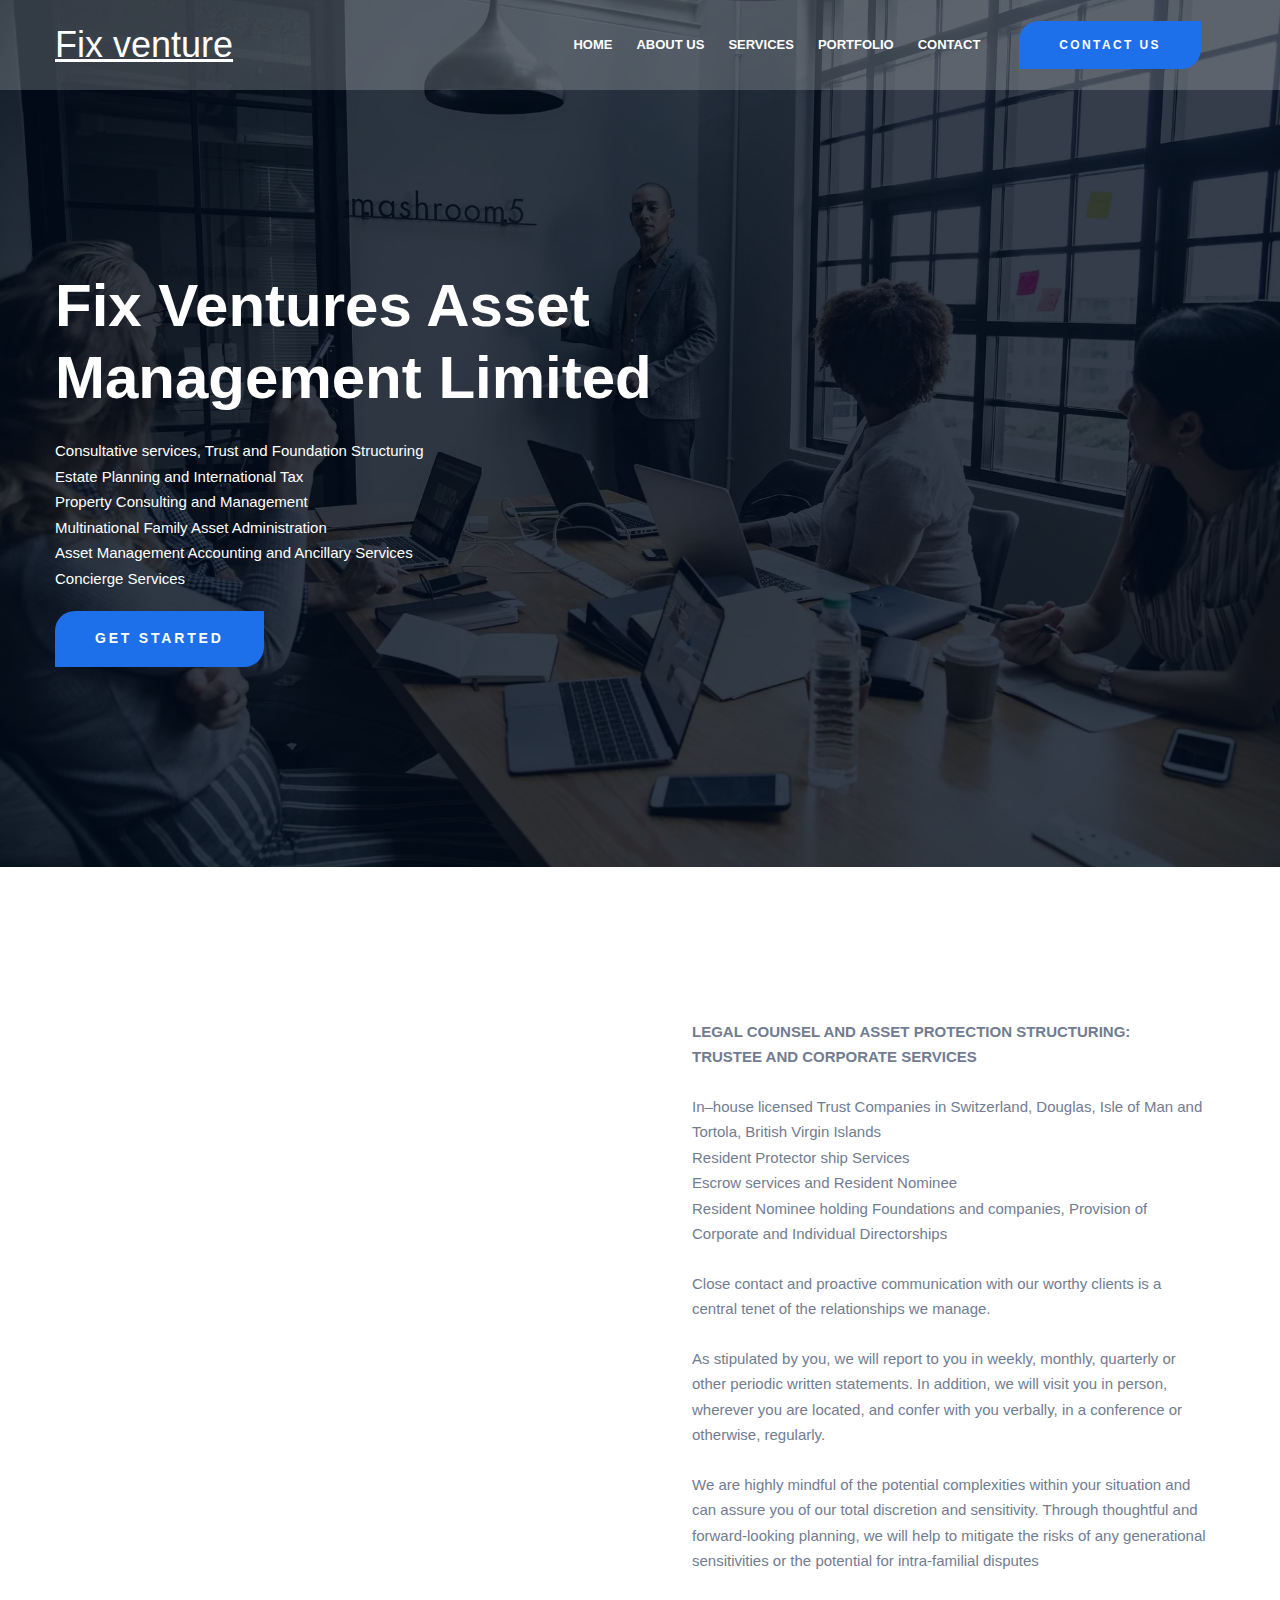
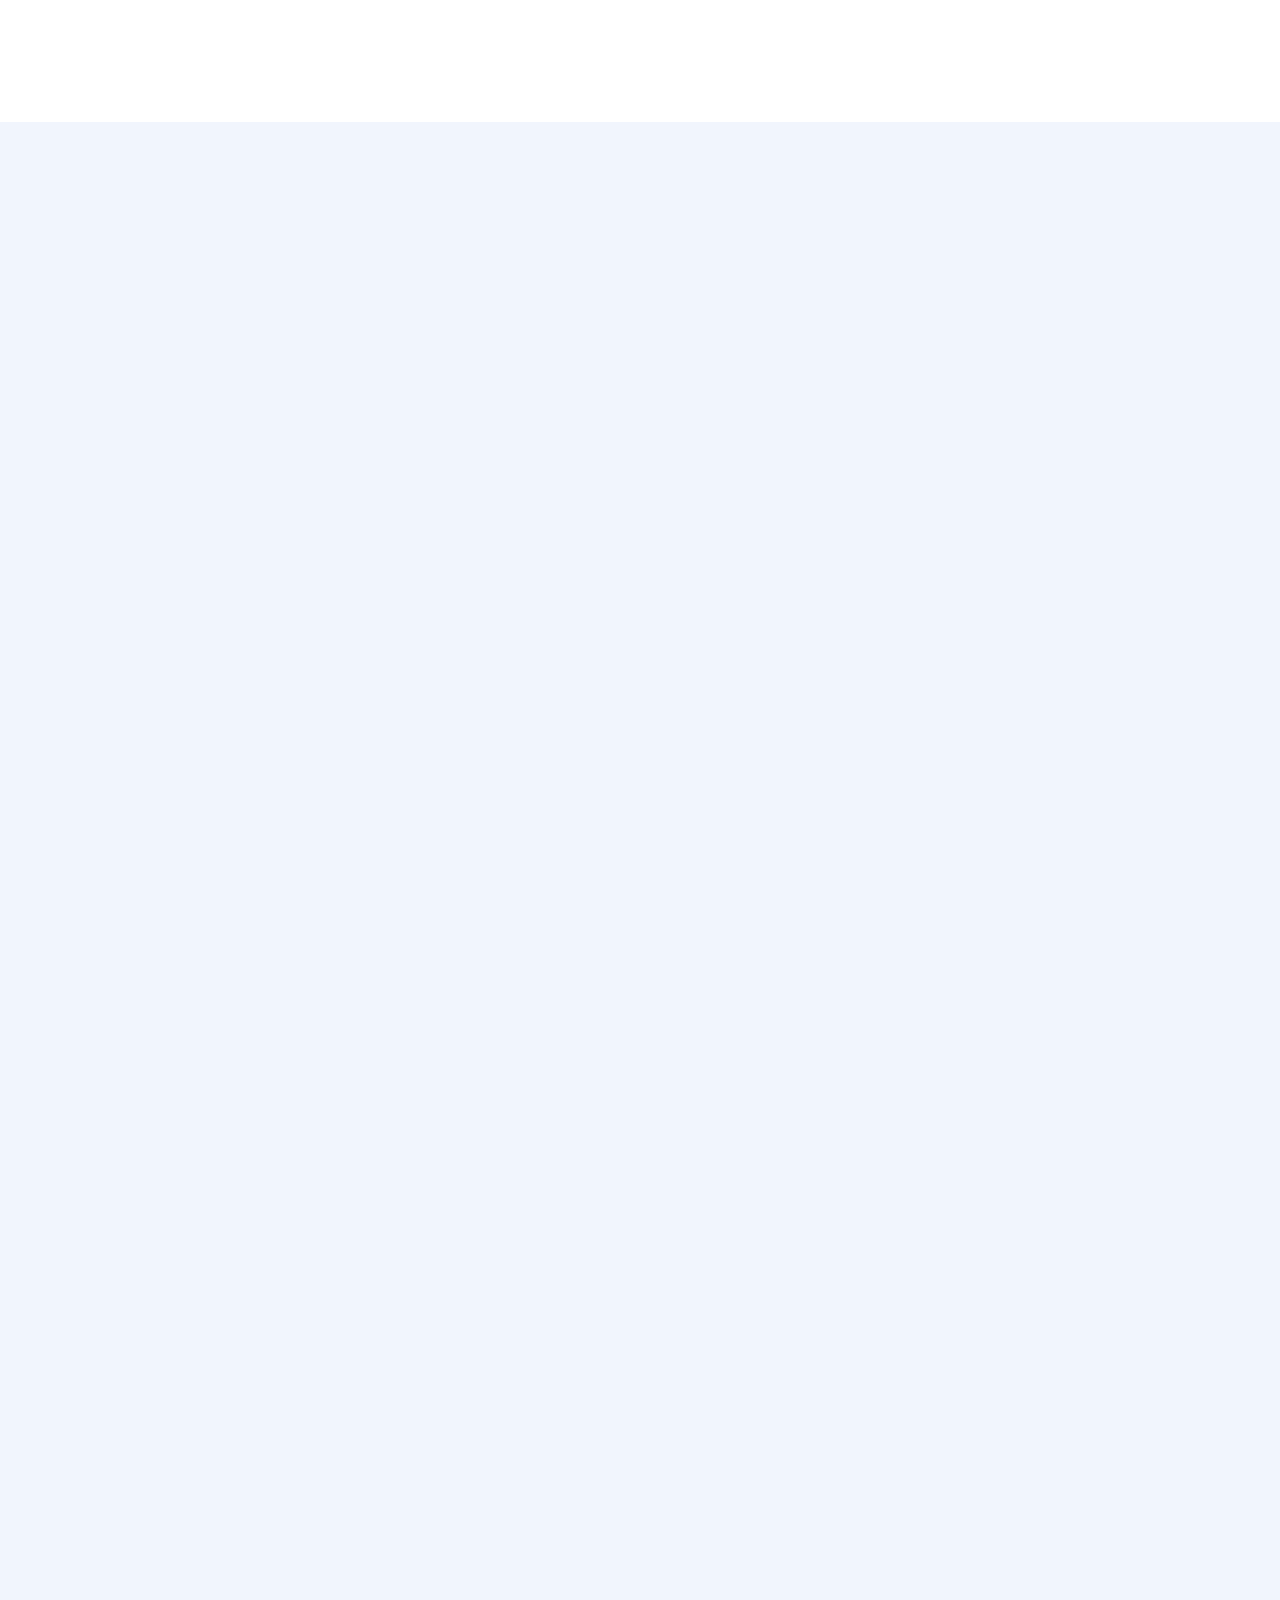
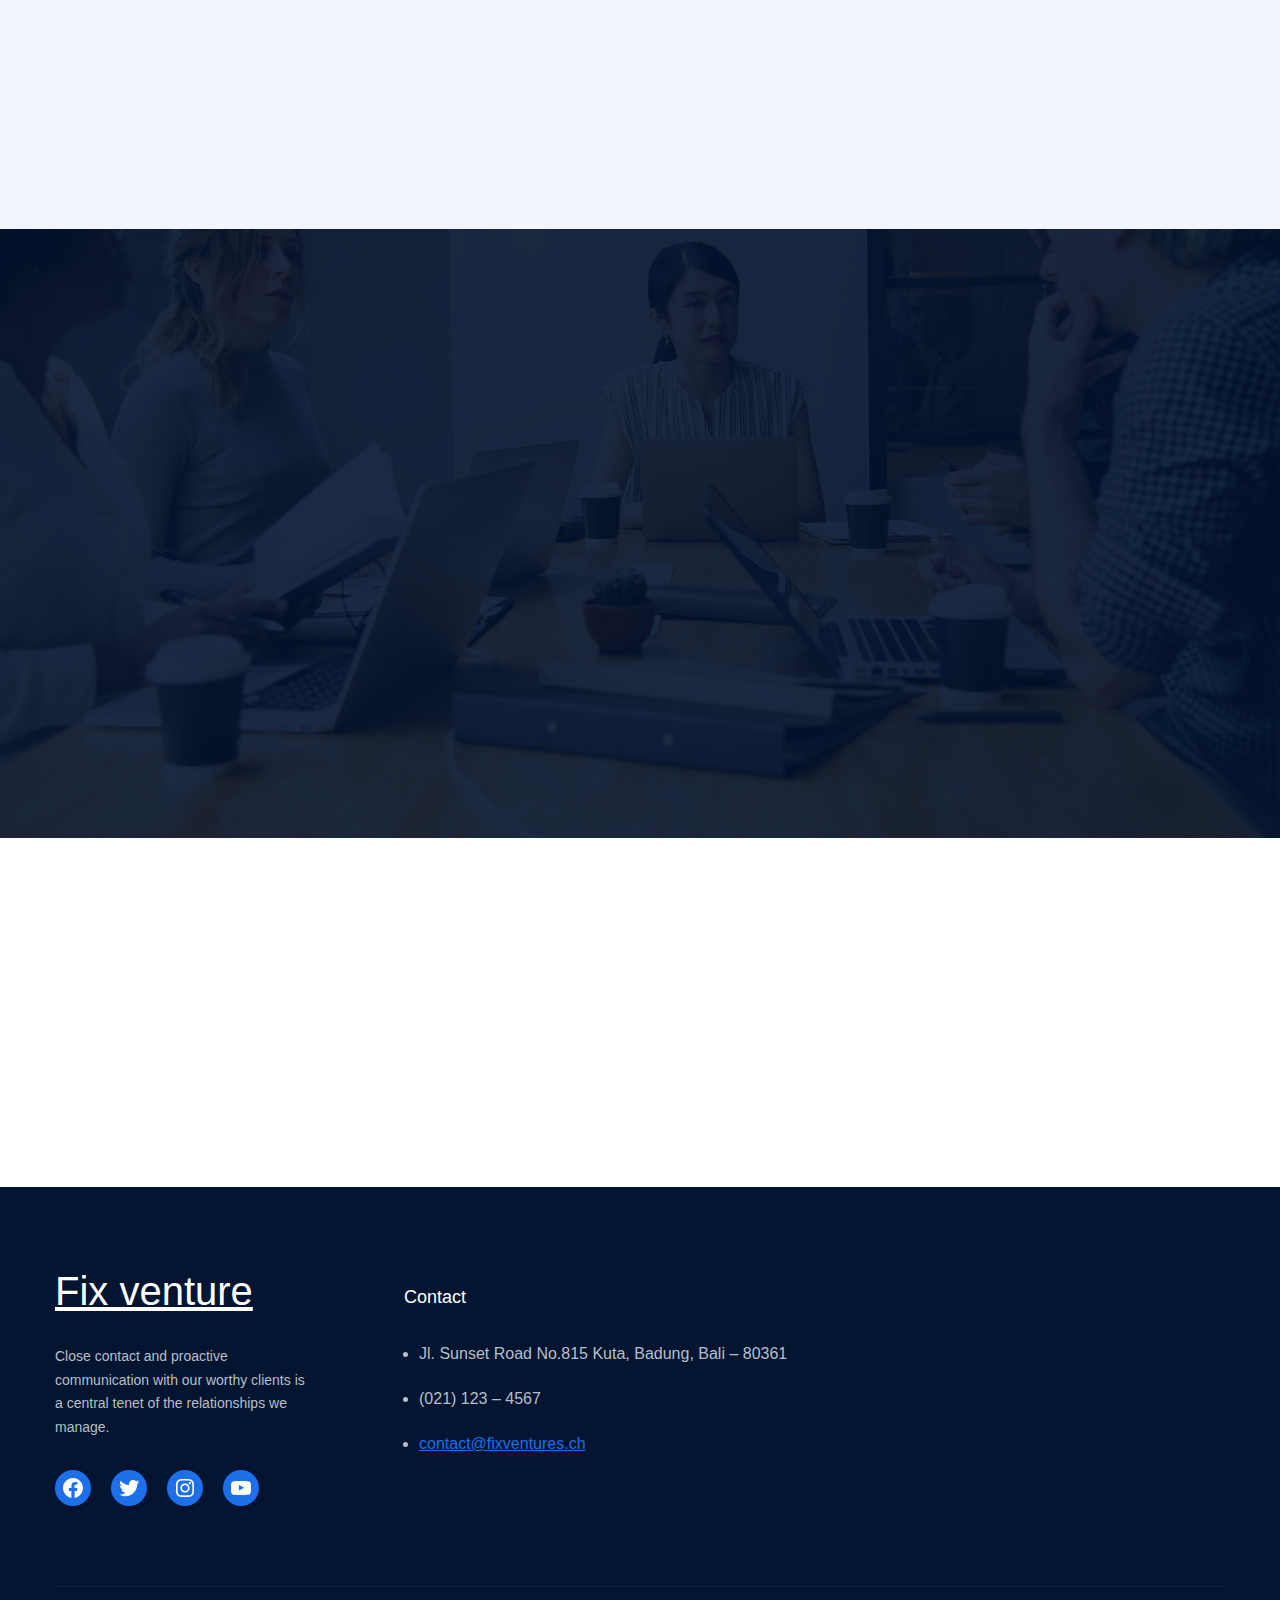
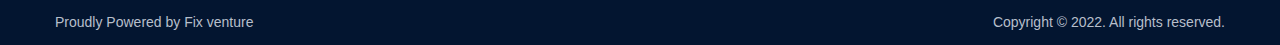
<file: simply-static-1-1663862965 (1)/index.html>
<!DOCTYPE html>
<html dir="ltr" lang="en-US" prefix="og: https://ogp.me/ns#">
<head>
	<meta charset="UTF-8">
	<meta name="viewport" content="width=device-width, initial-scale=1">

		<!-- All in One SEO 4.2.5.1 - aioseo.com -->
		<meta name="description" content="Fix Ventures Asset Management Limited">
		<meta name="robots" content="max-image-preview:large">
		<link rel="canonical" href="./index.html">
		<meta name="generator" content="All in One SEO (AIOSEO) 4.2.5.1 ">
		<meta property="og:locale" content="en_US">
		<meta property="og:site_name" content="Fix venture - Fix Ventures Asset Management Limited">
		<meta property="og:type" content="website">
		<meta property="og:title" content="Fix venture - Fix Ventures Asset Management Limited">
		<meta property="og:description" content="Fix Ventures Asset Management Limited">
		<meta property="og:url" content="./index.html">
		<meta name="twitter:card" content="summary">
		<meta name="twitter:title" content="Fix venture - Fix Ventures Asset Management Limited">
		<meta name="twitter:description" content="Fix Ventures Asset Management Limited">
		<script type="application/ld+json" class="aioseo-schema">
			{"@context":"https:\/\/schema.org","@graph":[{"@type":"BreadcrumbList","@id":"http:\/\/127.0.0.1\/wordpress\/#breadcrumblist","itemListElement":[{"@type":"ListItem","@id":"http:\/\/127.0.0.1\/wordpress\/#listItem","position":1,"item":{"@type":"WebPage","@id":"http:\/\/127.0.0.1\/wordpress\/","name":"Home","description":"Fix Ventures Asset Management Limited","url":"http:\/\/127.0.0.1\/wordpress\/"}}]},{"@type":"Organization","@id":"http:\/\/127.0.0.1\/wordpress\/#organization","name":"Fix venture","url":"http:\/\/127.0.0.1\/wordpress\/"},{"@type":"WebSite","@id":"http:\/\/127.0.0.1\/wordpress\/#website","url":"http:\/\/127.0.0.1\/wordpress\/","name":"Fix venture","description":"Fix Ventures Asset Management Limited","inLanguage":"en-US","publisher":{"@id":"http:\/\/127.0.0.1\/wordpress\/#organization"},"potentialAction":{"@type":"SearchAction","target":{"@type":"EntryPoint","urlTemplate":"http:\/\/127.0.0.1\/wordpress\/?s={search_term_string}"},"query-input":"required name=search_term_string"}},{"@type":"CollectionPage","@id":"http:\/\/127.0.0.1\/wordpress\/#collectionpage","url":"http:\/\/127.0.0.1\/wordpress\/","name":"Fix venture - Fix Ventures Asset Management Limited","description":"Fix Ventures Asset Management Limited","inLanguage":"en-US","isPartOf":{"@id":"http:\/\/127.0.0.1\/wordpress\/#website"},"breadcrumb":{"@id":"http:\/\/127.0.0.1\/wordpress\/#breadcrumblist"},"about":{"@id":"http:\/\/127.0.0.1\/wordpress\/#organization"}}]}
		</script>
		<!-- All in One SEO -->

<title>Fix venture - Fix Ventures Asset Management Limited</title>
<link rel="dns-prefetch" href="//s.w.org">
<link rel="alternate" type="application/rss+xml" title="Fix venture &raquo; Feed" href="./feed/index.html">
<link rel="alternate" type="application/rss+xml" title="Fix venture &raquo; Comments Feed" href="./comments/feed/index.html">
		<!-- This site uses the Google Analytics by MonsterInsights plugin v8.9.0 - Using Analytics tracking - https://www.monsterinsights.com/ -->
		<!-- Note: MonsterInsights is not currently configured on this site. The site owner needs to authenticate with Google Analytics in the MonsterInsights settings panel. -->
					<!-- No UA code set -->
				<!-- / Google Analytics by MonsterInsights -->
		<style id="wp-block-navigation-link-inline-css">.wp-block-navigation .wp-block-navigation-item__label{word-break:normal;overflow-wrap:break-word}.wp-block-navigation .wp-block-navigation-item__description{display:none}</style>
<link rel="stylesheet" id="wp-block-navigation-css" href="./wp-includes/blocks/navigation/style.min.css?ver=6.0.2" media="all">
<style id="wp-block-group-inline-css">.wp-block-group{box-sizing:border-box}
:where(.wp-block-group.has-background){padding:1.25em 2.375em}</style>
<style id="wp-block-columns-inline-css">.wp-block-columns{display:flex;margin-bottom:1.75em;box-sizing:border-box;flex-wrap:wrap!important;align-items:normal!important}@media (min-width:782px){.wp-block-columns{flex-wrap:nowrap!important}}.wp-block-columns.are-vertically-aligned-top{align-items:flex-start}.wp-block-columns.are-vertically-aligned-center{align-items:center}.wp-block-columns.are-vertically-aligned-bottom{align-items:flex-end}@media (max-width:781px){.wp-block-columns:not(.is-not-stacked-on-mobile)>.wp-block-column{flex-basis:100%!important}}@media (min-width:782px){.wp-block-columns:not(.is-not-stacked-on-mobile)>.wp-block-column{flex-basis:0;flex-grow:1}.wp-block-columns:not(.is-not-stacked-on-mobile)>.wp-block-column[style*=flex-basis]{flex-grow:0}}.wp-block-columns.is-not-stacked-on-mobile{flex-wrap:nowrap!important}.wp-block-columns.is-not-stacked-on-mobile>.wp-block-column{flex-basis:0;flex-grow:1}.wp-block-columns.is-not-stacked-on-mobile>.wp-block-column[style*=flex-basis]{flex-grow:0}:where(.wp-block-columns.has-background){padding:1.25em 2.375em}.wp-block-column{flex-grow:1;min-width:0;word-break:break-word;overflow-wrap:break-word}.wp-block-column.is-vertically-aligned-top{align-self:flex-start}.wp-block-column.is-vertically-aligned-center{align-self:center}.wp-block-column.is-vertically-aligned-bottom{align-self:flex-end}.wp-block-column.is-vertically-aligned-bottom,.wp-block-column.is-vertically-aligned-center,.wp-block-column.is-vertically-aligned-top{width:100%}</style>
<style id="wp-block-button-inline-css">.wp-block-button__link{color:#fff;background-color:#32373c;border-radius:9999px;box-shadow:none;cursor:pointer;display:inline-block;font-size:1.125em;padding:calc(.667em + 2px) calc(1.333em + 2px);text-align:center;text-decoration:none;word-break:break-word;box-sizing:border-box}.wp-block-button__link:active,.wp-block-button__link:focus,.wp-block-button__link:hover,.wp-block-button__link:visited{color:#fff}.wp-block-button__link.aligncenter{text-align:center}.wp-block-button__link.alignright{text-align:right}.wp-block-buttons>.wp-block-button.has-custom-width{max-width:none}.wp-block-buttons>.wp-block-button.has-custom-width .wp-block-button__link{width:100%}.wp-block-buttons>.wp-block-button.has-custom-font-size .wp-block-button__link{font-size:inherit}.wp-block-buttons>.wp-block-button.wp-block-button__width-25{width:calc(25% - var(--wp--style--block-gap, .5em)*0.75)}.wp-block-buttons>.wp-block-button.wp-block-button__width-50{width:calc(50% - var(--wp--style--block-gap, .5em)*0.5)}.wp-block-buttons>.wp-block-button.wp-block-button__width-75{width:calc(75% - var(--wp--style--block-gap, .5em)*0.25)}.wp-block-buttons>.wp-block-button.wp-block-button__width-100{width:100%;flex-basis:100%}.wp-block-buttons.is-vertical>.wp-block-button.wp-block-button__width-25{width:25%}.wp-block-buttons.is-vertical>.wp-block-button.wp-block-button__width-50{width:50%}.wp-block-buttons.is-vertical>.wp-block-button.wp-block-button__width-75{width:75%}.wp-block-button.is-style-squared,.wp-block-button__link.wp-block-button.is-style-squared{border-radius:0}.wp-block-button.no-border-radius,.wp-block-button__link.no-border-radius{border-radius:0!important}.is-style-outline>:where(.wp-block-button__link),:where(.wp-block-button__link).is-style-outline{border:2px solid;padding:.667em 1.333em}.is-style-outline>.wp-block-button__link:not(.has-text-color),.wp-block-button__link.is-style-outline:not(.has-text-color){color:currentColor}.is-style-outline>.wp-block-button__link:not(.has-background),.wp-block-button__link.is-style-outline:not(.has-background){background-color:transparent}</style>
<style id="wp-block-buttons-inline-css">.wp-block-buttons.is-vertical{flex-direction:column}.wp-block-buttons.is-vertical>.wp-block-button:last-child{margin-bottom:0}.wp-block-buttons>.wp-block-button{display:inline-block;margin:0}.wp-block-buttons.is-content-justification-left{justify-content:flex-start}.wp-block-buttons.is-content-justification-left.is-vertical{align-items:flex-start}.wp-block-buttons.is-content-justification-center{justify-content:center}.wp-block-buttons.is-content-justification-center.is-vertical{align-items:center}.wp-block-buttons.is-content-justification-right{justify-content:flex-end}.wp-block-buttons.is-content-justification-right.is-vertical{align-items:flex-end}.wp-block-buttons.is-content-justification-space-between{justify-content:space-between}.wp-block-buttons.aligncenter{text-align:center}.wp-block-buttons:not(.is-content-justification-space-between,.is-content-justification-right,.is-content-justification-left,.is-content-justification-center) .wp-block-button.aligncenter{margin-left:auto;margin-right:auto;width:100%}.wp-block-button.aligncenter{text-align:center}</style>
<link rel="stylesheet" id="wp-block-cover-css" href="./wp-includes/blocks/cover/style.min.css?ver=6.0.2" media="all">
<style id="wp-block-template-part-inline-css">.wp-block-template-part.has-background{padding:1.25em 2.375em;margin-top:0;margin-bottom:0}</style>
<style id="wp-block-heading-inline-css">h1.has-background,h2.has-background,h3.has-background,h4.has-background,h5.has-background,h6.has-background{padding:1.25em 2.375em}</style>
<style id="wp-block-paragraph-inline-css">.is-small-text{font-size:.875em}.is-regular-text{font-size:1em}.is-large-text{font-size:2.25em}.is-larger-text{font-size:3em}.has-drop-cap:not(:focus):first-letter{float:left;font-size:8.4em;line-height:.68;font-weight:100;margin:.05em .1em 0 0;text-transform:uppercase;font-style:normal}p.has-drop-cap.has-background{overflow:hidden}p.has-background{padding:1.25em 2.375em}:where(p.has-text-color:not(.has-link-color)) a{color:inherit}</style>
<style id="wp-block-image-inline-css">.wp-block-image{margin:0 0 1em}.wp-block-image img{height:auto;max-width:100%;vertical-align:bottom}.wp-block-image:not(.is-style-rounded)>a,.wp-block-image:not(.is-style-rounded) img{border-radius:inherit}.wp-block-image.aligncenter{text-align:center}.wp-block-image.alignfull img,.wp-block-image.alignwide img{height:auto;width:100%}.wp-block-image.aligncenter,.wp-block-image .aligncenter,.wp-block-image.alignleft,.wp-block-image .alignleft,.wp-block-image.alignright,.wp-block-image .alignright{display:table}.wp-block-image.aligncenter>figcaption,.wp-block-image .aligncenter>figcaption,.wp-block-image.alignleft>figcaption,.wp-block-image .alignleft>figcaption,.wp-block-image.alignright>figcaption,.wp-block-image .alignright>figcaption{display:table-caption;caption-side:bottom}.wp-block-image .alignleft{float:left;margin:.5em 1em .5em 0}.wp-block-image .alignright{float:right;margin:.5em 0 .5em 1em}.wp-block-image .aligncenter{margin-left:auto;margin-right:auto}.wp-block-image figcaption{margin-top:.5em;margin-bottom:1em}.wp-block-image.is-style-circle-mask img,.wp-block-image.is-style-rounded img,.wp-block-image .is-style-rounded img{border-radius:9999px}@supports ((-webkit-mask-image:none) or (mask-image:none)) or (-webkit-mask-image:none){.wp-block-image.is-style-circle-mask img{-webkit-mask-image:url('data:image/svg+xml;utf8,<svg viewBox="0 0 100 100" xmlns="http://www.w3.org/2000/svg"><circle cx="50" cy="50" r="50"/></svg>');mask-image:url('data:image/svg+xml;utf8,<svg viewBox="0 0 100 100" xmlns="http://www.w3.org/2000/svg"><circle cx="50" cy="50" r="50"/></svg>');mask-mode:alpha;-webkit-mask-repeat:no-repeat;mask-repeat:no-repeat;-webkit-mask-size:contain;mask-size:contain;-webkit-mask-position:center;mask-position:center;border-radius:0}}.wp-block-image figure{margin:0}
.wp-block-image figcaption{color:#555;font-size:13px;text-align:center}.is-dark-theme .wp-block-image figcaption{color:hsla(0,0%,100%,.65)}</style>
<style id="wp-block-social-links-inline-css">.wp-block-social-links{padding-left:0;padding-right:0;text-indent:0;margin-left:0;background:none}.wp-block-social-links .wp-social-link a,.wp-block-social-links .wp-social-link a:hover{text-decoration:none;border-bottom:0;box-shadow:none}.wp-block-social-links .wp-social-link a{padding:.25em}.wp-block-social-links .wp-social-link svg{width:1em;height:1em}.wp-block-social-links .wp-social-link span:not(.screen-reader-text){margin-left:.5em;margin-right:.5em;font-size:.65em}.wp-block-social-links.has-small-icon-size{font-size:16px}.wp-block-social-links,.wp-block-social-links.has-normal-icon-size{font-size:24px}.wp-block-social-links.has-large-icon-size{font-size:36px}.wp-block-social-links.has-huge-icon-size{font-size:48px}.wp-block-social-links.aligncenter{justify-content:center;display:flex}.wp-block-social-links.alignright{justify-content:flex-end}.wp-block-social-link{display:block;border-radius:9999px;transition:transform .1s ease;height:auto}@media (prefers-reduced-motion:reduce){.wp-block-social-link{transition-duration:0s;transition-delay:0s}}.wp-block-social-link a{align-items:center;display:flex;line-height:0;transition:transform .1s ease}.wp-block-social-link:hover{transform:scale(1.1)}.wp-block-social-links .wp-block-social-link .wp-block-social-link-anchor,.wp-block-social-links .wp-block-social-link .wp-block-social-link-anchor:active,.wp-block-social-links .wp-block-social-link .wp-block-social-link-anchor:hover,.wp-block-social-links .wp-block-social-link .wp-block-social-link-anchor:visited,.wp-block-social-links .wp-block-social-link .wp-block-social-link-anchor svg{color:currentColor;fill:currentColor}.wp-block-social-links:not(.is-style-logos-only) .wp-social-link{background-color:#f0f0f0;color:#444}.wp-block-social-links:not(.is-style-logos-only) .wp-social-link-amazon{background-color:#f90;color:#fff}.wp-block-social-links:not(.is-style-logos-only) .wp-social-link-bandcamp{background-color:#1ea0c3;color:#fff}.wp-block-social-links:not(.is-style-logos-only) .wp-social-link-behance{background-color:#0757fe;color:#fff}.wp-block-social-links:not(.is-style-logos-only) .wp-social-link-codepen{background-color:#1e1f26;color:#fff}.wp-block-social-links:not(.is-style-logos-only) .wp-social-link-deviantart{background-color:#02e49b;color:#fff}.wp-block-social-links:not(.is-style-logos-only) .wp-social-link-dribbble{background-color:#e94c89;color:#fff}.wp-block-social-links:not(.is-style-logos-only) .wp-social-link-dropbox{background-color:#4280ff;color:#fff}.wp-block-social-links:not(.is-style-logos-only) .wp-social-link-etsy{background-color:#f45800;color:#fff}.wp-block-social-links:not(.is-style-logos-only) .wp-social-link-facebook{background-color:#1778f2;color:#fff}.wp-block-social-links:not(.is-style-logos-only) .wp-social-link-fivehundredpx{background-color:#000;color:#fff}.wp-block-social-links:not(.is-style-logos-only) .wp-social-link-flickr{background-color:#0461dd;color:#fff}.wp-block-social-links:not(.is-style-logos-only) .wp-social-link-foursquare{background-color:#e65678;color:#fff}.wp-block-social-links:not(.is-style-logos-only) .wp-social-link-github{background-color:#24292d;color:#fff}.wp-block-social-links:not(.is-style-logos-only) .wp-social-link-goodreads{background-color:#eceadd;color:#382110}.wp-block-social-links:not(.is-style-logos-only) .wp-social-link-google{background-color:#ea4434;color:#fff}.wp-block-social-links:not(.is-style-logos-only) .wp-social-link-instagram{background-color:#f00075;color:#fff}.wp-block-social-links:not(.is-style-logos-only) .wp-social-link-lastfm{background-color:#e21b24;color:#fff}.wp-block-social-links:not(.is-style-logos-only) .wp-social-link-linkedin{background-color:#0d66c2;color:#fff}.wp-block-social-links:not(.is-style-logos-only) .wp-social-link-mastodon{background-color:#3288d4;color:#fff}.wp-block-social-links:not(.is-style-logos-only) .wp-social-link-medium{background-color:#02ab6c;color:#fff}.wp-block-social-links:not(.is-style-logos-only) .wp-social-link-meetup{background-color:#f6405f;color:#fff}.wp-block-social-links:not(.is-style-logos-only) .wp-social-link-patreon{background-color:#ff424d;color:#fff}.wp-block-social-links:not(.is-style-logos-only) .wp-social-link-pinterest{background-color:#e60122;color:#fff}.wp-block-social-links:not(.is-style-logos-only) .wp-social-link-pocket{background-color:#ef4155;color:#fff}.wp-block-social-links:not(.is-style-logos-only) .wp-social-link-reddit{background-color:#fe4500;color:#fff}.wp-block-social-links:not(.is-style-logos-only) .wp-social-link-skype{background-color:#0478d7;color:#fff}.wp-block-social-links:not(.is-style-logos-only) .wp-social-link-snapchat{background-color:#fefc00;color:#fff;stroke:#000}.wp-block-social-links:not(.is-style-logos-only) .wp-social-link-soundcloud{background-color:#ff5600;color:#fff}.wp-block-social-links:not(.is-style-logos-only) .wp-social-link-spotify{background-color:#1bd760;color:#fff}.wp-block-social-links:not(.is-style-logos-only) .wp-social-link-telegram{background-color:#2aabee;color:#fff}.wp-block-social-links:not(.is-style-logos-only) .wp-social-link-tiktok{background-color:#000;color:#fff}.wp-block-social-links:not(.is-style-logos-only) .wp-social-link-tumblr{background-color:#011835;color:#fff}.wp-block-social-links:not(.is-style-logos-only) .wp-social-link-twitch{background-color:#6440a4;color:#fff}.wp-block-social-links:not(.is-style-logos-only) .wp-social-link-twitter{background-color:#1da1f2;color:#fff}.wp-block-social-links:not(.is-style-logos-only) .wp-social-link-vimeo{background-color:#1eb7ea;color:#fff}.wp-block-social-links:not(.is-style-logos-only) .wp-social-link-vk{background-color:#4680c2;color:#fff}.wp-block-social-links:not(.is-style-logos-only) .wp-social-link-wordpress{background-color:#3499cd;color:#fff}.wp-block-social-links:not(.is-style-logos-only) .wp-social-link-yelp{background-color:#d32422;color:#fff}.wp-block-social-links:not(.is-style-logos-only) .wp-social-link-youtube{background-color:red;color:#fff}.wp-block-social-links.is-style-logos-only .wp-social-link{background:none}.wp-block-social-links.is-style-logos-only .wp-social-link a{padding:0}.wp-block-social-links.is-style-logos-only .wp-social-link svg{width:1.25em;height:1.25em}.wp-block-social-links.is-style-logos-only .wp-social-link-amazon{color:#f90}.wp-block-social-links.is-style-logos-only .wp-social-link-bandcamp{color:#1ea0c3}.wp-block-social-links.is-style-logos-only .wp-social-link-behance{color:#0757fe}.wp-block-social-links.is-style-logos-only .wp-social-link-codepen{color:#1e1f26}.wp-block-social-links.is-style-logos-only .wp-social-link-deviantart{color:#02e49b}.wp-block-social-links.is-style-logos-only .wp-social-link-dribbble{color:#e94c89}.wp-block-social-links.is-style-logos-only .wp-social-link-dropbox{color:#4280ff}.wp-block-social-links.is-style-logos-only .wp-social-link-etsy{color:#f45800}.wp-block-social-links.is-style-logos-only .wp-social-link-facebook{color:#1778f2}.wp-block-social-links.is-style-logos-only .wp-social-link-fivehundredpx{color:#000}.wp-block-social-links.is-style-logos-only .wp-social-link-flickr{color:#0461dd}.wp-block-social-links.is-style-logos-only .wp-social-link-foursquare{color:#e65678}.wp-block-social-links.is-style-logos-only .wp-social-link-github{color:#24292d}.wp-block-social-links.is-style-logos-only .wp-social-link-goodreads{color:#382110}.wp-block-social-links.is-style-logos-only .wp-social-link-google{color:#ea4434}.wp-block-social-links.is-style-logos-only .wp-social-link-instagram{color:#f00075}.wp-block-social-links.is-style-logos-only .wp-social-link-lastfm{color:#e21b24}.wp-block-social-links.is-style-logos-only .wp-social-link-linkedin{color:#0d66c2}.wp-block-social-links.is-style-logos-only .wp-social-link-mastodon{color:#3288d4}.wp-block-social-links.is-style-logos-only .wp-social-link-medium{color:#02ab6c}.wp-block-social-links.is-style-logos-only .wp-social-link-meetup{color:#f6405f}.wp-block-social-links.is-style-logos-only .wp-social-link-patreon{color:#ff424d}.wp-block-social-links.is-style-logos-only .wp-social-link-pinterest{color:#e60122}.wp-block-social-links.is-style-logos-only .wp-social-link-pocket{color:#ef4155}.wp-block-social-links.is-style-logos-only .wp-social-link-reddit{color:#fe4500}.wp-block-social-links.is-style-logos-only .wp-social-link-skype{color:#0478d7}.wp-block-social-links.is-style-logos-only .wp-social-link-snapchat{color:#fff;stroke:#000}.wp-block-social-links.is-style-logos-only .wp-social-link-soundcloud{color:#ff5600}.wp-block-social-links.is-style-logos-only .wp-social-link-spotify{color:#1bd760}.wp-block-social-links.is-style-logos-only .wp-social-link-telegram{color:#2aabee}.wp-block-social-links.is-style-logos-only .wp-social-link-tiktok{color:#000}.wp-block-social-links.is-style-logos-only .wp-social-link-tumblr{color:#011835}.wp-block-social-links.is-style-logos-only .wp-social-link-twitch{color:#6440a4}.wp-block-social-links.is-style-logos-only .wp-social-link-twitter{color:#1da1f2}.wp-block-social-links.is-style-logos-only .wp-social-link-vimeo{color:#1eb7ea}.wp-block-social-links.is-style-logos-only .wp-social-link-vk{color:#4680c2}.wp-block-social-links.is-style-logos-only .wp-social-link-wordpress{color:#3499cd}.wp-block-social-links.is-style-logos-only .wp-social-link-yelp{color:#d32422}.wp-block-social-links.is-style-logos-only .wp-social-link-youtube{color:red}.wp-block-social-links.is-style-pill-shape .wp-social-link{width:auto}.wp-block-social-links.is-style-pill-shape .wp-social-link a{padding-left:.66667em;padding-right:.66667em}</style>
<style id="wp-block-list-inline-css">ol,ul{box-sizing:border-box}ol.has-background,ul.has-background{padding:1.25em 2.375em}</style>
<style id="wp-block-separator-inline-css">@charset "UTF-8";.wp-block-separator{border-top:1px solid;border-bottom:1px solid}.wp-block-separator.is-style-dots{background:none!important;border:none;text-align:center;line-height:1;height:auto}.wp-block-separator.is-style-dots:before{content:"···";color:currentColor;font-size:1.5em;letter-spacing:2em;padding-left:2em;font-family:serif}
.wp-block-separator.has-css-opacity{opacity:.4}.wp-block-separator{border:none;border-bottom:2px solid;margin-left:auto;margin-right:auto}.wp-block-separator.has-alpha-channel-opacity{opacity:1}.wp-block-separator:not(.is-style-wide):not(.is-style-dots){width:100px}.wp-block-separator.has-background:not(.is-style-dots){border-bottom:none;height:1px}.wp-block-separator.has-background:not(.is-style-wide):not(.is-style-dots){height:2px}</style>
<style id="wp-block-library-inline-css">:root{--wp-admin-theme-color:#007cba;--wp-admin-theme-color--rgb:0,124,186;--wp-admin-theme-color-darker-10:#006ba1;--wp-admin-theme-color-darker-10--rgb:0,107,161;--wp-admin-theme-color-darker-20:#005a87;--wp-admin-theme-color-darker-20--rgb:0,90,135;--wp-admin-border-width-focus:2px}@media (-webkit-min-device-pixel-ratio:2),(min-resolution:192dpi){:root{--wp-admin-border-width-focus:1.5px}}:root{--wp--preset--font-size--normal:16px;--wp--preset--font-size--huge:42px}:root .has-very-light-gray-background-color{background-color:#eee}:root .has-very-dark-gray-background-color{background-color:#313131}:root .has-very-light-gray-color{color:#eee}:root .has-very-dark-gray-color{color:#313131}:root .has-vivid-green-cyan-to-vivid-cyan-blue-gradient-background{background:linear-gradient(135deg,#00d084,#0693e3)}:root .has-purple-crush-gradient-background{background:linear-gradient(135deg,#34e2e4,#4721fb 50%,#ab1dfe)}:root .has-hazy-dawn-gradient-background{background:linear-gradient(135deg,#faaca8,#dad0ec)}:root .has-subdued-olive-gradient-background{background:linear-gradient(135deg,#fafae1,#67a671)}:root .has-atomic-cream-gradient-background{background:linear-gradient(135deg,#fdd79a,#004a59)}:root .has-nightshade-gradient-background{background:linear-gradient(135deg,#330968,#31cdcf)}:root .has-midnight-gradient-background{background:linear-gradient(135deg,#020381,#2874fc)}.has-regular-font-size{font-size:1em}.has-larger-font-size{font-size:2.625em}.has-normal-font-size{font-size:var(--wp--preset--font-size--normal)}.has-huge-font-size{font-size:var(--wp--preset--font-size--huge)}.has-text-align-center{text-align:center}.has-text-align-left{text-align:left}.has-text-align-right{text-align:right}#end-resizable-editor-section{display:none}.aligncenter{clear:both}.items-justified-left{justify-content:flex-start}.items-justified-center{justify-content:center}.items-justified-right{justify-content:flex-end}.items-justified-space-between{justify-content:space-between}.screen-reader-text{border:0;clip:rect(1px,1px,1px,1px);-webkit-clip-path:inset(50%);clip-path:inset(50%);height:1px;margin:-1px;overflow:hidden;padding:0;position:absolute;width:1px;word-wrap:normal!important}.screen-reader-text:focus{background-color:#ddd;clip:auto!important;-webkit-clip-path:none;clip-path:none;color:#444;display:block;font-size:1em;height:auto;left:5px;line-height:normal;padding:15px 23px 14px;text-decoration:none;top:5px;width:auto;z-index:100000}html :where(.has-border-color),html :where([style*=border-width]){border-style:solid}html :where(img[class*=wp-image-]){height:auto;max-width:100%}</style>
<style id="global-styles-inline-css">body{--wp--preset--color--black: #000000;--wp--preset--color--cyan-bluish-gray: #abb8c3;--wp--preset--color--white: #ffffff;--wp--preset--color--pale-pink: #f78da7;--wp--preset--color--vivid-red: #cf2e2e;--wp--preset--color--luminous-vivid-orange: #ff6900;--wp--preset--color--luminous-vivid-amber: #fcb900;--wp--preset--color--light-green-cyan: #7bdcb5;--wp--preset--color--vivid-green-cyan: #00d084;--wp--preset--color--pale-cyan-blue: #8ed1fc;--wp--preset--color--vivid-cyan-blue: #0693e3;--wp--preset--color--vivid-purple: #9b51e0;--wp--preset--color--startupzy-primary: #1E70EA;--wp--preset--color--startupzy-secondary: #07295A;--wp--preset--color--startupzy-bodytext: #717C90;--wp--preset--color--startupzy-text: #B7BFCB;--wp--preset--color--startupzy-bgsoft: #F1F5FD;--wp--preset--color--startupzy-border: #DBE0E9;--wp--preset--gradient--vivid-cyan-blue-to-vivid-purple: linear-gradient(135deg,rgba(6,147,227,1) 0%,rgb(155,81,224) 100%);--wp--preset--gradient--light-green-cyan-to-vivid-green-cyan: linear-gradient(135deg,rgb(122,220,180) 0%,rgb(0,208,130) 100%);--wp--preset--gradient--luminous-vivid-amber-to-luminous-vivid-orange: linear-gradient(135deg,rgba(252,185,0,1) 0%,rgba(255,105,0,1) 100%);--wp--preset--gradient--luminous-vivid-orange-to-vivid-red: linear-gradient(135deg,rgba(255,105,0,1) 0%,rgb(207,46,46) 100%);--wp--preset--gradient--very-light-gray-to-cyan-bluish-gray: linear-gradient(135deg,rgb(238,238,238) 0%,rgb(169,184,195) 100%);--wp--preset--gradient--cool-to-warm-spectrum: linear-gradient(135deg,rgb(74,234,220) 0%,rgb(151,120,209) 20%,rgb(207,42,186) 40%,rgb(238,44,130) 60%,rgb(251,105,98) 80%,rgb(254,248,76) 100%);--wp--preset--gradient--blush-light-purple: linear-gradient(135deg,rgb(255,206,236) 0%,rgb(152,150,240) 100%);--wp--preset--gradient--blush-bordeaux: linear-gradient(135deg,rgb(254,205,165) 0%,rgb(254,45,45) 50%,rgb(107,0,62) 100%);--wp--preset--gradient--luminous-dusk: linear-gradient(135deg,rgb(255,203,112) 0%,rgb(199,81,192) 50%,rgb(65,88,208) 100%);--wp--preset--gradient--pale-ocean: linear-gradient(135deg,rgb(255,245,203) 0%,rgb(182,227,212) 50%,rgb(51,167,181) 100%);--wp--preset--gradient--electric-grass: linear-gradient(135deg,rgb(202,248,128) 0%,rgb(113,206,126) 100%);--wp--preset--gradient--midnight: linear-gradient(135deg,rgb(2,3,129) 0%,rgb(40,116,252) 100%);--wp--preset--gradient--quinary-to-septenary: linear-gradient(160deg, var(--wp--preset--color--quinary), var(--wp--preset--color--septenary));--wp--preset--duotone--dark-grayscale: url('#wp-duotone-dark-grayscale');--wp--preset--duotone--grayscale: url('#wp-duotone-grayscale');--wp--preset--duotone--purple-yellow: url('#wp-duotone-purple-yellow');--wp--preset--duotone--blue-red: url('#wp-duotone-blue-red');--wp--preset--duotone--midnight: url('#wp-duotone-midnight');--wp--preset--duotone--magenta-yellow: url('#wp-duotone-magenta-yellow');--wp--preset--duotone--purple-green: url('#wp-duotone-purple-green');--wp--preset--duotone--blue-orange: url('#wp-duotone-blue-orange');--wp--preset--font-size--small: 18px;--wp--preset--font-size--medium: 20px;--wp--preset--font-size--large: 24px;--wp--preset--font-size--x-large: 42px;--wp--preset--font-size--tiny: 16px;--wp--preset--font-size--normal: 20px;--wp--preset--font-size--extra-large: 40px;--wp--preset--font-size--huge: 96px;--wp--preset--font-size--gigantic: 144px;--wp--preset--font-family--primary: 'Helvetica';--wp--preset--font-family--secondary: 'Heebo';--wp--custom--headings--typography--font-family: var(--wp--preset--font-family--primary);}body { margin: 0; }body{background-color: #ffffff;color: #717C90;--wp--style--block-gap: 24px;}.wp-site-blocks > .alignleft { float: left; margin-right: 2em; }.wp-site-blocks > .alignright { float: right; margin-left: 2em; }.wp-site-blocks > .aligncenter { justify-content: center; margin-left: auto; margin-right: auto; }.wp-site-blocks > * { margin-block-start: 0; margin-block-end: 0; }.wp-site-blocks > * + * { margin-block-start: var( --wp--style--block-gap ); }a{color: #1E70EA;}h1{font-family: var(--wp--custom--headings--typography--font-family);}h2{font-family: var(--wp--custom--headings--typography--font-family);}h3{font-family: var(--wp--custom--headings--typography--font-family);}h4{font-family: var(--wp--custom--headings--typography--font-family);}h5{font-family: var(--wp--custom--headings--typography--font-family);}h6{font-family: var(--wp--custom--headings--typography--font-family);}.has-black-color{color: var(--wp--preset--color--black) !important;}.has-cyan-bluish-gray-color{color: var(--wp--preset--color--cyan-bluish-gray) !important;}.has-white-color{color: var(--wp--preset--color--white) !important;}.has-pale-pink-color{color: var(--wp--preset--color--pale-pink) !important;}.has-vivid-red-color{color: var(--wp--preset--color--vivid-red) !important;}.has-luminous-vivid-orange-color{color: var(--wp--preset--color--luminous-vivid-orange) !important;}.has-luminous-vivid-amber-color{color: var(--wp--preset--color--luminous-vivid-amber) !important;}.has-light-green-cyan-color{color: var(--wp--preset--color--light-green-cyan) !important;}.has-vivid-green-cyan-color{color: var(--wp--preset--color--vivid-green-cyan) !important;}.has-pale-cyan-blue-color{color: var(--wp--preset--color--pale-cyan-blue) !important;}.has-vivid-cyan-blue-color{color: var(--wp--preset--color--vivid-cyan-blue) !important;}.has-vivid-purple-color{color: var(--wp--preset--color--vivid-purple) !important;}.has-startupzy-primary-color{color: var(--wp--preset--color--startupzy-primary) !important;}.has-startupzy-secondary-color{color: var(--wp--preset--color--startupzy-secondary) !important;}.has-startupzy-bodytext-color{color: var(--wp--preset--color--startupzy-bodytext) !important;}.has-startupzy-text-color{color: var(--wp--preset--color--startupzy-text) !important;}.has-startupzy-bgsoft-color{color: var(--wp--preset--color--startupzy-bgsoft) !important;}.has-startupzy-border-color{color: var(--wp--preset--color--startupzy-border) !important;}.has-black-background-color{background-color: var(--wp--preset--color--black) !important;}.has-cyan-bluish-gray-background-color{background-color: var(--wp--preset--color--cyan-bluish-gray) !important;}.has-white-background-color{background-color: var(--wp--preset--color--white) !important;}.has-pale-pink-background-color{background-color: var(--wp--preset--color--pale-pink) !important;}.has-vivid-red-background-color{background-color: var(--wp--preset--color--vivid-red) !important;}.has-luminous-vivid-orange-background-color{background-color: var(--wp--preset--color--luminous-vivid-orange) !important;}.has-luminous-vivid-amber-background-color{background-color: var(--wp--preset--color--luminous-vivid-amber) !important;}.has-light-green-cyan-background-color{background-color: var(--wp--preset--color--light-green-cyan) !important;}.has-vivid-green-cyan-background-color{background-color: var(--wp--preset--color--vivid-green-cyan) !important;}.has-pale-cyan-blue-background-color{background-color: var(--wp--preset--color--pale-cyan-blue) !important;}.has-vivid-cyan-blue-background-color{background-color: var(--wp--preset--color--vivid-cyan-blue) !important;}.has-vivid-purple-background-color{background-color: var(--wp--preset--color--vivid-purple) !important;}.has-startupzy-primary-background-color{background-color: var(--wp--preset--color--startupzy-primary) !important;}.has-startupzy-secondary-background-color{background-color: var(--wp--preset--color--startupzy-secondary) !important;}.has-startupzy-bodytext-background-color{background-color: var(--wp--preset--color--startupzy-bodytext) !important;}.has-startupzy-text-background-color{background-color: var(--wp--preset--color--startupzy-text) !important;}.has-startupzy-bgsoft-background-color{background-color: var(--wp--preset--color--startupzy-bgsoft) !important;}.has-startupzy-border-background-color{background-color: var(--wp--preset--color--startupzy-border) !important;}.has-black-border-color{border-color: var(--wp--preset--color--black) !important;}.has-cyan-bluish-gray-border-color{border-color: var(--wp--preset--color--cyan-bluish-gray) !important;}.has-white-border-color{border-color: var(--wp--preset--color--white) !important;}.has-pale-pink-border-color{border-color: var(--wp--preset--color--pale-pink) !important;}.has-vivid-red-border-color{border-color: var(--wp--preset--color--vivid-red) !important;}.has-luminous-vivid-orange-border-color{border-color: var(--wp--preset--color--luminous-vivid-orange) !important;}.has-luminous-vivid-amber-border-color{border-color: var(--wp--preset--color--luminous-vivid-amber) !important;}.has-light-green-cyan-border-color{border-color: var(--wp--preset--color--light-green-cyan) !important;}.has-vivid-green-cyan-border-color{border-color: var(--wp--preset--color--vivid-green-cyan) !important;}.has-pale-cyan-blue-border-color{border-color: var(--wp--preset--color--pale-cyan-blue) !important;}.has-vivid-cyan-blue-border-color{border-color: var(--wp--preset--color--vivid-cyan-blue) !important;}.has-vivid-purple-border-color{border-color: var(--wp--preset--color--vivid-purple) !important;}.has-startupzy-primary-border-color{border-color: var(--wp--preset--color--startupzy-primary) !important;}.has-startupzy-secondary-border-color{border-color: var(--wp--preset--color--startupzy-secondary) !important;}.has-startupzy-bodytext-border-color{border-color: var(--wp--preset--color--startupzy-bodytext) !important;}.has-startupzy-text-border-color{border-color: var(--wp--preset--color--startupzy-text) !important;}.has-startupzy-bgsoft-border-color{border-color: var(--wp--preset--color--startupzy-bgsoft) !important;}.has-startupzy-border-border-color{border-color: var(--wp--preset--color--startupzy-border) !important;}.has-vivid-cyan-blue-to-vivid-purple-gradient-background{background: var(--wp--preset--gradient--vivid-cyan-blue-to-vivid-purple) !important;}.has-light-green-cyan-to-vivid-green-cyan-gradient-background{background: var(--wp--preset--gradient--light-green-cyan-to-vivid-green-cyan) !important;}.has-luminous-vivid-amber-to-luminous-vivid-orange-gradient-background{background: var(--wp--preset--gradient--luminous-vivid-amber-to-luminous-vivid-orange) !important;}.has-luminous-vivid-orange-to-vivid-red-gradient-background{background: var(--wp--preset--gradient--luminous-vivid-orange-to-vivid-red) !important;}.has-very-light-gray-to-cyan-bluish-gray-gradient-background{background: var(--wp--preset--gradient--very-light-gray-to-cyan-bluish-gray) !important;}.has-cool-to-warm-spectrum-gradient-background{background: var(--wp--preset--gradient--cool-to-warm-spectrum) !important;}.has-blush-light-purple-gradient-background{background: var(--wp--preset--gradient--blush-light-purple) !important;}.has-blush-bordeaux-gradient-background{background: var(--wp--preset--gradient--blush-bordeaux) !important;}.has-luminous-dusk-gradient-background{background: var(--wp--preset--gradient--luminous-dusk) !important;}.has-pale-ocean-gradient-background{background: var(--wp--preset--gradient--pale-ocean) !important;}.has-electric-grass-gradient-background{background: var(--wp--preset--gradient--electric-grass) !important;}.has-midnight-gradient-background{background: var(--wp--preset--gradient--midnight) !important;}.has-quinary-to-septenary-gradient-background{background: var(--wp--preset--gradient--quinary-to-septenary) !important;}.has-small-font-size{font-size: var(--wp--preset--font-size--small) !important;}.has-medium-font-size{font-size: var(--wp--preset--font-size--medium) !important;}.has-large-font-size{font-size: var(--wp--preset--font-size--large) !important;}.has-x-large-font-size{font-size: var(--wp--preset--font-size--x-large) !important;}.has-tiny-font-size{font-size: var(--wp--preset--font-size--tiny) !important;}.has-normal-font-size{font-size: var(--wp--preset--font-size--normal) !important;}.has-extra-large-font-size{font-size: var(--wp--preset--font-size--extra-large) !important;}.has-huge-font-size{font-size: var(--wp--preset--font-size--huge) !important;}.has-gigantic-font-size{font-size: var(--wp--preset--font-size--gigantic) !important;}.has-primary-font-family{font-family: var(--wp--preset--font-family--primary) !important;}.has-secondary-font-family{font-family: var(--wp--preset--font-family--secondary) !important;}</style>
<link rel="stylesheet" id="startupzy-style-css" href="./wp-content/themes/startupzy/style.css?ver=1.0.8" media="all">
<style id="startupzy-style-inline-css">@import url(./wp-content/fonts/b9f7a57a3d54327b155357c2467b5b86.css);</style>
<link rel="stylesheet" id="startupzy-core-add-css" href="./wp-content/themes/startupzy//assets/css/core-add.css?ver=1.0.8" media="all">
<link rel="stylesheet" id="startupzy-animate-css" href="./wp-content/themes/startupzy//assets/css/animation.css?ver=1.0.8" media="all">
<script src="./wp-includes/blocks/navigation/view.min.js?ver=009e29110e016c14bac4ba0ecc809fcd" id="wp-block-navigation-view-js"></script>
<link rel="https://api.w.org/" href="./wp-json/index.html">
<link rel="EditURI" type="application/rsd+xml" title="RSD" href="./xmlrpc.php?rsd">
<meta name="generator" content="WordPress 6.0.2">
<!-- There is no amphtml version available for this URL. --><style>.wp-elements-d80b41d6890ba676fa07f49f560b40a8 a{color: var(--wp--preset--color--white);}</style>
<style>.wp-container-1 > .alignleft { float: left; margin-inline-start: 0; margin-inline-end: 2em; }.wp-container-1 > .alignright { float: right; margin-inline-start: 2em; margin-inline-end: 0; }.wp-container-1 > .aligncenter { margin-left: auto !important; margin-right: auto !important; }.wp-container-1 > * { margin-block-start: 0; margin-block-end: 0; }.wp-container-1 > * + * { margin-block-start: var( --wp--style--block-gap ); margin-block-end: 0; }</style>
<style>.wp-container-3 {display: flex;gap: var( --wp--style--block-gap, 0.5em );flex-wrap: wrap;align-items: center;justify-content: flex-end;}.wp-container-3 > * { margin: 0; }</style>
<style>.wp-container-4 > .alignleft { float: left; margin-inline-start: 0; margin-inline-end: 2em; }.wp-container-4 > .alignright { float: right; margin-inline-start: 2em; margin-inline-end: 0; }.wp-container-4 > .aligncenter { margin-left: auto !important; margin-right: auto !important; }.wp-container-4 > * { margin-block-start: 0; margin-block-end: 0; }.wp-container-4 > * + * { margin-block-start: var( --wp--style--block-gap ); margin-block-end: 0; }</style>
<style>.wp-container-5 > .alignleft { float: left; margin-inline-start: 0; margin-inline-end: 2em; }.wp-container-5 > .alignright { float: right; margin-inline-start: 2em; margin-inline-end: 0; }.wp-container-5 > .aligncenter { margin-left: auto !important; margin-right: auto !important; }.wp-container-5 > * { margin-block-start: 0; margin-block-end: 0; }.wp-container-5 > * + * { margin-block-start: var( --wp--style--block-gap ); margin-block-end: 0; }</style>
<style>.wp-container-6 {display: flex;gap: var( --wp--style--block-gap, 2em );flex-wrap: nowrap;align-items: center;}.wp-container-6 > * { margin: 0; }</style>
<style>.wp-container-7 > .alignleft { float: left; margin-inline-start: 0; margin-inline-end: 2em; }.wp-container-7 > .alignright { float: right; margin-inline-start: 2em; margin-inline-end: 0; }.wp-container-7 > .aligncenter { margin-left: auto !important; margin-right: auto !important; }.wp-container-7 > * { margin-block-start: 0; margin-block-end: 0; }.wp-container-7 > * + * { margin-block-start: var( --wp--style--block-gap ); margin-block-end: 0; }</style>
<style>.wp-container-8 {display: flex;gap: var( --wp--style--block-gap, 0.5em );flex-wrap: wrap;align-items: center;justify-content: flex-end;}.wp-container-8 > * { margin: 0; }</style>
<style>.wp-container-9 > .alignleft { float: left; margin-inline-start: 0; margin-inline-end: 2em; }.wp-container-9 > .alignright { float: right; margin-inline-start: 2em; margin-inline-end: 0; }.wp-container-9 > .aligncenter { margin-left: auto !important; margin-right: auto !important; }.wp-container-9 > * { margin-block-start: 0; margin-block-end: 0; }.wp-container-9 > * + * { margin-block-start: var( --wp--style--block-gap ); margin-block-end: 0; }</style>
<style>.wp-container-10 > .alignleft { float: left; margin-inline-start: 0; margin-inline-end: 2em; }.wp-container-10 > .alignright { float: right; margin-inline-start: 2em; margin-inline-end: 0; }.wp-container-10 > .aligncenter { margin-left: auto !important; margin-right: auto !important; }.wp-container-10 > * { margin-block-start: 0; margin-block-end: 0; }.wp-container-10 > * + * { margin-block-start: var( --wp--style--block-gap ); margin-block-end: 0; }</style>
<style>.wp-container-11 {display: flex;gap: var( --wp--style--block-gap, 2em );flex-wrap: nowrap;align-items: center;}.wp-container-11 > * { margin: 0; }</style>
<style>.wp-container-12 > :where(:not(.alignleft):not(.alignright)) {max-width: 1170px;margin-left: auto !important;margin-right: auto !important;}.wp-container-12 > .alignwide { max-width: 1170px;}.wp-container-12 .alignfull { max-width: none; }.wp-container-12 > .alignleft { float: left; margin-inline-start: 0; margin-inline-end: 2em; }.wp-container-12 > .alignright { float: right; margin-inline-start: 2em; margin-inline-end: 0; }.wp-container-12 > .aligncenter { margin-left: auto !important; margin-right: auto !important; }.wp-container-12 > * { margin-block-start: 0; margin-block-end: 0; }.wp-container-12 > * + * { margin-block-start: var( --wp--style--block-gap ); margin-block-end: 0; }</style>
<style>.wp-container-13 > :where(:not(.alignleft):not(.alignright)) {max-width: 1170px;margin-left: auto !important;margin-right: auto !important;}.wp-container-13 > .alignwide { max-width: 1140px;}.wp-container-13 .alignfull { max-width: none; }.wp-container-13 > .alignleft { float: left; margin-inline-start: 0; margin-inline-end: 2em; }.wp-container-13 > .alignright { float: right; margin-inline-start: 2em; margin-inline-end: 0; }.wp-container-13 > .aligncenter { margin-left: auto !important; margin-right: auto !important; }.wp-container-13 > * { margin-block-start: 0; margin-block-end: 0; }.wp-container-13 > * + * { margin-block-start: var( --wp--style--block-gap ); margin-block-end: 0; }</style>
<style>.wp-container-14 > .alignleft { float: left; margin-inline-start: 0; margin-inline-end: 2em; }.wp-container-14 > .alignright { float: right; margin-inline-start: 2em; margin-inline-end: 0; }.wp-container-14 > .aligncenter { margin-left: auto !important; margin-right: auto !important; }.wp-container-14 > * { margin-block-start: 0; margin-block-end: 0; }.wp-container-14 > * + * { margin-block-start: var( --wp--style--block-gap ); margin-block-end: 0; }</style>
<style>.wp-container-15 {display: flex;gap: var( --wp--style--block-gap, 2em );flex-wrap: nowrap;align-items: center;}.wp-container-15 > * { margin: 0; }</style>
<style>.wp-container-16 > :where(:not(.alignleft):not(.alignright)) {max-width: 700px;margin-left: auto !important;margin-right: auto !important;}.wp-container-16 > .alignwide { max-width: 700px;}.wp-container-16 .alignfull { max-width: none; }.wp-container-16 > .alignleft { float: left; margin-inline-start: 0; margin-inline-end: 2em; }.wp-container-16 > .alignright { float: right; margin-inline-start: 2em; margin-inline-end: 0; }.wp-container-16 > .aligncenter { margin-left: auto !important; margin-right: auto !important; }.wp-container-16 > * { margin-block-start: 0; margin-block-end: 0; }.wp-container-16 > * + * { margin-block-start: var( --wp--style--block-gap ); margin-block-end: 0; }</style>
<style>.wp-container-17 {display: flex;gap: var( --wp--style--block-gap, 0.5em );flex-wrap: wrap;align-items: center;}.wp-container-17 > * { margin: 0; }</style>
<style>.wp-container-18 > .alignleft { float: left; margin-inline-start: 0; margin-inline-end: 2em; }.wp-container-18 > .alignright { float: right; margin-inline-start: 2em; margin-inline-end: 0; }.wp-container-18 > .aligncenter { margin-left: auto !important; margin-right: auto !important; }.wp-container-18 > * { margin-block-start: 0; margin-block-end: 0; }.wp-container-18 > * + * { margin-block-start: var( --wp--style--block-gap ); margin-block-end: 0; }</style>
<style>.wp-container-19 > .alignleft { float: left; margin-inline-start: 0; margin-inline-end: 2em; }.wp-container-19 > .alignright { float: right; margin-inline-start: 2em; margin-inline-end: 0; }.wp-container-19 > .aligncenter { margin-left: auto !important; margin-right: auto !important; }.wp-container-19 > * { margin-block-start: 0; margin-block-end: 0; }.wp-container-19 > * + * { margin-block-start: var( --wp--style--block-gap ); margin-block-end: 0; }</style>
<style>.wp-container-20 {display: flex;gap: var( --wp--style--block-gap, 2em );flex-wrap: nowrap;align-items: center;}.wp-container-20 > * { margin: 0; }</style>
<style>.wp-container-21 > :where(:not(.alignleft):not(.alignright)) {max-width: 1170px;margin-left: auto !important;margin-right: auto !important;}.wp-container-21 > .alignwide { max-width: 1170px;}.wp-container-21 .alignfull { max-width: none; }.wp-container-21 > .alignleft { float: left; margin-inline-start: 0; margin-inline-end: 2em; }.wp-container-21 > .alignright { float: right; margin-inline-start: 2em; margin-inline-end: 0; }.wp-container-21 > .aligncenter { margin-left: auto !important; margin-right: auto !important; }.wp-container-21 > * { margin-block-start: 0; margin-block-end: 0; }.wp-container-21 > * + * { margin-block-start: var( --wp--style--block-gap ); margin-block-end: 0; }</style>
<style>.wp-container-22 > .alignleft { float: left; margin-inline-start: 0; margin-inline-end: 2em; }.wp-container-22 > .alignright { float: right; margin-inline-start: 2em; margin-inline-end: 0; }.wp-container-22 > .aligncenter { margin-left: auto !important; margin-right: auto !important; }.wp-container-22 > * { margin-block-start: 0; margin-block-end: 0; }.wp-container-22 > * + * { margin-block-start: var( --wp--style--block-gap ); margin-block-end: 0; }</style>
<style>.wp-container-23 > .alignleft { float: left; margin-inline-start: 0; margin-inline-end: 2em; }.wp-container-23 > .alignright { float: right; margin-inline-start: 2em; margin-inline-end: 0; }.wp-container-23 > .aligncenter { margin-left: auto !important; margin-right: auto !important; }.wp-container-23 > * { margin-block-start: 0; margin-block-end: 0; }.wp-container-23 > * + * { margin-block-start: var( --wp--style--block-gap ); margin-block-end: 0; }</style>
<style>.wp-container-24 > .alignleft { float: left; margin-inline-start: 0; margin-inline-end: 2em; }.wp-container-24 > .alignright { float: right; margin-inline-start: 2em; margin-inline-end: 0; }.wp-container-24 > .aligncenter { margin-left: auto !important; margin-right: auto !important; }.wp-container-24 > * { margin-block-start: 0; margin-block-end: 0; }.wp-container-24 > * + * { margin-block-start: var( --wp--style--block-gap ); margin-block-end: 0; }</style>
<style>.wp-container-25 > .alignleft { float: left; margin-inline-start: 0; margin-inline-end: 2em; }.wp-container-25 > .alignright { float: right; margin-inline-start: 2em; margin-inline-end: 0; }.wp-container-25 > .aligncenter { margin-left: auto !important; margin-right: auto !important; }.wp-container-25 > * { margin-block-start: 0; margin-block-end: 0; }.wp-container-25 > * + * { margin-block-start: var( --wp--style--block-gap ); margin-block-end: 0; }</style>
<style>.wp-container-26 {display: flex;gap: var( --wp--style--block-gap, 2em );flex-wrap: nowrap;align-items: center;}.wp-container-26 > * { margin: 0; }</style>
<style>.wp-container-27 > .alignleft { float: left; margin-inline-start: 0; margin-inline-end: 2em; }.wp-container-27 > .alignright { float: right; margin-inline-start: 2em; margin-inline-end: 0; }.wp-container-27 > .aligncenter { margin-left: auto !important; margin-right: auto !important; }.wp-container-27 > * { margin-block-start: 0; margin-block-end: 0; }.wp-container-27 > * + * { margin-block-start: var( --wp--style--block-gap ); margin-block-end: 0; }</style>
<style>.wp-container-28 > .alignleft { float: left; margin-inline-start: 0; margin-inline-end: 2em; }.wp-container-28 > .alignright { float: right; margin-inline-start: 2em; margin-inline-end: 0; }.wp-container-28 > .aligncenter { margin-left: auto !important; margin-right: auto !important; }.wp-container-28 > * { margin-block-start: 0; margin-block-end: 0; }.wp-container-28 > * + * { margin-block-start: var( --wp--style--block-gap ); margin-block-end: 0; }</style>
<style>.wp-container-29 > .alignleft { float: left; margin-inline-start: 0; margin-inline-end: 2em; }.wp-container-29 > .alignright { float: right; margin-inline-start: 2em; margin-inline-end: 0; }.wp-container-29 > .aligncenter { margin-left: auto !important; margin-right: auto !important; }.wp-container-29 > * { margin-block-start: 0; margin-block-end: 0; }.wp-container-29 > * + * { margin-block-start: var( --wp--style--block-gap ); margin-block-end: 0; }</style>
<style>.wp-container-30 {display: flex;gap: var( --wp--style--block-gap, 2em );flex-wrap: nowrap;align-items: center;}.wp-container-30 > * { margin: 0; }</style>
<style>.wp-container-31 > :where(:not(.alignleft):not(.alignright)) {max-width: 1140px;margin-left: auto !important;margin-right: auto !important;}.wp-container-31 > .alignwide { max-width: 1140px;}.wp-container-31 .alignfull { max-width: none; }.wp-container-31 > .alignleft { float: left; margin-inline-start: 0; margin-inline-end: 2em; }.wp-container-31 > .alignright { float: right; margin-inline-start: 2em; margin-inline-end: 0; }.wp-container-31 > .aligncenter { margin-left: auto !important; margin-right: auto !important; }.wp-container-31 > * { margin-block-start: 0; margin-block-end: 0; }.wp-container-31 > * + * { margin-block-start: var( --wp--style--block-gap ); margin-block-end: 0; }</style>
<style>.wp-container-32 > :where(:not(.alignleft):not(.alignright)) {max-width: 500px;margin-left: auto !important;margin-right: auto !important;}.wp-container-32 > .alignwide { max-width: 500px;}.wp-container-32 .alignfull { max-width: none; }.wp-container-32 > .alignleft { float: left; margin-inline-start: 0; margin-inline-end: 2em; }.wp-container-32 > .alignright { float: right; margin-inline-start: 2em; margin-inline-end: 0; }.wp-container-32 > .aligncenter { margin-left: auto !important; margin-right: auto !important; }.wp-container-32 > * { margin-block-start: 0; margin-block-end: 0; }.wp-container-32 > * + * { margin-block-start: var( --wp--style--block-gap ); margin-block-end: 0; }</style>
<style>.wp-container-33 {display: flex;gap: var( --wp--style--block-gap, 2em );flex-wrap: nowrap;align-items: center;}.wp-container-33 > * { margin: 0; }</style>
<style>.wp-container-34 > .alignleft { float: left; margin-inline-start: 0; margin-inline-end: 2em; }.wp-container-34 > .alignright { float: right; margin-inline-start: 2em; margin-inline-end: 0; }.wp-container-34 > .aligncenter { margin-left: auto !important; margin-right: auto !important; }.wp-container-34 > * { margin-block-start: 0; margin-block-end: 0; }.wp-container-34 > * + * { margin-block-start: var( --wp--style--block-gap ); margin-block-end: 0; }</style>
<style>.wp-container-35 > .alignleft { float: left; margin-inline-start: 0; margin-inline-end: 2em; }.wp-container-35 > .alignright { float: right; margin-inline-start: 2em; margin-inline-end: 0; }.wp-container-35 > .aligncenter { margin-left: auto !important; margin-right: auto !important; }.wp-container-35 > * { margin-block-start: 0; margin-block-end: 0; }.wp-container-35 > * + * { margin-block-start: var( --wp--style--block-gap ); margin-block-end: 0; }</style>
<style>.wp-container-36 {display: flex;gap: var( --wp--style--block-gap, 2em );flex-wrap: nowrap;align-items: center;}.wp-container-36 > * { margin: 0; }</style>
<style>.wp-container-37 > .alignleft { float: left; margin-inline-start: 0; margin-inline-end: 2em; }.wp-container-37 > .alignright { float: right; margin-inline-start: 2em; margin-inline-end: 0; }.wp-container-37 > .aligncenter { margin-left: auto !important; margin-right: auto !important; }.wp-container-37 > * { margin-block-start: 0; margin-block-end: 0; }.wp-container-37 > * + * { margin-block-start: var( --wp--style--block-gap ); margin-block-end: 0; }</style>
<style>.wp-container-38 {display: flex;gap: var( --wp--style--block-gap, 2em );flex-wrap: nowrap;align-items: center;}.wp-container-38 > * { margin: 0; }</style>
<style>.wp-container-39 > :where(:not(.alignleft):not(.alignright)) {max-width: 860px;margin-left: auto !important;margin-right: auto !important;}.wp-container-39 > .alignwide { max-width: 1140px;}.wp-container-39 .alignfull { max-width: none; }.wp-container-39 > .alignleft { float: left; margin-inline-start: 0; margin-inline-end: 2em; }.wp-container-39 > .alignright { float: right; margin-inline-start: 2em; margin-inline-end: 0; }.wp-container-39 > .aligncenter { margin-left: auto !important; margin-right: auto !important; }.wp-container-39 > * { margin-block-start: 0; margin-block-end: 0; }.wp-container-39 > * + * { margin-block-start: var( --wp--style--block-gap ); margin-block-end: 0; }</style>
<style>.wp-container-40 {display: flex;gap: var( --wp--style--block-gap, 0.5em );flex-wrap: wrap;align-items: center;justify-content: flex-start;}.wp-container-40 > * { margin: 0; }</style>
<style>.wp-container-41 > .alignleft { float: left; margin-inline-start: 0; margin-inline-end: 2em; }.wp-container-41 > .alignright { float: right; margin-inline-start: 2em; margin-inline-end: 0; }.wp-container-41 > .aligncenter { margin-left: auto !important; margin-right: auto !important; }.wp-container-41 > * { margin-block-start: 0; margin-block-end: 0; }.wp-container-41 > * + * { margin-block-start: var( --wp--style--block-gap ); margin-block-end: 0; }</style>
<style>.wp-container-42 {display: flex;gap: var( --wp--style--block-gap, 2em );flex-wrap: nowrap;align-items: center;}.wp-container-42 > * { margin: 0; }</style>
<style>.wp-container-43 > .alignleft { float: left; margin-inline-start: 0; margin-inline-end: 2em; }.wp-container-43 > .alignright { float: right; margin-inline-start: 2em; margin-inline-end: 0; }.wp-container-43 > .aligncenter { margin-left: auto !important; margin-right: auto !important; }.wp-container-43 > * { margin-block-start: 0; margin-block-end: 0; }.wp-container-43 > * + * { margin-block-start: var( --wp--style--block-gap ); margin-block-end: 0; }</style>
<style>.wp-container-44 > .alignleft { float: left; margin-inline-start: 0; margin-inline-end: 2em; }.wp-container-44 > .alignright { float: right; margin-inline-start: 2em; margin-inline-end: 0; }.wp-container-44 > .aligncenter { margin-left: auto !important; margin-right: auto !important; }.wp-container-44 > * { margin-block-start: 0; margin-block-end: 0; }.wp-container-44 > * + * { margin-block-start: var( --wp--style--block-gap ); margin-block-end: 0; }</style>
<style>.wp-container-45 {display: flex;gap: var( --wp--style--block-gap, 0.5em );flex-wrap: wrap;align-items: center;justify-content: flex-start;}.wp-container-45 > * { margin: 0; }</style>
<style>.wp-container-46 > .alignleft { float: left; margin-inline-start: 0; margin-inline-end: 2em; }.wp-container-46 > .alignright { float: right; margin-inline-start: 2em; margin-inline-end: 0; }.wp-container-46 > .aligncenter { margin-left: auto !important; margin-right: auto !important; }.wp-container-46 > * { margin-block-start: 0; margin-block-end: 0; }.wp-container-46 > * + * { margin-block-start: var( --wp--style--block-gap ); margin-block-end: 0; }</style>
<style>.wp-container-47 {display: flex;gap: var( --wp--style--block-gap, 2em );flex-wrap: nowrap;align-items: center;}.wp-container-47 > * { margin: 0; }</style>
<style>.wp-container-48 > .alignleft { float: left; margin-inline-start: 0; margin-inline-end: 2em; }.wp-container-48 > .alignright { float: right; margin-inline-start: 2em; margin-inline-end: 0; }.wp-container-48 > .aligncenter { margin-left: auto !important; margin-right: auto !important; }.wp-container-48 > * { margin-block-start: 0; margin-block-end: 0; }.wp-container-48 > * + * { margin-block-start: var( --wp--style--block-gap ); margin-block-end: 0; }</style>
<style>.wp-container-49 > .alignleft { float: left; margin-inline-start: 0; margin-inline-end: 2em; }.wp-container-49 > .alignright { float: right; margin-inline-start: 2em; margin-inline-end: 0; }.wp-container-49 > .aligncenter { margin-left: auto !important; margin-right: auto !important; }.wp-container-49 > * { margin-block-start: 0; margin-block-end: 0; }.wp-container-49 > * + * { margin-block-start: var( --wp--style--block-gap ); margin-block-end: 0; }</style>
<style>.wp-container-50 {display: flex;gap: var( --wp--style--block-gap, 0.5em );flex-wrap: wrap;align-items: center;justify-content: flex-start;}.wp-container-50 > * { margin: 0; }</style>
<style>.wp-container-51 > .alignleft { float: left; margin-inline-start: 0; margin-inline-end: 2em; }.wp-container-51 > .alignright { float: right; margin-inline-start: 2em; margin-inline-end: 0; }.wp-container-51 > .aligncenter { margin-left: auto !important; margin-right: auto !important; }.wp-container-51 > * { margin-block-start: 0; margin-block-end: 0; }.wp-container-51 > * + * { margin-block-start: var( --wp--style--block-gap ); margin-block-end: 0; }</style>
<style>.wp-container-52 {display: flex;gap: var( --wp--style--block-gap, 2em );flex-wrap: nowrap;align-items: center;}.wp-container-52 > * { margin: 0; }</style>
<style>.wp-container-53 > .alignleft { float: left; margin-inline-start: 0; margin-inline-end: 2em; }.wp-container-53 > .alignright { float: right; margin-inline-start: 2em; margin-inline-end: 0; }.wp-container-53 > .aligncenter { margin-left: auto !important; margin-right: auto !important; }.wp-container-53 > * { margin-block-start: 0; margin-block-end: 0; }.wp-container-53 > * + * { margin-block-start: var( --wp--style--block-gap ); margin-block-end: 0; }</style>
<style>.wp-container-54 > .alignleft { float: left; margin-inline-start: 0; margin-inline-end: 2em; }.wp-container-54 > .alignright { float: right; margin-inline-start: 2em; margin-inline-end: 0; }.wp-container-54 > .aligncenter { margin-left: auto !important; margin-right: auto !important; }.wp-container-54 > * { margin-block-start: 0; margin-block-end: 0; }.wp-container-54 > * + * { margin-block-start: var( --wp--style--block-gap ); margin-block-end: 0; }</style>
<style>.wp-container-55 {display: flex;gap: var( --wp--style--block-gap, 2em );flex-wrap: nowrap;align-items: center;}.wp-container-55 > * { margin: 0; }</style>
<style>.wp-container-56 > :where(:not(.alignleft):not(.alignright)) {max-width: 1140px;margin-left: auto !important;margin-right: auto !important;}.wp-container-56 > .alignwide { max-width: 1140px;}.wp-container-56 .alignfull { max-width: none; }.wp-container-56 > .alignleft { float: left; margin-inline-start: 0; margin-inline-end: 2em; }.wp-container-56 > .alignright { float: right; margin-inline-start: 2em; margin-inline-end: 0; }.wp-container-56 > .aligncenter { margin-left: auto !important; margin-right: auto !important; }.wp-container-56 > * { margin-block-start: 0; margin-block-end: 0; }.wp-container-56 > * + * { margin-block-start: var( --wp--style--block-gap ); margin-block-end: 0; }</style>
<style>.wp-container-57 {display: flex;gap: var( --wp--style--block-gap, 0.5em );flex-wrap: wrap;align-items: center;justify-content: flex-start;}.wp-container-57 > * { margin: 0; }</style>
<style>.wp-container-58 > .alignleft { float: left; margin-inline-start: 0; margin-inline-end: 2em; }.wp-container-58 > .alignright { float: right; margin-inline-start: 2em; margin-inline-end: 0; }.wp-container-58 > .aligncenter { margin-left: auto !important; margin-right: auto !important; }.wp-container-58 > * { margin-block-start: 0; margin-block-end: 0; }.wp-container-58 > * + * { margin-block-start: var( --wp--style--block-gap ); margin-block-end: 0; }</style>
<style>.wp-container-59 {display: flex;gap: var( --wp--style--block-gap, 2em );flex-wrap: nowrap;align-items: center;}.wp-container-59 > * { margin: 0; }</style>
<style>.wp-container-60 > .alignleft { float: left; margin-inline-start: 0; margin-inline-end: 2em; }.wp-container-60 > .alignright { float: right; margin-inline-start: 2em; margin-inline-end: 0; }.wp-container-60 > .aligncenter { margin-left: auto !important; margin-right: auto !important; }.wp-container-60 > * { margin-block-start: 0; margin-block-end: 0; }.wp-container-60 > * + * { margin-block-start: var( --wp--style--block-gap ); margin-block-end: 0; }</style>
<style>.wp-container-61 > .alignleft { float: left; margin-inline-start: 0; margin-inline-end: 2em; }.wp-container-61 > .alignright { float: right; margin-inline-start: 2em; margin-inline-end: 0; }.wp-container-61 > .aligncenter { margin-left: auto !important; margin-right: auto !important; }.wp-container-61 > * { margin-block-start: 0; margin-block-end: 0; }.wp-container-61 > * + * { margin-block-start: var( --wp--style--block-gap ); margin-block-end: 0; }</style>
<style>.wp-container-62 {display: flex;gap: var( --wp--style--block-gap, 0.5em );flex-wrap: wrap;align-items: center;justify-content: flex-start;}.wp-container-62 > * { margin: 0; }</style>
<style>.wp-container-63 > .alignleft { float: left; margin-inline-start: 0; margin-inline-end: 2em; }.wp-container-63 > .alignright { float: right; margin-inline-start: 2em; margin-inline-end: 0; }.wp-container-63 > .aligncenter { margin-left: auto !important; margin-right: auto !important; }.wp-container-63 > * { margin-block-start: 0; margin-block-end: 0; }.wp-container-63 > * + * { margin-block-start: var( --wp--style--block-gap ); margin-block-end: 0; }</style>
<style>.wp-container-64 {display: flex;gap: var( --wp--style--block-gap, 2em );flex-wrap: nowrap;align-items: center;}.wp-container-64 > * { margin: 0; }</style>
<style>.wp-container-65 > .alignleft { float: left; margin-inline-start: 0; margin-inline-end: 2em; }.wp-container-65 > .alignright { float: right; margin-inline-start: 2em; margin-inline-end: 0; }.wp-container-65 > .aligncenter { margin-left: auto !important; margin-right: auto !important; }.wp-container-65 > * { margin-block-start: 0; margin-block-end: 0; }.wp-container-65 > * + * { margin-block-start: var( --wp--style--block-gap ); margin-block-end: 0; }</style>
<style>.wp-container-66 > .alignleft { float: left; margin-inline-start: 0; margin-inline-end: 2em; }.wp-container-66 > .alignright { float: right; margin-inline-start: 2em; margin-inline-end: 0; }.wp-container-66 > .aligncenter { margin-left: auto !important; margin-right: auto !important; }.wp-container-66 > * { margin-block-start: 0; margin-block-end: 0; }.wp-container-66 > * + * { margin-block-start: var( --wp--style--block-gap ); margin-block-end: 0; }</style>
<style>.wp-container-67 {display: flex;gap: var( --wp--style--block-gap, 0.5em );flex-wrap: wrap;align-items: center;justify-content: flex-start;}.wp-container-67 > * { margin: 0; }</style>
<style>.wp-container-68 > .alignleft { float: left; margin-inline-start: 0; margin-inline-end: 2em; }.wp-container-68 > .alignright { float: right; margin-inline-start: 2em; margin-inline-end: 0; }.wp-container-68 > .aligncenter { margin-left: auto !important; margin-right: auto !important; }.wp-container-68 > * { margin-block-start: 0; margin-block-end: 0; }.wp-container-68 > * + * { margin-block-start: var( --wp--style--block-gap ); margin-block-end: 0; }</style>
<style>.wp-container-69 {display: flex;gap: var( --wp--style--block-gap, 2em );flex-wrap: nowrap;align-items: center;}.wp-container-69 > * { margin: 0; }</style>
<style>.wp-container-70 > .alignleft { float: left; margin-inline-start: 0; margin-inline-end: 2em; }.wp-container-70 > .alignright { float: right; margin-inline-start: 2em; margin-inline-end: 0; }.wp-container-70 > .aligncenter { margin-left: auto !important; margin-right: auto !important; }.wp-container-70 > * { margin-block-start: 0; margin-block-end: 0; }.wp-container-70 > * + * { margin-block-start: var( --wp--style--block-gap ); margin-block-end: 0; }</style>
<style>.wp-container-71 > .alignleft { float: left; margin-inline-start: 0; margin-inline-end: 2em; }.wp-container-71 > .alignright { float: right; margin-inline-start: 2em; margin-inline-end: 0; }.wp-container-71 > .aligncenter { margin-left: auto !important; margin-right: auto !important; }.wp-container-71 > * { margin-block-start: 0; margin-block-end: 0; }.wp-container-71 > * + * { margin-block-start: var( --wp--style--block-gap ); margin-block-end: 0; }</style>
<style>.wp-container-72 {display: flex;gap: var( --wp--style--block-gap, 2em );flex-wrap: nowrap;align-items: center;}.wp-container-72 > * { margin: 0; }</style>
<style>.wp-container-73 > :where(:not(.alignleft):not(.alignright)) {max-width: 1140px;margin-left: auto !important;margin-right: auto !important;}.wp-container-73 > .alignwide { max-width: 1140px;}.wp-container-73 .alignfull { max-width: none; }.wp-container-73 > .alignleft { float: left; margin-inline-start: 0; margin-inline-end: 2em; }.wp-container-73 > .alignright { float: right; margin-inline-start: 2em; margin-inline-end: 0; }.wp-container-73 > .aligncenter { margin-left: auto !important; margin-right: auto !important; }.wp-container-73 > * { margin-block-start: 0; margin-block-end: 0; }.wp-container-73 > * + * { margin-block-start: var( --wp--style--block-gap ); margin-block-end: 0; }</style>
<style>.wp-container-74 {display: flex;gap: var( --wp--style--block-gap, 0.5em );flex-wrap: wrap;align-items: center;justify-content: flex-start;}.wp-container-74 > * { margin: 0; }</style>
<style>.wp-container-75 > .alignleft { float: left; margin-inline-start: 0; margin-inline-end: 2em; }.wp-container-75 > .alignright { float: right; margin-inline-start: 2em; margin-inline-end: 0; }.wp-container-75 > .aligncenter { margin-left: auto !important; margin-right: auto !important; }.wp-container-75 > * { margin-block-start: 0; margin-block-end: 0; }.wp-container-75 > * + * { margin-block-start: var( --wp--style--block-gap ); margin-block-end: 0; }</style>
<style>.wp-container-76 {display: flex;gap: var( --wp--style--block-gap, 2em );flex-wrap: nowrap;align-items: center;}.wp-container-76 > * { margin: 0; }</style>
<style>.wp-container-77 > .alignleft { float: left; margin-inline-start: 0; margin-inline-end: 2em; }.wp-container-77 > .alignright { float: right; margin-inline-start: 2em; margin-inline-end: 0; }.wp-container-77 > .aligncenter { margin-left: auto !important; margin-right: auto !important; }.wp-container-77 > * { margin-block-start: 0; margin-block-end: 0; }.wp-container-77 > * + * { margin-block-start: var( --wp--style--block-gap ); margin-block-end: 0; }</style>
<style>.wp-container-78 > .alignleft { float: left; margin-inline-start: 0; margin-inline-end: 2em; }.wp-container-78 > .alignright { float: right; margin-inline-start: 2em; margin-inline-end: 0; }.wp-container-78 > .aligncenter { margin-left: auto !important; margin-right: auto !important; }.wp-container-78 > * { margin-block-start: 0; margin-block-end: 0; }.wp-container-78 > * + * { margin-block-start: var( --wp--style--block-gap ); margin-block-end: 0; }</style>
<style>.wp-container-79 {display: flex;gap: var( --wp--style--block-gap, 0.5em );flex-wrap: wrap;align-items: center;justify-content: flex-start;}.wp-container-79 > * { margin: 0; }</style>
<style>.wp-container-80 > .alignleft { float: left; margin-inline-start: 0; margin-inline-end: 2em; }.wp-container-80 > .alignright { float: right; margin-inline-start: 2em; margin-inline-end: 0; }.wp-container-80 > .aligncenter { margin-left: auto !important; margin-right: auto !important; }.wp-container-80 > * { margin-block-start: 0; margin-block-end: 0; }.wp-container-80 > * + * { margin-block-start: var( --wp--style--block-gap ); margin-block-end: 0; }</style>
<style>.wp-container-81 {display: flex;gap: var( --wp--style--block-gap, 2em );flex-wrap: nowrap;align-items: center;}.wp-container-81 > * { margin: 0; }</style>
<style>.wp-container-82 > .alignleft { float: left; margin-inline-start: 0; margin-inline-end: 2em; }.wp-container-82 > .alignright { float: right; margin-inline-start: 2em; margin-inline-end: 0; }.wp-container-82 > .aligncenter { margin-left: auto !important; margin-right: auto !important; }.wp-container-82 > * { margin-block-start: 0; margin-block-end: 0; }.wp-container-82 > * + * { margin-block-start: var( --wp--style--block-gap ); margin-block-end: 0; }</style>
<style>.wp-container-83 > .alignleft { float: left; margin-inline-start: 0; margin-inline-end: 2em; }.wp-container-83 > .alignright { float: right; margin-inline-start: 2em; margin-inline-end: 0; }.wp-container-83 > .aligncenter { margin-left: auto !important; margin-right: auto !important; }.wp-container-83 > * { margin-block-start: 0; margin-block-end: 0; }.wp-container-83 > * + * { margin-block-start: var( --wp--style--block-gap ); margin-block-end: 0; }</style>
<style>.wp-container-84 {display: flex;gap: var( --wp--style--block-gap, 0.5em );flex-wrap: wrap;align-items: center;justify-content: flex-start;}.wp-container-84 > * { margin: 0; }</style>
<style>.wp-container-85 > .alignleft { float: left; margin-inline-start: 0; margin-inline-end: 2em; }.wp-container-85 > .alignright { float: right; margin-inline-start: 2em; margin-inline-end: 0; }.wp-container-85 > .aligncenter { margin-left: auto !important; margin-right: auto !important; }.wp-container-85 > * { margin-block-start: 0; margin-block-end: 0; }.wp-container-85 > * + * { margin-block-start: var( --wp--style--block-gap ); margin-block-end: 0; }</style>
<style>.wp-container-86 {display: flex;gap: var( --wp--style--block-gap, 2em );flex-wrap: nowrap;align-items: center;}.wp-container-86 > * { margin: 0; }</style>
<style>.wp-container-87 > .alignleft { float: left; margin-inline-start: 0; margin-inline-end: 2em; }.wp-container-87 > .alignright { float: right; margin-inline-start: 2em; margin-inline-end: 0; }.wp-container-87 > .aligncenter { margin-left: auto !important; margin-right: auto !important; }.wp-container-87 > * { margin-block-start: 0; margin-block-end: 0; }.wp-container-87 > * + * { margin-block-start: var( --wp--style--block-gap ); margin-block-end: 0; }</style>
<style>.wp-container-88 > .alignleft { float: left; margin-inline-start: 0; margin-inline-end: 2em; }.wp-container-88 > .alignright { float: right; margin-inline-start: 2em; margin-inline-end: 0; }.wp-container-88 > .aligncenter { margin-left: auto !important; margin-right: auto !important; }.wp-container-88 > * { margin-block-start: 0; margin-block-end: 0; }.wp-container-88 > * + * { margin-block-start: var( --wp--style--block-gap ); margin-block-end: 0; }</style>
<style>.wp-container-89 {display: flex;gap: var( --wp--style--block-gap, 2em );flex-wrap: nowrap;align-items: center;}.wp-container-89 > * { margin: 0; }</style>
<style>.wp-container-90 > :where(:not(.alignleft):not(.alignright)) {max-width: 1140px;margin-left: auto !important;margin-right: auto !important;}.wp-container-90 > .alignwide { max-width: 1140px;}.wp-container-90 .alignfull { max-width: none; }.wp-container-90 > .alignleft { float: left; margin-inline-start: 0; margin-inline-end: 2em; }.wp-container-90 > .alignright { float: right; margin-inline-start: 2em; margin-inline-end: 0; }.wp-container-90 > .aligncenter { margin-left: auto !important; margin-right: auto !important; }.wp-container-90 > * { margin-block-start: 0; margin-block-end: 0; }.wp-container-90 > * + * { margin-block-start: var( --wp--style--block-gap ); margin-block-end: 0; }</style>
<style>.wp-container-91 > .alignleft { float: left; margin-inline-start: 0; margin-inline-end: 2em; }.wp-container-91 > .alignright { float: right; margin-inline-start: 2em; margin-inline-end: 0; }.wp-container-91 > .aligncenter { margin-left: auto !important; margin-right: auto !important; }.wp-container-91 > * { margin-block-start: 0; margin-block-end: 0; }.wp-container-91 > * + * { margin-block-start: var( --wp--style--block-gap ); margin-block-end: 0; }</style>
<style>.wp-container-92 {display: flex;gap: var( --wp--style--block-gap, 2em );flex-wrap: nowrap;align-items: center;}.wp-container-92 > * { margin: 0; }</style>
<style>.wp-container-93 > .alignleft { float: left; margin-inline-start: 0; margin-inline-end: 2em; }.wp-container-93 > .alignright { float: right; margin-inline-start: 2em; margin-inline-end: 0; }.wp-container-93 > .aligncenter { margin-left: auto !important; margin-right: auto !important; }.wp-container-93 > * { margin-block-start: 0; margin-block-end: 0; }.wp-container-93 > * + * { margin-block-start: var( --wp--style--block-gap ); margin-block-end: 0; }</style>
<style>.wp-container-94 > .alignleft { float: left; margin-inline-start: 0; margin-inline-end: 2em; }.wp-container-94 > .alignright { float: right; margin-inline-start: 2em; margin-inline-end: 0; }.wp-container-94 > .aligncenter { margin-left: auto !important; margin-right: auto !important; }.wp-container-94 > * { margin-block-start: 0; margin-block-end: 0; }.wp-container-94 > * + * { margin-block-start: var( --wp--style--block-gap ); margin-block-end: 0; }</style>
<style>.wp-container-95 {display: flex;gap: var( --wp--style--block-gap, 2em );flex-wrap: nowrap;align-items: center;}.wp-container-95 > * { margin: 0; }</style>
<style>.wp-container-96 > :where(:not(.alignleft):not(.alignright)) {max-width: 550px;margin-left: auto !important;margin-right: auto !important;}.wp-container-96 > .alignwide { max-width: 550px;}.wp-container-96 .alignfull { max-width: none; }.wp-container-96 > .alignleft { float: left; margin-inline-start: 0; margin-inline-end: 2em; }.wp-container-96 > .alignright { float: right; margin-inline-start: 2em; margin-inline-end: 0; }.wp-container-96 > .aligncenter { margin-left: auto !important; margin-right: auto !important; }.wp-container-96 > * { margin-block-start: 0; margin-block-end: 0; }.wp-container-96 > * + * { margin-block-start: var( --wp--style--block-gap ); margin-block-end: 0; }</style>
<style>.wp-container-97 > .alignleft { float: left; margin-inline-start: 0; margin-inline-end: 2em; }.wp-container-97 > .alignright { float: right; margin-inline-start: 2em; margin-inline-end: 0; }.wp-container-97 > .aligncenter { margin-left: auto !important; margin-right: auto !important; }.wp-container-97 > * { margin-block-start: 0; margin-block-end: 0; }.wp-container-97 > * + * { margin-block-start: var( --wp--style--block-gap ); margin-block-end: 0; }</style>
<style>.wp-container-98 {display: flex;gap: var( --wp--style--block-gap, 2em );flex-wrap: nowrap;align-items: center;}.wp-container-98 > * { margin: 0; }</style>
<style>.wp-container-99 > .alignleft { float: left; margin-inline-start: 0; margin-inline-end: 2em; }.wp-container-99 > .alignright { float: right; margin-inline-start: 2em; margin-inline-end: 0; }.wp-container-99 > .aligncenter { margin-left: auto !important; margin-right: auto !important; }.wp-container-99 > * { margin-block-start: 0; margin-block-end: 0; }.wp-container-99 > * + * { margin-block-start: var( --wp--style--block-gap ); margin-block-end: 0; }</style>
<style>.wp-container-100 > .alignleft { float: left; margin-inline-start: 0; margin-inline-end: 2em; }.wp-container-100 > .alignright { float: right; margin-inline-start: 2em; margin-inline-end: 0; }.wp-container-100 > .aligncenter { margin-left: auto !important; margin-right: auto !important; }.wp-container-100 > * { margin-block-start: 0; margin-block-end: 0; }.wp-container-100 > * + * { margin-block-start: var( --wp--style--block-gap ); margin-block-end: 0; }</style>
<style>.wp-container-101 > .alignleft { float: left; margin-inline-start: 0; margin-inline-end: 2em; }.wp-container-101 > .alignright { float: right; margin-inline-start: 2em; margin-inline-end: 0; }.wp-container-101 > .aligncenter { margin-left: auto !important; margin-right: auto !important; }.wp-container-101 > * { margin-block-start: 0; margin-block-end: 0; }.wp-container-101 > * + * { margin-block-start: var( --wp--style--block-gap ); margin-block-end: 0; }</style>
<style>.wp-container-102 {display: flex;gap: var( --wp--style--block-gap, 2em );flex-wrap: nowrap;align-items: center;}.wp-container-102 > * { margin: 0; }</style>
<style>.wp-container-103 > :where(:not(.alignleft):not(.alignright)) {max-width: 1140px;margin-left: auto !important;margin-right: auto !important;}.wp-container-103 > .alignwide { max-width: 1140px;}.wp-container-103 .alignfull { max-width: none; }.wp-container-103 > .alignleft { float: left; margin-inline-start: 0; margin-inline-end: 2em; }.wp-container-103 > .alignright { float: right; margin-inline-start: 2em; margin-inline-end: 0; }.wp-container-103 > .aligncenter { margin-left: auto !important; margin-right: auto !important; }.wp-container-103 > * { margin-block-start: 0; margin-block-end: 0; }.wp-container-103 > * + * { margin-block-start: var( --wp--style--block-gap ); margin-block-end: 0; }</style>
<style>.wp-container-104 > .alignleft { float: left; margin-inline-start: 0; margin-inline-end: 2em; }.wp-container-104 > .alignright { float: right; margin-inline-start: 2em; margin-inline-end: 0; }.wp-container-104 > .aligncenter { margin-left: auto !important; margin-right: auto !important; }.wp-container-104 > * { margin-block-start: 0; margin-block-end: 0; }.wp-container-104 > * + * { margin-block-start: var( --wp--style--block-gap ); margin-block-end: 0; }</style>
<style>.wp-container-105 {display: flex;gap: var( --wp--style--block-gap, 2em );flex-wrap: nowrap;align-items: center;}.wp-container-105 > * { margin: 0; }</style>
<style>.wp-container-106 > .alignleft { float: left; margin-inline-start: 0; margin-inline-end: 2em; }.wp-container-106 > .alignright { float: right; margin-inline-start: 2em; margin-inline-end: 0; }.wp-container-106 > .aligncenter { margin-left: auto !important; margin-right: auto !important; }.wp-container-106 > * { margin-block-start: 0; margin-block-end: 0; }.wp-container-106 > * + * { margin-block-start: var( --wp--style--block-gap ); margin-block-end: 0; }</style>
<style>.wp-container-107 > .alignleft { float: left; margin-inline-start: 0; margin-inline-end: 2em; }.wp-container-107 > .alignright { float: right; margin-inline-start: 2em; margin-inline-end: 0; }.wp-container-107 > .aligncenter { margin-left: auto !important; margin-right: auto !important; }.wp-container-107 > * { margin-block-start: 0; margin-block-end: 0; }.wp-container-107 > * + * { margin-block-start: var( --wp--style--block-gap ); margin-block-end: 0; }</style>
<style>.wp-container-108 > .alignleft { float: left; margin-inline-start: 0; margin-inline-end: 2em; }.wp-container-108 > .alignright { float: right; margin-inline-start: 2em; margin-inline-end: 0; }.wp-container-108 > .aligncenter { margin-left: auto !important; margin-right: auto !important; }.wp-container-108 > * { margin-block-start: 0; margin-block-end: 0; }.wp-container-108 > * + * { margin-block-start: var( --wp--style--block-gap ); margin-block-end: 0; }</style>
<style>.wp-container-109 {display: flex;gap: var( --wp--style--block-gap, 2em );flex-wrap: nowrap;align-items: center;}.wp-container-109 > * { margin: 0; }</style>
<style>.wp-container-110 > :where(:not(.alignleft):not(.alignright)) {max-width: 1140px;margin-left: auto !important;margin-right: auto !important;}.wp-container-110 > .alignwide { max-width: 1140px;}.wp-container-110 .alignfull { max-width: none; }.wp-container-110 > .alignleft { float: left; margin-inline-start: 0; margin-inline-end: 2em; }.wp-container-110 > .alignright { float: right; margin-inline-start: 2em; margin-inline-end: 0; }.wp-container-110 > .aligncenter { margin-left: auto !important; margin-right: auto !important; }.wp-container-110 > * { margin-block-start: 0; margin-block-end: 0; }.wp-container-110 > * + * { margin-block-start: var( --wp--style--block-gap ); margin-block-end: 0; }</style>
<style>.wp-container-111 > .alignleft { float: left; margin-inline-start: 0; margin-inline-end: 2em; }.wp-container-111 > .alignright { float: right; margin-inline-start: 2em; margin-inline-end: 0; }.wp-container-111 > .aligncenter { margin-left: auto !important; margin-right: auto !important; }.wp-container-111 > * { margin-block-start: 0; margin-block-end: 0; }.wp-container-111 > * + * { margin-block-start: var( --wp--style--block-gap ); margin-block-end: 0; }</style>
<style>.wp-container-112 {display: flex;gap: var( --wp--style--block-gap, 2em );flex-wrap: nowrap;align-items: center;}.wp-container-112 > * { margin: 0; }</style>
<style>.wp-container-113 > .alignleft { float: left; margin-inline-start: 0; margin-inline-end: 2em; }.wp-container-113 > .alignright { float: right; margin-inline-start: 2em; margin-inline-end: 0; }.wp-container-113 > .aligncenter { margin-left: auto !important; margin-right: auto !important; }.wp-container-113 > * { margin-block-start: 0; margin-block-end: 0; }.wp-container-113 > * + * { margin-block-start: var( --wp--style--block-gap ); margin-block-end: 0; }</style>
<style>.wp-container-114 > .alignleft { float: left; margin-inline-start: 0; margin-inline-end: 2em; }.wp-container-114 > .alignright { float: right; margin-inline-start: 2em; margin-inline-end: 0; }.wp-container-114 > .aligncenter { margin-left: auto !important; margin-right: auto !important; }.wp-container-114 > * { margin-block-start: 0; margin-block-end: 0; }.wp-container-114 > * + * { margin-block-start: var( --wp--style--block-gap ); margin-block-end: 0; }</style>
<style>.wp-container-115 {display: flex;gap: var( --wp--style--block-gap, 2em );flex-wrap: nowrap;align-items: center;}.wp-container-115 > * { margin: 0; }</style>
<style>.wp-container-116 > :where(:not(.alignleft):not(.alignright)) {max-width: 1140px;margin-left: auto !important;margin-right: auto !important;}.wp-container-116 > .alignwide { max-width: 1140px;}.wp-container-116 .alignfull { max-width: none; }.wp-container-116 > .alignleft { float: left; margin-inline-start: 0; margin-inline-end: 2em; }.wp-container-116 > .alignright { float: right; margin-inline-start: 2em; margin-inline-end: 0; }.wp-container-116 > .aligncenter { margin-left: auto !important; margin-right: auto !important; }.wp-container-116 > * { margin-block-start: 0; margin-block-end: 0; }.wp-container-116 > * + * { margin-block-start: var( --wp--style--block-gap ); margin-block-end: 0; }</style>
<style>.wp-container-117 > :where(:not(.alignleft):not(.alignright)) {max-width: 1140px;margin-left: auto !important;margin-right: auto !important;}.wp-container-117 > .alignwide { max-width: 1140px;}.wp-container-117 .alignfull { max-width: none; }.wp-container-117 > .alignleft { float: left; margin-inline-start: 0; margin-inline-end: 2em; }.wp-container-117 > .alignright { float: right; margin-inline-start: 2em; margin-inline-end: 0; }.wp-container-117 > .aligncenter { margin-left: auto !important; margin-right: auto !important; }.wp-container-117 > * { margin-block-start: 0; margin-block-end: 0; }.wp-container-117 > * + * { margin-block-start: var( --wp--style--block-gap ); margin-block-end: 0; }</style>
<style>.wp-container-118 > .alignleft { float: left; margin-inline-start: 0; margin-inline-end: 2em; }.wp-container-118 > .alignright { float: right; margin-inline-start: 2em; margin-inline-end: 0; }.wp-container-118 > .aligncenter { margin-left: auto !important; margin-right: auto !important; }.wp-container-118 > * { margin-block-start: 0; margin-block-end: 0; }.wp-container-118 > * + * { margin-block-start: var( --wp--style--block-gap ); margin-block-end: 0; }</style>
<style>.wp-container-119 > .alignleft { float: left; margin-inline-start: 0; margin-inline-end: 2em; }.wp-container-119 > .alignright { float: right; margin-inline-start: 2em; margin-inline-end: 0; }.wp-container-119 > .aligncenter { margin-left: auto !important; margin-right: auto !important; }.wp-container-119 > * { margin-block-start: 0; margin-block-end: 0; }.wp-container-119 > * + * { margin-block-start: var( --wp--style--block-gap ); margin-block-end: 0; }</style>
<style>.wp-container-120 {display: flex;gap: var( --wp--style--block-gap, 2em );flex-wrap: nowrap;align-items: center;}.wp-container-120 > * { margin: 0; }</style>
<style>.wp-container-121 > .alignleft { float: left; margin-inline-start: 0; margin-inline-end: 2em; }.wp-container-121 > .alignright { float: right; margin-inline-start: 2em; margin-inline-end: 0; }.wp-container-121 > .aligncenter { margin-left: auto !important; margin-right: auto !important; }.wp-container-121 > * { margin-block-start: 0; margin-block-end: 0; }.wp-container-121 > * + * { margin-block-start: var( --wp--style--block-gap ); margin-block-end: 0; }</style>
<style>.wp-container-122 > .alignleft { float: left; margin-inline-start: 0; margin-inline-end: 2em; }.wp-container-122 > .alignright { float: right; margin-inline-start: 2em; margin-inline-end: 0; }.wp-container-122 > .aligncenter { margin-left: auto !important; margin-right: auto !important; }.wp-container-122 > * { margin-block-start: 0; margin-block-end: 0; }.wp-container-122 > * + * { margin-block-start: var( --wp--style--block-gap ); margin-block-end: 0; }</style>
<style>.wp-container-123 > .alignleft { float: left; margin-inline-start: 0; margin-inline-end: 2em; }.wp-container-123 > .alignright { float: right; margin-inline-start: 2em; margin-inline-end: 0; }.wp-container-123 > .aligncenter { margin-left: auto !important; margin-right: auto !important; }.wp-container-123 > * { margin-block-start: 0; margin-block-end: 0; }.wp-container-123 > * + * { margin-block-start: var( --wp--style--block-gap ); margin-block-end: 0; }</style>
<style>.wp-container-124 {display: flex;gap: var( --wp--style--block-gap, 2em );flex-wrap: nowrap;align-items: center;}.wp-container-124 > * { margin: 0; }</style>
<style>.wp-container-125 > .alignleft { float: left; margin-inline-start: 0; margin-inline-end: 2em; }.wp-container-125 > .alignright { float: right; margin-inline-start: 2em; margin-inline-end: 0; }.wp-container-125 > .aligncenter { margin-left: auto !important; margin-right: auto !important; }.wp-container-125 > * { margin-block-start: 0; margin-block-end: 0; }.wp-container-125 > * + * { margin-block-start: var( --wp--style--block-gap ); margin-block-end: 0; }</style>
<style>.wp-container-126 > .alignleft { float: left; margin-inline-start: 0; margin-inline-end: 2em; }.wp-container-126 > .alignright { float: right; margin-inline-start: 2em; margin-inline-end: 0; }.wp-container-126 > .aligncenter { margin-left: auto !important; margin-right: auto !important; }.wp-container-126 > * { margin-block-start: 0; margin-block-end: 0; }.wp-container-126 > * + * { margin-block-start: var( --wp--style--block-gap ); margin-block-end: 0; }</style>
<style>.wp-container-127 > .alignleft { float: left; margin-inline-start: 0; margin-inline-end: 2em; }.wp-container-127 > .alignright { float: right; margin-inline-start: 2em; margin-inline-end: 0; }.wp-container-127 > .aligncenter { margin-left: auto !important; margin-right: auto !important; }.wp-container-127 > * { margin-block-start: 0; margin-block-end: 0; }.wp-container-127 > * + * { margin-block-start: var( --wp--style--block-gap ); margin-block-end: 0; }</style>
<style>.wp-container-128 {display: flex;gap: var( --wp--style--block-gap, 2em );flex-wrap: nowrap;align-items: center;}.wp-container-128 > * { margin: 0; }</style>
<style>.wp-container-129 > .alignleft { float: left; margin-inline-start: 0; margin-inline-end: 2em; }.wp-container-129 > .alignright { float: right; margin-inline-start: 2em; margin-inline-end: 0; }.wp-container-129 > .aligncenter { margin-left: auto !important; margin-right: auto !important; }.wp-container-129 > * { margin-block-start: 0; margin-block-end: 0; }.wp-container-129 > * + * { margin-block-start: var( --wp--style--block-gap ); margin-block-end: 0; }</style>
<style>.wp-container-130 {display: flex;gap: var( --wp--style--block-gap, 2em );flex-wrap: nowrap;align-items: center;}.wp-container-130 > * { margin: 0; }</style>
<style>.wp-container-131 > :where(:not(.alignleft):not(.alignright)) {max-width: 1170px;margin-left: auto !important;margin-right: auto !important;}.wp-container-131 > .alignwide { max-width: 1170px;}.wp-container-131 .alignfull { max-width: none; }.wp-container-131 > .alignleft { float: left; margin-inline-start: 0; margin-inline-end: 2em; }.wp-container-131 > .alignright { float: right; margin-inline-start: 2em; margin-inline-end: 0; }.wp-container-131 > .aligncenter { margin-left: auto !important; margin-right: auto !important; }.wp-container-131 > * { margin-block-start: 0; margin-block-end: 0; }.wp-container-131 > * + * { margin-block-start: var( --wp--style--block-gap ); margin-block-end: 0; }</style>
<style>.wp-elements-055d848aef27aef7fe488aa420e23fe1 a{color: var(--wp--preset--color--white);}</style>
<style>.wp-container-132 {display: flex;gap: 20px;flex-wrap: wrap;align-items: center;justify-content: flex-start;}.wp-container-132 > * { margin: 0; }</style>
<style>.wp-container-133 > .alignleft { float: left; margin-inline-start: 0; margin-inline-end: 2em; }.wp-container-133 > .alignright { float: right; margin-inline-start: 2em; margin-inline-end: 0; }.wp-container-133 > .aligncenter { margin-left: auto !important; margin-right: auto !important; }.wp-container-133 > * { margin-block-start: 0; margin-block-end: 0; }.wp-container-133 > * + * { margin-block-start: var( --wp--style--block-gap ); margin-block-end: 0; }</style>
<style>.wp-container-134 > .alignleft { float: left; margin-inline-start: 0; margin-inline-end: 2em; }.wp-container-134 > .alignright { float: right; margin-inline-start: 2em; margin-inline-end: 0; }.wp-container-134 > .aligncenter { margin-left: auto !important; margin-right: auto !important; }.wp-container-134 > * { margin-block-start: 0; margin-block-end: 0; }.wp-container-134 > * + * { margin-block-start: var( --wp--style--block-gap ); margin-block-end: 0; }</style>
<style>.wp-container-135 {display: flex;gap: var( --wp--style--block-gap, 2em );flex-wrap: nowrap;align-items: center;}.wp-container-135 > * { margin: 0; }</style>
<style>.wp-elements-a6777a81d69faa54f929e4b5423e1335 a{color: #1e70ea;}</style>
<style>.wp-container-136 > .alignleft { float: left; margin-inline-start: 0; margin-inline-end: 2em; }.wp-container-136 > .alignright { float: right; margin-inline-start: 2em; margin-inline-end: 0; }.wp-container-136 > .aligncenter { margin-left: auto !important; margin-right: auto !important; }.wp-container-136 > * { margin-block-start: 0; margin-block-end: 0; }.wp-container-136 > * + * { margin-block-start: var( --wp--style--block-gap ); margin-block-end: 0; }</style>
<style>.wp-elements-d375dfa3e1fe96389e60d2da8d6e20b1 a{color: #1e70ea;}</style>
<style>.wp-container-137 > .alignleft { float: left; margin-inline-start: 0; margin-inline-end: 2em; }.wp-container-137 > .alignright { float: right; margin-inline-start: 2em; margin-inline-end: 0; }.wp-container-137 > .aligncenter { margin-left: auto !important; margin-right: auto !important; }.wp-container-137 > * { margin-block-start: 0; margin-block-end: 0; }.wp-container-137 > * + * { margin-block-start: var( --wp--style--block-gap ); margin-block-end: 0; }</style>
<style>.wp-container-138 {display: flex;gap: var( --wp--style--block-gap, 2em );flex-wrap: nowrap;align-items: center;}.wp-container-138 > * { margin: 0; }</style>
<style>.wp-container-139 > .alignleft { float: left; margin-inline-start: 0; margin-inline-end: 2em; }.wp-container-139 > .alignright { float: right; margin-inline-start: 2em; margin-inline-end: 0; }.wp-container-139 > .aligncenter { margin-left: auto !important; margin-right: auto !important; }.wp-container-139 > * { margin-block-start: 0; margin-block-end: 0; }.wp-container-139 > * + * { margin-block-start: var( --wp--style--block-gap ); margin-block-end: 0; }</style>
<style>.wp-container-140 > :where(:not(.alignleft):not(.alignright)) {max-width: 1170px;margin-left: auto !important;margin-right: auto !important;}.wp-container-140 > .alignwide { max-width: 1170px;}.wp-container-140 .alignfull { max-width: none; }.wp-container-140 > .alignleft { float: left; margin-inline-start: 0; margin-inline-end: 2em; }.wp-container-140 > .alignright { float: right; margin-inline-start: 2em; margin-inline-end: 0; }.wp-container-140 > .aligncenter { margin-left: auto !important; margin-right: auto !important; }.wp-container-140 > * { margin-block-start: 0; margin-block-end: 0; }.wp-container-140 > * + * { margin-block-start: var( --wp--style--block-gap ); margin-block-end: 0; }</style>
</head>

<body class="home blog wp-embed-responsive">
<svg xmlns="http://www.w3.org/2000/svg" viewbox="0 0 0 0" width="0" height="0" focusable="false" role="none" style="visibility: hidden; position: absolute; left: -9999px; overflow: hidden;"><defs><filter id="wp-duotone-dark-grayscale"><fecolormatrix color-interpolation-filters="sRGB" type="matrix" values=" .299 .587 .114 0 0 .299 .587 .114 0 0 .299 .587 .114 0 0 .299 .587 .114 0 0 "></fecolormatrix><fecomponenttransfer color-interpolation-filters="sRGB"><fefuncr type="table" tablevalues="0 0.49803921568627"></fefuncr><fefuncg type="table" tablevalues="0 0.49803921568627"></fefuncg><fefuncb type="table" tablevalues="0 0.49803921568627"></fefuncb><fefunca type="table" tablevalues="1 1"></fefunca></fecomponenttransfer><fecomposite in2="SourceGraphic" operator="in"></fecomposite></filter></defs></svg><svg xmlns="http://www.w3.org/2000/svg" viewbox="0 0 0 0" width="0" height="0" focusable="false" role="none" style="visibility: hidden; position: absolute; left: -9999px; overflow: hidden;"><defs><filter id="wp-duotone-grayscale"><fecolormatrix color-interpolation-filters="sRGB" type="matrix" values=" .299 .587 .114 0 0 .299 .587 .114 0 0 .299 .587 .114 0 0 .299 .587 .114 0 0 "></fecolormatrix><fecomponenttransfer color-interpolation-filters="sRGB"><fefuncr type="table" tablevalues="0 1"></fefuncr><fefuncg type="table" tablevalues="0 1"></fefuncg><fefuncb type="table" tablevalues="0 1"></fefuncb><fefunca type="table" tablevalues="1 1"></fefunca></fecomponenttransfer><fecomposite in2="SourceGraphic" operator="in"></fecomposite></filter></defs></svg><svg xmlns="http://www.w3.org/2000/svg" viewbox="0 0 0 0" width="0" height="0" focusable="false" role="none" style="visibility: hidden; position: absolute; left: -9999px; overflow: hidden;"><defs><filter id="wp-duotone-purple-yellow"><fecolormatrix color-interpolation-filters="sRGB" type="matrix" values=" .299 .587 .114 0 0 .299 .587 .114 0 0 .299 .587 .114 0 0 .299 .587 .114 0 0 "></fecolormatrix><fecomponenttransfer color-interpolation-filters="sRGB"><fefuncr type="table" tablevalues="0.54901960784314 0.98823529411765"></fefuncr><fefuncg type="table" tablevalues="0 1"></fefuncg><fefuncb type="table" tablevalues="0.71764705882353 0.25490196078431"></fefuncb><fefunca type="table" tablevalues="1 1"></fefunca></fecomponenttransfer><fecomposite in2="SourceGraphic" operator="in"></fecomposite></filter></defs></svg><svg xmlns="http://www.w3.org/2000/svg" viewbox="0 0 0 0" width="0" height="0" focusable="false" role="none" style="visibility: hidden; position: absolute; left: -9999px; overflow: hidden;"><defs><filter id="wp-duotone-blue-red"><fecolormatrix color-interpolation-filters="sRGB" type="matrix" values=" .299 .587 .114 0 0 .299 .587 .114 0 0 .299 .587 .114 0 0 .299 .587 .114 0 0 "></fecolormatrix><fecomponenttransfer color-interpolation-filters="sRGB"><fefuncr type="table" tablevalues="0 1"></fefuncr><fefuncg type="table" tablevalues="0 0.27843137254902"></fefuncg><fefuncb type="table" tablevalues="0.5921568627451 0.27843137254902"></fefuncb><fefunca type="table" tablevalues="1 1"></fefunca></fecomponenttransfer><fecomposite in2="SourceGraphic" operator="in"></fecomposite></filter></defs></svg><svg xmlns="http://www.w3.org/2000/svg" viewbox="0 0 0 0" width="0" height="0" focusable="false" role="none" style="visibility: hidden; position: absolute; left: -9999px; overflow: hidden;"><defs><filter id="wp-duotone-midnight"><fecolormatrix color-interpolation-filters="sRGB" type="matrix" values=" .299 .587 .114 0 0 .299 .587 .114 0 0 .299 .587 .114 0 0 .299 .587 .114 0 0 "></fecolormatrix><fecomponenttransfer color-interpolation-filters="sRGB"><fefuncr type="table" tablevalues="0 0"></fefuncr><fefuncg type="table" tablevalues="0 0.64705882352941"></fefuncg><fefuncb type="table" tablevalues="0 1"></fefuncb><fefunca type="table" tablevalues="1 1"></fefunca></fecomponenttransfer><fecomposite in2="SourceGraphic" operator="in"></fecomposite></filter></defs></svg><svg xmlns="http://www.w3.org/2000/svg" viewbox="0 0 0 0" width="0" height="0" focusable="false" role="none" style="visibility: hidden; position: absolute; left: -9999px; overflow: hidden;"><defs><filter id="wp-duotone-magenta-yellow"><fecolormatrix color-interpolation-filters="sRGB" type="matrix" values=" .299 .587 .114 0 0 .299 .587 .114 0 0 .299 .587 .114 0 0 .299 .587 .114 0 0 "></fecolormatrix><fecomponenttransfer color-interpolation-filters="sRGB"><fefuncr type="table" tablevalues="0.78039215686275 1"></fefuncr><fefuncg type="table" tablevalues="0 0.94901960784314"></fefuncg><fefuncb type="table" tablevalues="0.35294117647059 0.47058823529412"></fefuncb><fefunca type="table" tablevalues="1 1"></fefunca></fecomponenttransfer><fecomposite in2="SourceGraphic" operator="in"></fecomposite></filter></defs></svg><svg xmlns="http://www.w3.org/2000/svg" viewbox="0 0 0 0" width="0" height="0" focusable="false" role="none" style="visibility: hidden; position: absolute; left: -9999px; overflow: hidden;"><defs><filter id="wp-duotone-purple-green"><fecolormatrix color-interpolation-filters="sRGB" type="matrix" values=" .299 .587 .114 0 0 .299 .587 .114 0 0 .299 .587 .114 0 0 .299 .587 .114 0 0 "></fecolormatrix><fecomponenttransfer color-interpolation-filters="sRGB"><fefuncr type="table" tablevalues="0.65098039215686 0.40392156862745"></fefuncr><fefuncg type="table" tablevalues="0 1"></fefuncg><fefuncb type="table" tablevalues="0.44705882352941 0.4"></fefuncb><fefunca type="table" tablevalues="1 1"></fefunca></fecomponenttransfer><fecomposite in2="SourceGraphic" operator="in"></fecomposite></filter></defs></svg><svg xmlns="http://www.w3.org/2000/svg" viewbox="0 0 0 0" width="0" height="0" focusable="false" role="none" style="visibility: hidden; position: absolute; left: -9999px; overflow: hidden;"><defs><filter id="wp-duotone-blue-orange"><fecolormatrix color-interpolation-filters="sRGB" type="matrix" values=" .299 .587 .114 0 0 .299 .587 .114 0 0 .299 .587 .114 0 0 .299 .587 .114 0 0 "></fecolormatrix><fecomponenttransfer color-interpolation-filters="sRGB"><fefuncr type="table" tablevalues="0.098039215686275 1"></fefuncr><fefuncg type="table" tablevalues="0 0.66274509803922"></fefuncg><fefuncb type="table" tablevalues="0.84705882352941 0.41960784313725"></fefuncb><fefunca type="table" tablevalues="1 1"></fefunca></fecomponenttransfer><fecomposite in2="SourceGraphic" operator="in"></fecomposite></filter></defs></svg>
<div class="wp-site-blocks">
<div class="wp-container-22 wp-block-group">
<div class="wp-block-cover" style="padding-top:0px;padding-right:0px;padding-bottom:200px;padding-left:0px;min-height:563px">
<span aria-hidden="true" class="wp-block-cover__background has-background-dim-80 has-background-dim" style="background-color:#010c1c"></span><img class="wp-block-cover__image-background wp-image-128" alt="" src="./wp-content/themes/startupzy/assets/img/action-african-american-african-descent-agreement-american-black-1448357-pxhere.com.webp" style="object-position:0% 0%" data-object-fit="cover" data-object-position="0% 0%"><div class="wp-block-cover__inner-container">
<header class="wp-block-template-part">
<div class="wp-container-13 wp-block-group">
<div class="wp-block-cover alignfull is-light" style="padding-top:0px;padding-right:20px;padding-bottom:0px;padding-left:20px;min-height:90px">
<span aria-hidden="true" class="wp-block-cover__background has-white-background-color has-background-dim-20 has-background-dim"></span><div class="wp-block-cover__inner-container">
<div class="wp-container-12 wp-block-group">
<div class="wp-container-11 wp-block-columns are-vertically-aligned-center">
<div class="wp-container-1 wp-block-column is-vertically-aligned-center" style="flex-basis:25%"><h1 style="font-size: 36px; font-style:normal; font-weight:500;" class="wp-elements-d80b41d6890ba676fa07f49f560b40a8 wp-block-site-title has-system-fonts-font-family"><a href="./index.html" rel="home" aria-current="page">Fix venture</a></h1></div>



<div class="wp-container-7 wp-block-column is-vertically-aligned-center" style="flex-basis:66.66%">
<div class="wp-container-6 wp-block-columns are-vertically-aligned-top">
<div class="wp-container-5 wp-block-column is-vertically-aligned-top" style="flex-basis:100%">
<div class="wp-container-4 wp-block-group"><nav style="font-size: 13px; font-style:normal; font-weight:600; text-transform:uppercase;" class="wp-container-3 is-horizontal is-content-justification-right has-text-color has-white-color is-responsive items-justified-right wp-block-navigation has-helvetica-arial-font-family" aria-label="Header navigation 2"><button aria-haspopup="true" aria-label="Open menu" class="wp-block-navigation__responsive-container-open " data-micromodal-trigger="modal-2"><svg width="24" height="24" xmlns="http://www.w3.org/2000/svg" viewbox="0 0 24 24" aria-hidden="true" focusable="false"><rect x="4" y="7.5" width="16" height="1.5"></rect><rect x="4" y="15" width="16" height="1.5"></rect></svg></button>
			<div class="wp-block-navigation__responsive-container  " id="modal-2">
				<div class="wp-block-navigation__responsive-close" tabindex="-1" data-micromodal-close>
					<div class="wp-block-navigation__responsive-dialog" aria-label="Menu">
							<button aria-label="Close menu" data-micromodal-close class="wp-block-navigation__responsive-container-close"><svg xmlns="http://www.w3.org/2000/svg" viewbox="0 0 24 24" width="24" height="24" aria-hidden="true" focusable="false"><path d="M13 11.8l6.1-6.3-1-1-6.1 6.2-6.1-6.2-1 1 6.1 6.3-6.5 6.7 1 1 6.5-6.6 6.5 6.6 1-1z"></path></svg></button>
						<div class="wp-block-navigation__responsive-container-content" id="modal-2-content">
							<ul class="wp-block-navigation__container">
<li style="font-size: 13px;" class="has-text-color has-white-color wp-block-navigation-item wp-block-home-link"><a class="wp-block-home-link__content wp-block-navigation-item__content" rel="home" aria-current="page" href="./index.html">Home</a></li>
<li style="font-size: 13px;" class="has-text-color has-white-color wp-block-navigation-item wp-block-navigation-link"><a class="wp-block-navigation-item__content" href="#About"><span class="wp-block-navigation-item__label">ABOUT US</span></a></li>
<li style="font-size: 13px;" class="has-text-color has-white-color wp-block-navigation-item wp-block-navigation-link"><a class="wp-block-navigation-item__content" href="#Service"><span class="wp-block-navigation-item__label">Services</span></a></li>
<li style="font-size: 13px;" class="has-text-color has-white-color wp-block-navigation-item wp-block-navigation-link"><a class="wp-block-navigation-item__content" href="#Portfolio"><span class="wp-block-navigation-item__label">PORTFOLIO</span></a></li>
<li style="font-size: 13px;" class="has-text-color has-white-color wp-block-navigation-item wp-block-navigation-link"><a class="wp-block-navigation-item__content" href="mailto:contact@fixventures.ch"><span class="wp-block-navigation-item__label">Contact</span></a></li>
</ul>
						</div>
					</div>
				</div>
			</div></nav></div>
</div>
</div>
</div>



<div class="wp-container-9 wp-block-column is-vertically-aligned-center" style="flex-basis:20%">
<div class="wp-container-8 is-content-justification-right wp-block-buttons" style="margin-top:0px">
<div class="wp-block-button has-custom-font-size is-style-custombuttonfill2" style="font-size:12px"><a class="wp-block-button__link" href="mailto:contact@fixventures.ch" style="border-top-left-radius:20px;border-top-right-radius:0px;border-bottom-left-radius:0px;border-bottom-right-radius:20px;padding-top:14px;padding-right:40px;padding-bottom:14px;padding-left:40px">Contact Us</a></div>
</div>
</div>



<div class="wp-container-10 wp-block-column"></div>
</div>
</div>
</div>
</div>
</div>
</header>


<div class="wp-container-21 wp-block-group" style="padding-top:180px">
<div class="wp-container-20 wp-block-columns">
<div class="wp-container-18 wp-block-column" style="flex-basis:600px">
<h1 class="startupzy-animate startupzy-move-up startupzy-delay-1 has-white-color has-text-color" style="font-size:60px;font-style:normal;font-weight:600;line-height:1.2;text-transform:capitalize;margin-right:0px">Fix Ventures Asset Management Limited</h1>



<div class="wp-container-16 wp-block-group">
<div class="wp-container-15 wp-block-columns startupzy-animate startupzy-move-dow startupzy-delay-3" style="padding-right:200px">
<div class="wp-container-14 wp-block-column" style="flex-basis:95%">
<p>Consultative services, Trust and Foundation Structuring<br>Estate Planning and International Tax<br>Property Consulting and Management<br>Multinational Family Asset Administration<br>Asset Management Accounting and Ancillary Services<br>Concierge Services</p>
</div>
</div>
</div>



<div class="wp-container-17 wp-block-buttons startupzy-animate startupzy-move-up startupzy-delay-5" style="margin-top:20px">
<div class="wp-block-button has-custom-font-size is-style-custombuttonfill" style="font-size:14px"><a class="wp-block-button__link" href="mailto:contact@fixventures.ch" style="border-top-left-radius:20px;border-top-right-radius:0px;border-bottom-left-radius:0px;border-bottom-right-radius:20px;padding-top:16px;padding-right:40px;padding-bottom:16px;padding-left:40px">Get Started</a></div>
</div>
</div>



<div class="wp-container-19 wp-block-column"></div>
</div>
</div>
</div>
</div>
</div>



<div class="wp-container-31 wp-block-group" style="padding-top:100px;padding-bottom:100px">
<div class="wp-container-30 wp-block-columns are-vertically-aligned-center">
<div class="wp-container-23 wp-block-column is-vertically-aligned-center">
<figure class="wp-block-image size-full startupzy-animate startupzy-move-right startupzy-delay-1" style="border-top-left-radius:50px;border-top-right-radius:0px;border-bottom-left-radius:0px;border-bottom-right-radius:50px"><img src="./wp-content/themes/startupzy/assets/img/adult-african-black-blonde-business-businessman-2.webp" alt="" class="wp-image-150"></figure>
</div>



<div class="wp-container-29 wp-block-column is-vertically-aligned-center" style="padding-left:80px">
<h2 class="startupzy-animate startupzy-move-left startupzy-delay-1 has-text-color" id="About" style="color:#1e70ea;font-size:14px;font-style:normal;font-weight:600;line-height:2;text-transform:uppercase;letter-spacing:2px">About Us</h2>



<p><strong>LEGAL COUNSEL AND ASSET PROTECTION STRUCTURING:<br>TRUSTEE AND CORPORATE SERVICES</strong></p>



<p>In–house licensed Trust Companies in Switzerland, Douglas, Isle of Man and Tortola, British Virgin Islands<br>Resident Protector ship Services<br>Escrow services and Resident Nominee<br>Resident Nominee holding Foundations and companies, Provision of Corporate and Individual Directorships</p>



<p>Close contact and proactive communication with our worthy clients is a central tenet of the relationships we manage.</p>



<p>As stipulated by you, we will report to you in weekly, monthly, quarterly or other periodic written statements. In addition, we will visit you in person, wherever you are located, and confer with you verbally, in a conference or otherwise, regularly.</p>



<p>We are highly mindful of the potential complexities within your situation and can assure you of our total discretion and sensitivity. Through thoughtful and forward-looking planning, we will help to mitigate the risks of any generational sensitivities or the potential for intra-familial disputes</p>



<div class="wp-container-27 wp-block-group">
<div class="wp-container-26 wp-block-columns">
<div class="wp-container-24 wp-block-column"></div>



<div class="wp-container-25 wp-block-column"></div>
</div>
</div>



<div class="wp-container-28 wp-block-group"></div>
</div>
</div>
</div>



<div class="wp-container-93 wp-block-group has-background" style="background-color:#f1f5fd;padding-top:100px;padding-bottom:100px">
<div class="wp-container-92 wp-block-columns">
<div class="wp-container-91 wp-block-column">
<div class="wp-container-39 wp-block-group has-0-o-bne-r-background-color has-background" style="padding-right:0px;padding-left:0px">
<div class="wp-container-38 wp-block-columns">
<div class="wp-container-37 wp-block-column">
<h2 class="has-text-align-center startupzy-animate startupzy-move-up startupzy-delay-1 has-text-color" id="Service" style="color:#1e70ea;font-size:14px;font-style:normal;font-weight:600;line-height:0;text-transform:uppercase;letter-spacing:2px;margin-bottom:40px">Our Services</h2>



<h2 class="has-text-align-center startupzy-animate startupzy-move-up startupzy-delay-3 has-text-color" style="color:#07295a;font-size:36px;font-style:normal;font-weight:600">What Service We Offer</h2>



<div class="wp-container-36 wp-block-columns">
<div class="wp-container-35 wp-block-column">
<div class="wp-container-34 wp-block-group">
<div class="wp-container-33 wp-block-columns">
<div class="wp-container-32 wp-block-column startupzy-animate startupzy-move-up startupzy-delay-5">
<p>Early-stage venture capitalist fix venture focuses on investing in international firms that create solutions leveraging blockchain technology.</p>



<p>Fix venture, also known as Crypto Fix Venture Capital, was conceptualized in 2016 and formally established in 2018.</p>
</div>
</div>
</div>
</div>
</div>
</div>
</div>
</div>



<div class="wp-container-56 wp-block-group" style="padding-top:20px;padding-bottom:0px">
<div class="wp-container-55 wp-block-columns">
<div class="wp-container-44 wp-block-column startupzy-animate startupzy-move-up startupzy-delay-1">
<div class="wp-container-43 wp-block-group has-background" style="background-color:#1e70ea;border-top-left-radius:50px;border-top-right-radius:0px;border-bottom-left-radius:0px;border-bottom-right-radius:50px;padding-top:50px;padding-right:40px;padding-bottom:50px;padding-left:40px">
<div class="wp-container-42 wp-block-columns">
<div class="wp-container-41 wp-block-column">
<h2 class="has-text-align-left has-white-color has-text-color has-large-font-size" style="font-style:normal;font-weight:500;margin-top:20px">ANALYSIS</h2>



<p class="has-text-align-left has-white-color has-text-color">Our experts will evaluate, risk portfolio, existing structure and investment objectives – growth, income or a combination of the two.</p>



<div class="wp-container-40 is-content-justification-left wp-block-buttons" style="margin-top:10px"></div>
</div>
</div>
</div>
</div>



<div class="wp-container-49 wp-block-column startupzy-animate startupzy-move-up startupzy-delay-3">
<div class="wp-container-48 wp-block-group has-border-color has-background" style="background-color:#f1f5fd;border-color:#dbe0e9;border-top-left-radius:50px;border-top-right-radius:0px;border-bottom-left-radius:0px;border-bottom-right-radius:50px;border-style:solid;border-width:1px;padding-top:50px;padding-right:40px;padding-bottom:50px;padding-left:40px">
<div class="wp-container-47 wp-block-columns">
<div class="wp-container-46 wp-block-column">
<h2 class="has-text-align-left has-text-color has-large-font-size" style="color:#07295a;font-style:normal;font-weight:500;margin-top:20px">CONSULTATION</h2>



<p class="has-text-align-left has-text-color" style="color:#717c90">Overview and analysis of the situation by the Trust team, Legal team, Corporate team, Foundation team, and various Family Office component advisors, including Property Consultants, Tax Consultants, Bookkeeping Services, and others. We are firm to understand your every need in composing optimal solutions.</p>



<div class="wp-container-45 is-content-justification-left wp-block-buttons" style="margin-top:10px"></div>
</div>
</div>
</div>
</div>



<div class="wp-container-54 wp-block-column">
<div class="wp-container-53 wp-block-group startupzy-animate startupzy-move-up startupzy-delay-5 has-border-color has-background" style="background-color:#f1f5fd;border-color:#dbe0e9;border-top-left-radius:50px;border-top-right-radius:0px;border-bottom-left-radius:0px;border-bottom-right-radius:50px;border-style:solid;border-width:1px;padding-top:50px;padding-right:40px;padding-bottom:50px;padding-left:40px">
<div class="wp-container-52 wp-block-columns">
<div class="wp-container-51 wp-block-column">
<h2 class="has-text-align-left has-text-color has-large-font-size" style="color:#07295a;font-style:normal;font-weight:500;margin-top:20px">ADVISORY</h2>



<p class="has-text-align-left has-text-color" style="color:#717c90">A bespoke investment program will be devised for each of our valuable clients, a risk profile tailor-made to your individual and specific needs, stage of life, the currency of choice, generational planning considerations, and other relevant preferences.</p>



<div class="wp-container-50 is-content-justification-left wp-block-buttons" style="margin-top:10px"></div>
</div>
</div>
</div>
</div>
</div>
</div>



<div class="wp-container-73 wp-block-group" style="padding-top:40px;padding-bottom:0px">
<div class="wp-container-72 wp-block-columns">
<div class="wp-container-61 wp-block-column">
<div class="wp-container-60 wp-block-group startupzy-animate startupzy-move-up startupzy-delay-1 has-border-color has-background" style="background-color:#f1f5fd;border-color:#dbe0e9;border-top-left-radius:50px;border-top-right-radius:0px;border-bottom-left-radius:0px;border-bottom-right-radius:50px;border-style:solid;border-width:1px;padding-top:50px;padding-right:40px;padding-bottom:50px;padding-left:40px">
<div class="wp-container-59 wp-block-columns">
<div class="wp-container-58 wp-block-column">
<h2 class="has-text-align-left has-text-color has-large-font-size" style="color:#07295a;font-style:normal;font-weight:500;margin-top:20px">BANKING</h2>



<p class="has-text-align-left has-text-color" style="color:#717c90">We are placing our clients with one or more first-class international Private Banks with FIX Ventures has long-established relations at the senior level.</p>



<div class="wp-container-57 is-content-justification-left wp-block-buttons" style="margin-top:10px"></div>
</div>
</div>
</div>
</div>



<div class="wp-container-66 wp-block-column">
<div class="wp-container-65 wp-block-group startupzy-animate startupzy-move-up startupzy-delay-3 has-border-color has-background" style="background-color:#f1f5fd;border-color:#dbe0e9;border-top-left-radius:50px;border-top-right-radius:0px;border-bottom-left-radius:0px;border-bottom-right-radius:50px;border-style:solid;border-width:1px;padding-top:50px;padding-right:40px;padding-bottom:50px;padding-left:40px">
<div class="wp-container-64 wp-block-columns">
<div class="wp-container-63 wp-block-column">
<h2 class="has-text-align-left has-text-color has-large-font-size" style="color:#07295a;font-style:normal;font-weight:500;margin-top:20px">ADMINISTRATION</h2>



<p class="has-text-align-left has-text-color" style="color:#717c90">We handle all account opening and procedural requirements, including compliance, KYC procedures, and requisite due diligence.</p>



<div class="wp-container-62 is-content-justification-left wp-block-buttons" style="margin-top:10px"></div>
</div>
</div>
</div>
</div>



<div class="wp-container-71 wp-block-column">
<div class="wp-container-70 wp-block-group startupzy-animate startupzy-move-up startupzy-delay-5 has-border-color has-background" style="background-color:#f1f5fd;border-color:#dbe0e9;border-top-left-radius:50px;border-top-right-radius:0px;border-bottom-left-radius:0px;border-bottom-right-radius:50px;border-style:solid;border-width:1px;padding-top:50px;padding-right:40px;padding-bottom:50px;padding-left:40px">
<div class="wp-container-69 wp-block-columns">
<div class="wp-container-68 wp-block-column">
<h2 class="has-text-align-left has-text-color has-large-font-size" style="color:#07295a;font-style:normal;font-weight:500;margin-top:20px">OUTSOURCING</h2>



<p class="has-text-align-left has-text-color" style="color:#717c90">Where appropriate, to immediately available international Trust Companies, law firms, Foundation agents, Accountancy Services, Tax Counsel, Network of Corporate Service providers and a Family Office (Israel).</p>



<div class="wp-container-67 is-content-justification-left wp-block-buttons" style="margin-top:10px"></div>
</div>
</div>
</div>
</div>
</div>
</div>



<div class="wp-container-90 wp-block-group" style="padding-top:40px;padding-bottom:0px">
<div class="wp-container-89 wp-block-columns">
<div class="wp-container-78 wp-block-column">
<div class="wp-container-77 wp-block-group startupzy-animate startupzy-move-up startupzy-delay-1 has-border-color has-background" style="background-color:#f1f5fd;border-color:#dbe0e9;border-top-left-radius:50px;border-top-right-radius:0px;border-bottom-left-radius:0px;border-bottom-right-radius:50px;border-style:solid;border-width:1px;padding-top:50px;padding-right:40px;padding-bottom:50px;padding-left:40px">
<div class="wp-container-76 wp-block-columns">
<div class="wp-container-75 wp-block-column">
<h2 class="has-text-align-left has-text-color has-large-font-size" style="color:#07295a;font-style:normal;font-weight:500;margin-top:20px">SOFTWARE ACCESS</h2>



<p class="has-text-align-left has-text-color" style="color:#717c90">FIX VENTURES has access to a broad infrastructure of software and know-how made available by the banks and institutions with which we operate as an independent regulated Asset Manager.</p>



<div class="wp-container-74 is-content-justification-left wp-block-buttons" style="margin-top:10px"></div>
</div>
</div>
</div>
</div>



<div class="wp-container-83 wp-block-column">
<div class="wp-container-82 wp-block-group startupzy-animate startupzy-move-up startupzy-delay-3 has-border-color has-background" style="background-color:#f1f5fd;border-color:#dbe0e9;border-top-left-radius:50px;border-top-right-radius:0px;border-bottom-left-radius:0px;border-bottom-right-radius:50px;border-style:solid;border-width:1px;padding-top:50px;padding-right:40px;padding-bottom:50px;padding-left:40px">
<div class="wp-container-81 wp-block-columns">
<div class="wp-container-80 wp-block-column">
<h2 class="has-text-align-left has-text-color has-large-font-size" style="color:#07295a;font-style:normal;font-weight:500;margin-top:20px">INVESTMENT PLACEMENT</h2>



<p class="has-text-align-left has-text-color" style="color:#717c90">Instructions on a regular, of investment orders and active basis according to specific investment goals and objectives.</p>



<div class="wp-container-79 is-content-justification-left wp-block-buttons" style="margin-top:10px"></div>
</div>
</div>
</div>
</div>



<div class="wp-container-88 wp-block-column">
<div class="wp-container-87 wp-block-group startupzy-animate startupzy-move-up startupzy-delay-5 has-border-color has-background" style="background-color:#f1f5fd;border-color:#dbe0e9;border-top-left-radius:50px;border-top-right-radius:0px;border-bottom-left-radius:0px;border-bottom-right-radius:50px;border-style:solid;border-width:1px;padding-top:50px;padding-right:40px;padding-bottom:50px;padding-left:40px">
<div class="wp-container-86 wp-block-columns">
<div class="wp-container-85 wp-block-column">
<h2 class="has-text-align-left has-text-color has-large-font-size" style="color:#07295a;font-style:normal;font-weight:500;margin-top:20px">CONCIERGE SERVICES</h2>



<p class="has-text-align-left has-text-color" style="color:#717c90">We also have vast experience and know-how in coordinating and organising family medical, educational, and other personal needs.</p>



<div class="wp-container-84 is-content-justification-left wp-block-buttons" style="margin-top:10px"></div>
</div>
</div>
</div>
</div>
</div>
</div>
</div>
</div>
</div>



<div class="wp-block-cover" style="padding-top:100px;padding-bottom:100px">
<span aria-hidden="true" class="wp-block-cover__background has-background-dim-90 has-background-dim" style="background-color:#02132d"></span><img class="wp-block-cover__image-background wp-image-129" alt="" src="./wp-content/themes/startupzy/assets/img/action-african-american-american-asian-black-brainstorming-1442007-pxhere.com.webp" style="object-position:52% 100%" data-object-fit="cover" data-object-position="52% 100%"><div class="wp-block-cover__inner-container">
<div class="wp-container-117 wp-block-group has-0-o-bne-r-background-color has-background" style="padding-top:0px;padding-right:0px;padding-bottom:0px;padding-left:0px">
<div class="wp-container-98 wp-block-columns">
<div class="wp-container-97 wp-block-column">
<h2 class="has-text-align-center startupzy-animate startupzy-move-up startupzy-delay-1 has-text-color" style="color:#1e70ea;font-size:14px;font-style:normal;font-weight:600;line-height:0;text-transform:uppercase;letter-spacing:2px;margin-bottom:40px">OUR TEAM</h2>



<div class="wp-container-96 wp-block-group">
<div class="wp-container-95 wp-block-columns">
<div class="wp-container-94 wp-block-column startupzy-animate startupzy-move-up startupzy-delay-5"></div>
</div>
</div>
</div>
</div>



<div class="wp-container-103 wp-block-group" style="padding-top:20px">
<div class="wp-container-102 wp-block-columns">
<div class="wp-container-99 wp-block-column startupzy-animate startupzy-move-up startupzy-delay-1">
<h2 class="has-text-align-center has-white-color has-text-color has-normal-font-size" style="margin-top:15px">Markus Glesser-Lott</h2>



<h2 class="has-text-align-center has-text-color" style="color:#adafbd;font-size:14px;font-style:normal;font-weight:400;line-height:0">DIRECTOR</h2>
</div>



<div class="wp-container-100 wp-block-column startupzy-animate startupzy-move-up startupzy-delay-3">
<h2 class="has-text-align-center has-white-color has-text-color has-normal-font-size" style="margin-top:15px">Levon Adamyan</h2>



<h2 class="has-text-align-center has-text-color" style="color:#adafbd;font-size:14px;font-style:normal;font-weight:400;line-height:0">COO</h2>
</div>



<div class="wp-container-101 wp-block-column startupzy-animate startupzy-move-up startupzy-delay-5">
<h2 class="has-text-align-center has-white-color has-text-color has-normal-font-size" style="margin-top:15px">Christos Lazari</h2>



<h2 class="has-text-align-center has-text-color" style="color:#adafbd;font-size:14px;font-style:normal;font-weight:400;line-height:0">CMO</h2>
</div>
</div>
</div>



<div class="wp-container-105 wp-block-columns">
<div class="wp-container-104 wp-block-column"></div>
</div>



<div class="wp-container-110 wp-block-group" style="padding-top:20px">
<div class="wp-container-109 wp-block-columns">
<div class="wp-container-106 wp-block-column startupzy-animate startupzy-move-up startupzy-delay-1">
<h2 class="has-text-align-center has-white-color has-text-color has-normal-font-size" style="margin-top:15px">Gavriel Zeev</h2>



<h2 class="has-text-align-center has-text-color" style="color:#adafbd;font-size:14px;font-style:normal;font-weight:400;line-height:0">Investor Relations Officer</h2>
</div>



<div class="wp-container-107 wp-block-column startupzy-animate startupzy-move-up startupzy-delay-3">
<h2 class="has-text-align-center has-white-color has-text-color has-normal-font-size" style="margin-top:15px">Elene Ross</h2>



<h2 class="has-text-align-center has-text-color" style="color:#adafbd;font-size:14px;font-style:normal;font-weight:400;line-height:0">Consultant</h2>
</div>



<div class="wp-container-108 wp-block-column startupzy-animate startupzy-move-up startupzy-delay-5">
<h2 class="has-text-align-center has-white-color has-text-color has-normal-font-size" style="margin-top:15px">Christine Joy</h2>



<h2 class="has-text-align-center has-text-color" style="color:#adafbd;font-size:14px;font-style:normal;font-weight:400;line-height:0">Consultant</h2>
</div>
</div>
</div>



<div class="wp-container-112 wp-block-columns">
<div class="wp-container-111 wp-block-column"></div>
</div>



<div class="wp-container-116 wp-block-group" style="padding-top:20px">
<div class="wp-container-115 wp-block-columns">
<div class="wp-container-113 wp-block-column startupzy-animate startupzy-move-up startupzy-delay-1">
<h2 class="has-text-align-center has-white-color has-text-color has-normal-font-size" style="margin-top:15px">BRO</h2>



<h2 class="has-text-align-center has-text-color" style="color:#adafbd;font-size:14px;font-style:normal;font-weight:400;line-height:0">COO</h2>
</div>



<div class="wp-container-114 wp-block-column startupzy-animate startupzy-move-up startupzy-delay-5">
<h2 class="has-text-align-center has-white-color has-text-color has-normal-font-size" style="margin-top:15px">Zaven Adamyan</h2>



<h2 class="has-text-align-center has-text-color" style="color:#adafbd;font-size:14px;font-style:normal;font-weight:400;line-height:0"></h2>
</div>
</div>
</div>
</div>
</div>
</div>



<main class="wp-container-131 wp-block-group" style="padding-top:120px;padding-bottom:100px">
<h2 class="has-text-align-center startupzy-animate startupzy-move-up startupzy-delay-1 has-text-color" id="Portfolio" style="color:#1e70ea;font-size:14px;font-style:normal;font-weight:600;line-height:0;text-transform:uppercase;letter-spacing:2px;margin-bottom:40px">Our portfolio</h2>



<div class="wp-container-130 wp-block-columns">
<div class="wp-container-121 wp-block-column">
<div class="wp-container-120 wp-block-columns">
<div class="wp-container-118 wp-block-column">
<figure class="wp-block-image size-full is-resized"><img loading="lazy" src="./wp-content/uploads/2022/09/i3-1.png" alt="" class="wp-image-28" width="164" height="62"></figure>
</div>



<div class="wp-container-119 wp-block-column">
<figure class="wp-block-image size-full"><img loading="lazy" width="214" height="30" src="./wp-content/uploads/2022/09/i4-1.png" alt="" class="wp-image-29"></figure>
</div>
</div>
</div>



<div class="wp-container-125 wp-block-column">
<div class="wp-container-124 wp-block-columns">
<div class="wp-container-122 wp-block-column">
<figure class="wp-block-image size-full"><img loading="lazy" width="238" height="80" src="./wp-content/uploads/2022/09/i5.png" alt="" class="wp-image-30"></figure>
</div>



<div class="wp-container-123 wp-block-column">
<figure class="wp-block-image size-full"><img loading="lazy" width="135" height="89" src="./wp-content/uploads/2022/09/i6.png" alt="" class="wp-image-31"></figure>
</div>
</div>
</div>



<div class="wp-container-129 wp-block-column">
<div class="wp-container-128 wp-block-columns">
<div class="wp-container-126 wp-block-column">
<figure class="wp-block-image size-full"><img loading="lazy" width="357" height="135" src="./wp-content/uploads/2022/09/i10.png" alt="" class="wp-image-32" srcset="./wp-content/uploads/2022/09/i10.png 357w, ./wp-content/uploads/2022/09/i10-300x113.png 300w" sizes="(max-width: 357px) 100vw, 357px"></figure>
</div>



<div class="wp-container-127 wp-block-column">
<figure class="wp-block-image size-full"><img loading="lazy" width="238" height="80" src="./wp-content/uploads/2022/09/i9.png" alt="" class="wp-image-33"></figure>
</div>
</div>
</div>
</div>
</main>


<footer class="wp-block-template-part">
<div class="wp-container-140 wp-block-group has-background" style="background-color:#031530;padding-top:80px;padding-bottom:0px">
<div class="wp-container-135 wp-block-columns" style="margin-bottom:80px">
<div class="wp-container-133 wp-block-column" style="padding-right:40px;flex-basis:300px">
<h1 style="margin-bottom: 30px; font-style:normal; font-weight:500;" class="wp-elements-055d848aef27aef7fe488aa420e23fe1 wp-block-site-title has-extra-large-font-size has-helvetica-arial-font-family"><a href="./index.html" rel="home" aria-current="page">Fix venture</a></h1>


<p class="has-text-color" style="color:#b7bfcb;font-size:14px;font-style:normal;font-weight:400">Close contact and proactive communication with our worthy clients is a central tenet of the relationships we manage.</p>



<ul class="wp-container-132 is-horizontal is-content-justification-left wp-block-social-links has-normal-icon-size has-icon-color has-icon-background-color is-style-default" style="margin-top:30px">
<li style="color: #ffffff; background-color: #1e70ea; " class="wp-social-link wp-social-link-facebook wp-block-social-link"><a href="https://facebook.com/" class="wp-block-social-link-anchor"><svg width="24" height="24" viewbox="0 0 24 24" version="1.1" xmlns="http://www.w3.org/2000/svg" aria-hidden="true" focusable="false"><path d="M12 2C6.5 2 2 6.5 2 12c0 5 3.7 9.1 8.4 9.9v-7H7.9V12h2.5V9.8c0-2.5 1.5-3.9 3.8-3.9 1.1 0 2.2.2 2.2.2v2.5h-1.3c-1.2 0-1.6.8-1.6 1.6V12h2.8l-.4 2.9h-2.3v7C18.3 21.1 22 17 22 12c0-5.5-4.5-10-10-10z"></path></svg><span class="wp-block-social-link-label screen-reader-text">Facebook</span></a></li>

<li style="color: #ffffff; background-color: #1e70ea; " class="wp-social-link wp-social-link-twitter wp-block-social-link"><a href="https://twitter.com/" class="wp-block-social-link-anchor"><svg width="24" height="24" viewbox="0 0 24 24" version="1.1" xmlns="http://www.w3.org/2000/svg" aria-hidden="true" focusable="false"><path d="M22.23,5.924c-0.736,0.326-1.527,0.547-2.357,0.646c0.847-0.508,1.498-1.312,1.804-2.27 c-0.793,0.47-1.671,0.812-2.606,0.996C18.324,4.498,17.257,4,16.077,4c-2.266,0-4.103,1.837-4.103,4.103 c0,0.322,0.036,0.635,0.106,0.935C8.67,8.867,5.647,7.234,3.623,4.751C3.27,5.357,3.067,6.062,3.067,6.814 c0,1.424,0.724,2.679,1.825,3.415c-0.673-0.021-1.305-0.206-1.859-0.513c0,0.017,0,0.034,0,0.052c0,1.988,1.414,3.647,3.292,4.023 c-0.344,0.094-0.707,0.144-1.081,0.144c-0.264,0-0.521-0.026-0.772-0.074c0.522,1.63,2.038,2.816,3.833,2.85 c-1.404,1.1-3.174,1.756-5.096,1.756c-0.331,0-0.658-0.019-0.979-0.057c1.816,1.164,3.973,1.843,6.29,1.843 c7.547,0,11.675-6.252,11.675-11.675c0-0.178-0.004-0.355-0.012-0.531C20.985,7.47,21.68,6.747,22.23,5.924z"></path></svg><span class="wp-block-social-link-label screen-reader-text">Twitter</span></a></li>

<li style="color: #ffffff; background-color: #1e70ea; " class="wp-social-link wp-social-link-instagram wp-block-social-link"><a href="https://instagram.com/" class="wp-block-social-link-anchor"><svg width="24" height="24" viewbox="0 0 24 24" version="1.1" xmlns="http://www.w3.org/2000/svg" aria-hidden="true" focusable="false"><path d="M12,4.622c2.403,0,2.688,0.009,3.637,0.052c0.877,0.04,1.354,0.187,1.671,0.31c0.42,0.163,0.72,0.358,1.035,0.673 c0.315,0.315,0.51,0.615,0.673,1.035c0.123,0.317,0.27,0.794,0.31,1.671c0.043,0.949,0.052,1.234,0.052,3.637 s-0.009,2.688-0.052,3.637c-0.04,0.877-0.187,1.354-0.31,1.671c-0.163,0.42-0.358,0.72-0.673,1.035 c-0.315,0.315-0.615,0.51-1.035,0.673c-0.317,0.123-0.794,0.27-1.671,0.31c-0.949,0.043-1.233,0.052-3.637,0.052 s-2.688-0.009-3.637-0.052c-0.877-0.04-1.354-0.187-1.671-0.31c-0.42-0.163-0.72-0.358-1.035-0.673 c-0.315-0.315-0.51-0.615-0.673-1.035c-0.123-0.317-0.27-0.794-0.31-1.671C4.631,14.688,4.622,14.403,4.622,12 s0.009-2.688,0.052-3.637c0.04-0.877,0.187-1.354,0.31-1.671c0.163-0.42,0.358-0.72,0.673-1.035 c0.315-0.315,0.615-0.51,1.035-0.673c0.317-0.123,0.794-0.27,1.671-0.31C9.312,4.631,9.597,4.622,12,4.622 M12,3 C9.556,3,9.249,3.01,8.289,3.054C7.331,3.098,6.677,3.25,6.105,3.472C5.513,3.702,5.011,4.01,4.511,4.511 c-0.5,0.5-0.808,1.002-1.038,1.594C3.25,6.677,3.098,7.331,3.054,8.289C3.01,9.249,3,9.556,3,12c0,2.444,0.01,2.751,0.054,3.711 c0.044,0.958,0.196,1.612,0.418,2.185c0.23,0.592,0.538,1.094,1.038,1.594c0.5,0.5,1.002,0.808,1.594,1.038 c0.572,0.222,1.227,0.375,2.185,0.418C9.249,20.99,9.556,21,12,21s2.751-0.01,3.711-0.054c0.958-0.044,1.612-0.196,2.185-0.418 c0.592-0.23,1.094-0.538,1.594-1.038c0.5-0.5,0.808-1.002,1.038-1.594c0.222-0.572,0.375-1.227,0.418-2.185 C20.99,14.751,21,14.444,21,12s-0.01-2.751-0.054-3.711c-0.044-0.958-0.196-1.612-0.418-2.185c-0.23-0.592-0.538-1.094-1.038-1.594 c-0.5-0.5-1.002-0.808-1.594-1.038c-0.572-0.222-1.227-0.375-2.185-0.418C14.751,3.01,14.444,3,12,3L12,3z M12,7.378 c-2.552,0-4.622,2.069-4.622,4.622S9.448,16.622,12,16.622s4.622-2.069,4.622-4.622S14.552,7.378,12,7.378z M12,15 c-1.657,0-3-1.343-3-3s1.343-3,3-3s3,1.343,3,3S13.657,15,12,15z M16.804,6.116c-0.596,0-1.08,0.484-1.08,1.08 s0.484,1.08,1.08,1.08c0.596,0,1.08-0.484,1.08-1.08S17.401,6.116,16.804,6.116z"></path></svg><span class="wp-block-social-link-label screen-reader-text">Instagram</span></a></li>

<li style="color: #ffffff; background-color: #1e70ea; " class="wp-social-link wp-social-link-youtube wp-block-social-link"><a href="https://youtube.com/" class="wp-block-social-link-anchor"><svg width="24" height="24" viewbox="0 0 24 24" version="1.1" xmlns="http://www.w3.org/2000/svg" aria-hidden="true" focusable="false"><path d="M21.8,8.001c0,0-0.195-1.378-0.795-1.985c-0.76-0.797-1.613-0.801-2.004-0.847c-2.799-0.202-6.997-0.202-6.997-0.202 h-0.009c0,0-4.198,0-6.997,0.202C4.608,5.216,3.756,5.22,2.995,6.016C2.395,6.623,2.2,8.001,2.2,8.001S2,9.62,2,11.238v1.517 c0,1.618,0.2,3.237,0.2,3.237s0.195,1.378,0.795,1.985c0.761,0.797,1.76,0.771,2.205,0.855c1.6,0.153,6.8,0.201,6.8,0.201 s4.203-0.006,7.001-0.209c0.391-0.047,1.243-0.051,2.004-0.847c0.6-0.607,0.795-1.985,0.795-1.985s0.2-1.618,0.2-3.237v-1.517 C22,9.62,21.8,8.001,21.8,8.001z M9.935,14.594l-0.001-5.62l5.404,2.82L9.935,14.594z"></path></svg><span class="wp-block-social-link-label screen-reader-text">YouTube</span></a></li>
</ul>
</div>



<div class="wp-container-134 wp-block-column" style="padding-top:20px;padding-right:20px">
<h2 class="has-white-color has-text-color has-small-font-size" style="font-style:normal;font-weight:500;margin-left:25px">Contact</h2>



<ul class="has-text-color has-tiny-font-size" style="color:#b7bfcb;font-style:normal;font-weight:400;line-height:2.8">
<li>Jl. Sunset Road No.815 Kuta, Badung, Bali – 80361</li>
<li>(021) 123 &#8211; 4567</li>
<li><a href="mailto:contact@fixventures.ch">contact@fixventures.ch</a></li>
</ul>
</div>
</div>



<hr class="wp-block-separator has-text-color has-css-opacity has-background is-style-wide" style="background-color:#22344d;color:#22344d">



<div class="wp-container-139 wp-block-group" style="padding-top:0px;padding-bottom:10px">
<div class="wp-container-138 wp-block-columns">
<div class="wp-container-136 wp-block-column">
<p class="wp-elements-a6777a81d69faa54f929e4b5423e1335 has-text-align-left has-text-color has-link-color" style="color:#b7bfcb;font-size:14px;font-style:normal;font-weight:400">Proudly Powered by Fix venture</p>
</div>



<div class="wp-container-137 wp-block-column">
<p class="wp-elements-d375dfa3e1fe96389e60d2da8d6e20b1 has-text-align-right has-text-color has-link-color" style="color:#b7bfcb;font-size:14px;font-style:normal;font-weight:400">Copyright © 2022. All rights reserved.</p>
</div>
</div>
</div>
</div>
</footer>
</div>

		<style id="skip-link-styles">.skip-link.screen-reader-text {
			border: 0;
			clip: rect(1px,1px,1px,1px);
			clip-path: inset(50%);
			height: 1px;
			margin: -1px;
			overflow: hidden;
			padding: 0;
			position: absolute !important;
			width: 1px;
			word-wrap: normal !important;
		}

		.skip-link.screen-reader-text:focus {
			background-color: #eee;
			clip: auto !important;
			clip-path: none;
			color: #444;
			display: block;
			font-size: 1em;
			height: auto;
			left: 5px;
			line-height: normal;
			padding: 15px 23px 14px;
			text-decoration: none;
			top: 5px;
			width: auto;
			z-index: 100000;
		}</style>
		<script>
	( function() {
		var skipLinkTarget = document.querySelector( 'main' ),
			sibling,
			skipLinkTargetID,
			skipLink;

		// Early exit if a skip-link target can't be located.
		if ( ! skipLinkTarget ) {
			return;
		}

		// Get the site wrapper.
		// The skip-link will be injected in the beginning of it.
		sibling = document.querySelector( '.wp-site-blocks' );

		// Early exit if the root element was not found.
		if ( ! sibling ) {
			return;
		}

		// Get the skip-link target's ID, and generate one if it doesn't exist.
		skipLinkTargetID = skipLinkTarget.id;
		if ( ! skipLinkTargetID ) {
			skipLinkTargetID = 'wp--skip-link--target';
			skipLinkTarget.id = skipLinkTargetID;
		}

		// Create the skip link.
		skipLink = document.createElement( 'a' );
		skipLink.classList.add( 'skip-link', 'screen-reader-text' );
		skipLink.href = '#' + skipLinkTargetID;
		skipLink.innerHTML = 'Skip to content';

		// Inject the skip link.
		sibling.parentElement.insertBefore( skipLink, sibling );
	}() );
	</script>
	<script src="./wp-content/themes/startupzy//assets/js/index.js?ver=1.0.8" id="startupzy-animate-js"></script>
</body>
</html>
</file>
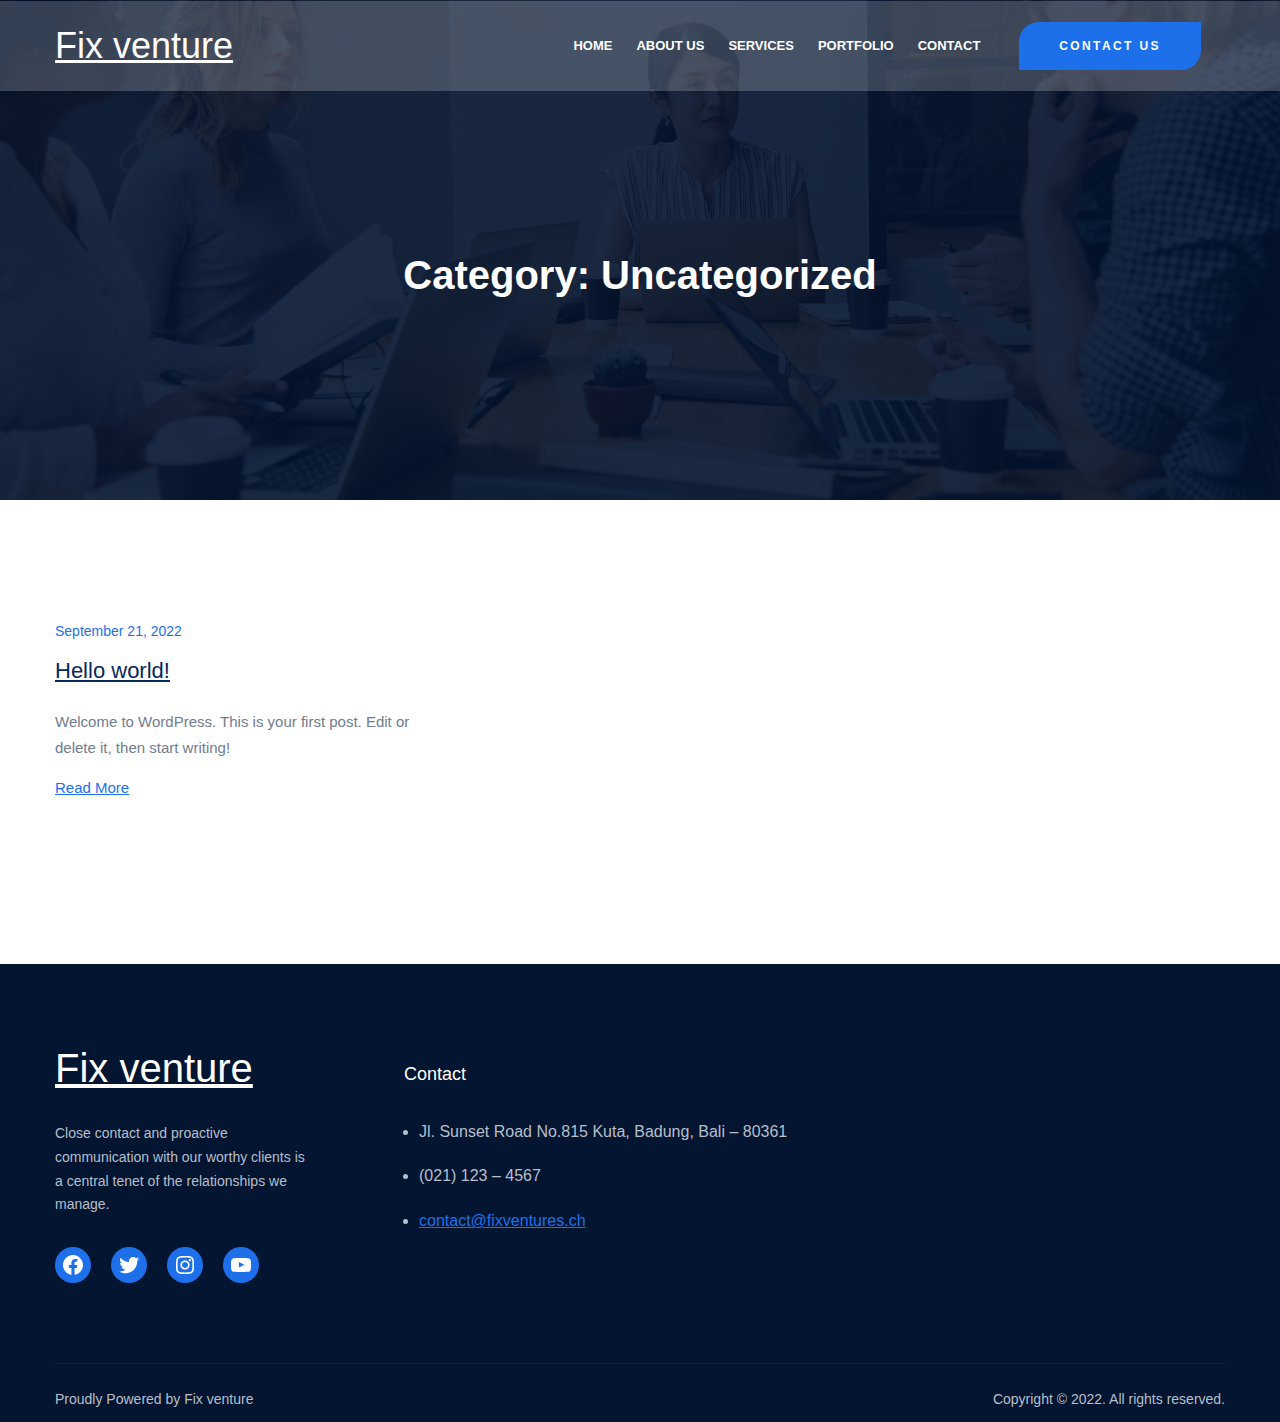
<file: simply-static-1-1663862965 (1)/category/uncategorized/index.html>
<!DOCTYPE html>
<html dir="ltr" lang="en-US" prefix="og: https://ogp.me/ns#">
<head>
	<meta charset="UTF-8">
	<meta name="viewport" content="width=device-width, initial-scale=1">

		<!-- All in One SEO 4.2.5.1 - aioseo.com -->
		<meta name="robots" content="max-image-preview:large">
		<link rel="canonical" href="./index.html">
		<meta name="generator" content="All in One SEO (AIOSEO) 4.2.5.1 ">
		<script type="application/ld+json" class="aioseo-schema">
			{"@context":"https:\/\/schema.org","@graph":[{"@type":"BreadcrumbList","@id":"http:\/\/127.0.0.1\/wordpress\/category\/uncategorized\/#breadcrumblist","itemListElement":[{"@type":"ListItem","@id":"http:\/\/127.0.0.1\/wordpress\/#listItem","position":1,"item":{"@type":"WebPage","@id":"http:\/\/127.0.0.1\/wordpress\/","name":"Home","description":"Fix Ventures Asset Management Limited","url":"http:\/\/127.0.0.1\/wordpress\/"},"nextItem":"http:\/\/127.0.0.1\/wordpress\/category\/uncategorized\/#listItem"},{"@type":"ListItem","@id":"http:\/\/127.0.0.1\/wordpress\/category\/uncategorized\/#listItem","position":2,"item":{"@type":"WebPage","@id":"http:\/\/127.0.0.1\/wordpress\/category\/uncategorized\/","name":"Uncategorized","url":"http:\/\/127.0.0.1\/wordpress\/category\/uncategorized\/"},"previousItem":"http:\/\/127.0.0.1\/wordpress\/#listItem"}]},{"@type":"Organization","@id":"http:\/\/127.0.0.1\/wordpress\/#organization","name":"Fix venture","url":"http:\/\/127.0.0.1\/wordpress\/"},{"@type":"WebSite","@id":"http:\/\/127.0.0.1\/wordpress\/#website","url":"http:\/\/127.0.0.1\/wordpress\/","name":"Fix venture","description":"Fix Ventures Asset Management Limited","inLanguage":"en-US","publisher":{"@id":"http:\/\/127.0.0.1\/wordpress\/#organization"}},{"@type":"CollectionPage","@id":"http:\/\/127.0.0.1\/wordpress\/category\/uncategorized\/#collectionpage","url":"http:\/\/127.0.0.1\/wordpress\/category\/uncategorized\/","name":"Uncategorized - Fix venture","inLanguage":"en-US","isPartOf":{"@id":"http:\/\/127.0.0.1\/wordpress\/#website"},"breadcrumb":{"@id":"http:\/\/127.0.0.1\/wordpress\/category\/uncategorized\/#breadcrumblist"}}]}
		</script>
		<!-- All in One SEO -->

<title>Uncategorized - Fix venture</title>
<link rel="dns-prefetch" href="//s.w.org">
<link rel="alternate" type="application/rss+xml" title="Fix venture &raquo; Feed" href="./../../feed/index.html">
<link rel="alternate" type="application/rss+xml" title="Fix venture &raquo; Comments Feed" href="./../../comments/feed/index.html">
<link rel="alternate" type="application/rss+xml" title="Fix venture &raquo; Uncategorized Category Feed" href="./feed/index.html">
		<!-- This site uses the Google Analytics by MonsterInsights plugin v8.9.0 - Using Analytics tracking - https://www.monsterinsights.com/ -->
		<!-- Note: MonsterInsights is not currently configured on this site. The site owner needs to authenticate with Google Analytics in the MonsterInsights settings panel. -->
					<!-- No UA code set -->
				<!-- / Google Analytics by MonsterInsights -->
		<style id="wp-block-navigation-link-inline-css">.wp-block-navigation .wp-block-navigation-item__label{word-break:normal;overflow-wrap:break-word}.wp-block-navigation .wp-block-navigation-item__description{display:none}</style>
<link rel="stylesheet" id="wp-block-navigation-css" href="./../../wp-includes/blocks/navigation/style.min.css?ver=6.0.2" media="all">
<style id="wp-block-group-inline-css">.wp-block-group{box-sizing:border-box}
:where(.wp-block-group.has-background){padding:1.25em 2.375em}</style>
<style id="wp-block-columns-inline-css">.wp-block-columns{display:flex;margin-bottom:1.75em;box-sizing:border-box;flex-wrap:wrap!important;align-items:normal!important}@media (min-width:782px){.wp-block-columns{flex-wrap:nowrap!important}}.wp-block-columns.are-vertically-aligned-top{align-items:flex-start}.wp-block-columns.are-vertically-aligned-center{align-items:center}.wp-block-columns.are-vertically-aligned-bottom{align-items:flex-end}@media (max-width:781px){.wp-block-columns:not(.is-not-stacked-on-mobile)>.wp-block-column{flex-basis:100%!important}}@media (min-width:782px){.wp-block-columns:not(.is-not-stacked-on-mobile)>.wp-block-column{flex-basis:0;flex-grow:1}.wp-block-columns:not(.is-not-stacked-on-mobile)>.wp-block-column[style*=flex-basis]{flex-grow:0}}.wp-block-columns.is-not-stacked-on-mobile{flex-wrap:nowrap!important}.wp-block-columns.is-not-stacked-on-mobile>.wp-block-column{flex-basis:0;flex-grow:1}.wp-block-columns.is-not-stacked-on-mobile>.wp-block-column[style*=flex-basis]{flex-grow:0}:where(.wp-block-columns.has-background){padding:1.25em 2.375em}.wp-block-column{flex-grow:1;min-width:0;word-break:break-word;overflow-wrap:break-word}.wp-block-column.is-vertically-aligned-top{align-self:flex-start}.wp-block-column.is-vertically-aligned-center{align-self:center}.wp-block-column.is-vertically-aligned-bottom{align-self:flex-end}.wp-block-column.is-vertically-aligned-bottom,.wp-block-column.is-vertically-aligned-center,.wp-block-column.is-vertically-aligned-top{width:100%}</style>
<style id="wp-block-button-inline-css">.wp-block-button__link{color:#fff;background-color:#32373c;border-radius:9999px;box-shadow:none;cursor:pointer;display:inline-block;font-size:1.125em;padding:calc(.667em + 2px) calc(1.333em + 2px);text-align:center;text-decoration:none;word-break:break-word;box-sizing:border-box}.wp-block-button__link:active,.wp-block-button__link:focus,.wp-block-button__link:hover,.wp-block-button__link:visited{color:#fff}.wp-block-button__link.aligncenter{text-align:center}.wp-block-button__link.alignright{text-align:right}.wp-block-buttons>.wp-block-button.has-custom-width{max-width:none}.wp-block-buttons>.wp-block-button.has-custom-width .wp-block-button__link{width:100%}.wp-block-buttons>.wp-block-button.has-custom-font-size .wp-block-button__link{font-size:inherit}.wp-block-buttons>.wp-block-button.wp-block-button__width-25{width:calc(25% - var(--wp--style--block-gap, .5em)*0.75)}.wp-block-buttons>.wp-block-button.wp-block-button__width-50{width:calc(50% - var(--wp--style--block-gap, .5em)*0.5)}.wp-block-buttons>.wp-block-button.wp-block-button__width-75{width:calc(75% - var(--wp--style--block-gap, .5em)*0.25)}.wp-block-buttons>.wp-block-button.wp-block-button__width-100{width:100%;flex-basis:100%}.wp-block-buttons.is-vertical>.wp-block-button.wp-block-button__width-25{width:25%}.wp-block-buttons.is-vertical>.wp-block-button.wp-block-button__width-50{width:50%}.wp-block-buttons.is-vertical>.wp-block-button.wp-block-button__width-75{width:75%}.wp-block-button.is-style-squared,.wp-block-button__link.wp-block-button.is-style-squared{border-radius:0}.wp-block-button.no-border-radius,.wp-block-button__link.no-border-radius{border-radius:0!important}.is-style-outline>:where(.wp-block-button__link),:where(.wp-block-button__link).is-style-outline{border:2px solid;padding:.667em 1.333em}.is-style-outline>.wp-block-button__link:not(.has-text-color),.wp-block-button__link.is-style-outline:not(.has-text-color){color:currentColor}.is-style-outline>.wp-block-button__link:not(.has-background),.wp-block-button__link.is-style-outline:not(.has-background){background-color:transparent}</style>
<style id="wp-block-buttons-inline-css">.wp-block-buttons.is-vertical{flex-direction:column}.wp-block-buttons.is-vertical>.wp-block-button:last-child{margin-bottom:0}.wp-block-buttons>.wp-block-button{display:inline-block;margin:0}.wp-block-buttons.is-content-justification-left{justify-content:flex-start}.wp-block-buttons.is-content-justification-left.is-vertical{align-items:flex-start}.wp-block-buttons.is-content-justification-center{justify-content:center}.wp-block-buttons.is-content-justification-center.is-vertical{align-items:center}.wp-block-buttons.is-content-justification-right{justify-content:flex-end}.wp-block-buttons.is-content-justification-right.is-vertical{align-items:flex-end}.wp-block-buttons.is-content-justification-space-between{justify-content:space-between}.wp-block-buttons.aligncenter{text-align:center}.wp-block-buttons:not(.is-content-justification-space-between,.is-content-justification-right,.is-content-justification-left,.is-content-justification-center) .wp-block-button.aligncenter{margin-left:auto;margin-right:auto;width:100%}.wp-block-button.aligncenter{text-align:center}</style>
<link rel="stylesheet" id="wp-block-cover-css" href="./../../wp-includes/blocks/cover/style.min.css?ver=6.0.2" media="all">
<style id="wp-block-template-part-inline-css">.wp-block-template-part.has-background{padding:1.25em 2.375em;margin-top:0;margin-bottom:0}</style>
<style id="wp-block-post-featured-image-inline-css">.wp-block-post-featured-image{margin-left:0;margin-right:0}.wp-block-post-featured-image a{display:block}.wp-block-post-featured-image img{max-width:100%;width:100%;height:auto;vertical-align:bottom}.wp-block-post-featured-image.alignfull img,.wp-block-post-featured-image.alignwide img{width:100%}</style>
<style id="wp-block-post-title-inline-css">.wp-block-post-title{word-break:break-word}.wp-block-post-title a{display:inline-block}</style>
<style id="wp-block-paragraph-inline-css">.is-small-text{font-size:.875em}.is-regular-text{font-size:1em}.is-large-text{font-size:2.25em}.is-larger-text{font-size:3em}.has-drop-cap:not(:focus):first-letter{float:left;font-size:8.4em;line-height:.68;font-weight:100;margin:.05em .1em 0 0;text-transform:uppercase;font-style:normal}p.has-drop-cap.has-background{overflow:hidden}p.has-background{padding:1.25em 2.375em}:where(p.has-text-color:not(.has-link-color)) a{color:inherit}</style>
<style id="wp-block-post-excerpt-inline-css">.wp-block-post-excerpt__more-link{display:inline-block}</style>
<style id="wp-block-post-template-inline-css">.wp-block-post-template,.wp-block-query-loop{margin-top:0;margin-bottom:0;max-width:100%;list-style:none;padding:0}.wp-block-post-template.wp-block-post-template,.wp-block-query-loop.wp-block-post-template{background:none}.wp-block-post-template.is-flex-container,.wp-block-query-loop.is-flex-container{flex-direction:row;display:flex;flex-wrap:wrap;gap:1.25em}.wp-block-post-template.is-flex-container li,.wp-block-query-loop.is-flex-container li{margin:0;width:100%}@media (min-width:600px){.wp-block-post-template.is-flex-container.is-flex-container.columns-2>li,.wp-block-query-loop.is-flex-container.is-flex-container.columns-2>li{width:calc(50% - .625em)}.wp-block-post-template.is-flex-container.is-flex-container.columns-3>li,.wp-block-query-loop.is-flex-container.is-flex-container.columns-3>li{width:calc(33.33333% - .83333em)}.wp-block-post-template.is-flex-container.is-flex-container.columns-4>li,.wp-block-query-loop.is-flex-container.is-flex-container.columns-4>li{width:calc(25% - .9375em)}.wp-block-post-template.is-flex-container.is-flex-container.columns-5>li,.wp-block-query-loop.is-flex-container.is-flex-container.columns-5>li{width:calc(20% - 1em)}.wp-block-post-template.is-flex-container.is-flex-container.columns-6>li,.wp-block-query-loop.is-flex-container.is-flex-container.columns-6>li{width:calc(16.66667% - 1.04167em)}}</style>
<style id="wp-block-spacer-inline-css">.wp-block-spacer{clear:both}</style>
<style id="wp-block-query-pagination-inline-css">.wp-block-query-pagination>.wp-block-query-pagination-next,.wp-block-query-pagination>.wp-block-query-pagination-numbers,.wp-block-query-pagination>.wp-block-query-pagination-previous{margin-right:.5em;margin-bottom:.5em}.wp-block-query-pagination>.wp-block-query-pagination-next:last-child,.wp-block-query-pagination>.wp-block-query-pagination-numbers:last-child,.wp-block-query-pagination>.wp-block-query-pagination-previous:last-child{margin-right:0}.wp-block-query-pagination .wp-block-query-pagination-previous-arrow{margin-right:1ch;display:inline-block}.wp-block-query-pagination .wp-block-query-pagination-previous-arrow:not(.is-arrow-chevron){transform:scaleX(1)}.wp-block-query-pagination .wp-block-query-pagination-next-arrow{margin-left:1ch;display:inline-block}.wp-block-query-pagination .wp-block-query-pagination-next-arrow:not(.is-arrow-chevron){transform:scaleX(1)}.wp-block-query-pagination.aligncenter{justify-content:center}</style>
<link rel="stylesheet" id="wp-block-social-links-css" href="./../../wp-includes/blocks/social-links/style.min.css?ver=6.0.2" media="all">
<style id="wp-block-heading-inline-css">h1.has-background,h2.has-background,h3.has-background,h4.has-background,h5.has-background,h6.has-background{padding:1.25em 2.375em}</style>
<style id="wp-block-list-inline-css">ol,ul{box-sizing:border-box}ol.has-background,ul.has-background{padding:1.25em 2.375em}</style>
<style id="wp-block-separator-inline-css">@charset "UTF-8";.wp-block-separator{border-top:1px solid;border-bottom:1px solid}.wp-block-separator.is-style-dots{background:none!important;border:none;text-align:center;line-height:1;height:auto}.wp-block-separator.is-style-dots:before{content:"···";color:currentColor;font-size:1.5em;letter-spacing:2em;padding-left:2em;font-family:serif}
.wp-block-separator.has-css-opacity{opacity:.4}.wp-block-separator{border:none;border-bottom:2px solid;margin-left:auto;margin-right:auto}.wp-block-separator.has-alpha-channel-opacity{opacity:1}.wp-block-separator:not(.is-style-wide):not(.is-style-dots){width:100px}.wp-block-separator.has-background:not(.is-style-dots){border-bottom:none;height:1px}.wp-block-separator.has-background:not(.is-style-wide):not(.is-style-dots){height:2px}</style>
<style id="wp-block-library-inline-css">:root{--wp-admin-theme-color:#007cba;--wp-admin-theme-color--rgb:0,124,186;--wp-admin-theme-color-darker-10:#006ba1;--wp-admin-theme-color-darker-10--rgb:0,107,161;--wp-admin-theme-color-darker-20:#005a87;--wp-admin-theme-color-darker-20--rgb:0,90,135;--wp-admin-border-width-focus:2px}@media (-webkit-min-device-pixel-ratio:2),(min-resolution:192dpi){:root{--wp-admin-border-width-focus:1.5px}}:root{--wp--preset--font-size--normal:16px;--wp--preset--font-size--huge:42px}:root .has-very-light-gray-background-color{background-color:#eee}:root .has-very-dark-gray-background-color{background-color:#313131}:root .has-very-light-gray-color{color:#eee}:root .has-very-dark-gray-color{color:#313131}:root .has-vivid-green-cyan-to-vivid-cyan-blue-gradient-background{background:linear-gradient(135deg,#00d084,#0693e3)}:root .has-purple-crush-gradient-background{background:linear-gradient(135deg,#34e2e4,#4721fb 50%,#ab1dfe)}:root .has-hazy-dawn-gradient-background{background:linear-gradient(135deg,#faaca8,#dad0ec)}:root .has-subdued-olive-gradient-background{background:linear-gradient(135deg,#fafae1,#67a671)}:root .has-atomic-cream-gradient-background{background:linear-gradient(135deg,#fdd79a,#004a59)}:root .has-nightshade-gradient-background{background:linear-gradient(135deg,#330968,#31cdcf)}:root .has-midnight-gradient-background{background:linear-gradient(135deg,#020381,#2874fc)}.has-regular-font-size{font-size:1em}.has-larger-font-size{font-size:2.625em}.has-normal-font-size{font-size:var(--wp--preset--font-size--normal)}.has-huge-font-size{font-size:var(--wp--preset--font-size--huge)}.has-text-align-center{text-align:center}.has-text-align-left{text-align:left}.has-text-align-right{text-align:right}#end-resizable-editor-section{display:none}.aligncenter{clear:both}.items-justified-left{justify-content:flex-start}.items-justified-center{justify-content:center}.items-justified-right{justify-content:flex-end}.items-justified-space-between{justify-content:space-between}.screen-reader-text{border:0;clip:rect(1px,1px,1px,1px);-webkit-clip-path:inset(50%);clip-path:inset(50%);height:1px;margin:-1px;overflow:hidden;padding:0;position:absolute;width:1px;word-wrap:normal!important}.screen-reader-text:focus{background-color:#ddd;clip:auto!important;-webkit-clip-path:none;clip-path:none;color:#444;display:block;font-size:1em;height:auto;left:5px;line-height:normal;padding:15px 23px 14px;text-decoration:none;top:5px;width:auto;z-index:100000}html :where(.has-border-color),html :where([style*=border-width]){border-style:solid}html :where(img[class*=wp-image-]){height:auto;max-width:100%}</style>
<style id="global-styles-inline-css">body{--wp--preset--color--black: #000000;--wp--preset--color--cyan-bluish-gray: #abb8c3;--wp--preset--color--white: #ffffff;--wp--preset--color--pale-pink: #f78da7;--wp--preset--color--vivid-red: #cf2e2e;--wp--preset--color--luminous-vivid-orange: #ff6900;--wp--preset--color--luminous-vivid-amber: #fcb900;--wp--preset--color--light-green-cyan: #7bdcb5;--wp--preset--color--vivid-green-cyan: #00d084;--wp--preset--color--pale-cyan-blue: #8ed1fc;--wp--preset--color--vivid-cyan-blue: #0693e3;--wp--preset--color--vivid-purple: #9b51e0;--wp--preset--color--startupzy-primary: #1E70EA;--wp--preset--color--startupzy-secondary: #07295A;--wp--preset--color--startupzy-bodytext: #717C90;--wp--preset--color--startupzy-text: #B7BFCB;--wp--preset--color--startupzy-bgsoft: #F1F5FD;--wp--preset--color--startupzy-border: #DBE0E9;--wp--preset--gradient--vivid-cyan-blue-to-vivid-purple: linear-gradient(135deg,rgba(6,147,227,1) 0%,rgb(155,81,224) 100%);--wp--preset--gradient--light-green-cyan-to-vivid-green-cyan: linear-gradient(135deg,rgb(122,220,180) 0%,rgb(0,208,130) 100%);--wp--preset--gradient--luminous-vivid-amber-to-luminous-vivid-orange: linear-gradient(135deg,rgba(252,185,0,1) 0%,rgba(255,105,0,1) 100%);--wp--preset--gradient--luminous-vivid-orange-to-vivid-red: linear-gradient(135deg,rgba(255,105,0,1) 0%,rgb(207,46,46) 100%);--wp--preset--gradient--very-light-gray-to-cyan-bluish-gray: linear-gradient(135deg,rgb(238,238,238) 0%,rgb(169,184,195) 100%);--wp--preset--gradient--cool-to-warm-spectrum: linear-gradient(135deg,rgb(74,234,220) 0%,rgb(151,120,209) 20%,rgb(207,42,186) 40%,rgb(238,44,130) 60%,rgb(251,105,98) 80%,rgb(254,248,76) 100%);--wp--preset--gradient--blush-light-purple: linear-gradient(135deg,rgb(255,206,236) 0%,rgb(152,150,240) 100%);--wp--preset--gradient--blush-bordeaux: linear-gradient(135deg,rgb(254,205,165) 0%,rgb(254,45,45) 50%,rgb(107,0,62) 100%);--wp--preset--gradient--luminous-dusk: linear-gradient(135deg,rgb(255,203,112) 0%,rgb(199,81,192) 50%,rgb(65,88,208) 100%);--wp--preset--gradient--pale-ocean: linear-gradient(135deg,rgb(255,245,203) 0%,rgb(182,227,212) 50%,rgb(51,167,181) 100%);--wp--preset--gradient--electric-grass: linear-gradient(135deg,rgb(202,248,128) 0%,rgb(113,206,126) 100%);--wp--preset--gradient--midnight: linear-gradient(135deg,rgb(2,3,129) 0%,rgb(40,116,252) 100%);--wp--preset--gradient--quinary-to-septenary: linear-gradient(160deg, var(--wp--preset--color--quinary), var(--wp--preset--color--septenary));--wp--preset--duotone--dark-grayscale: url('#wp-duotone-dark-grayscale');--wp--preset--duotone--grayscale: url('#wp-duotone-grayscale');--wp--preset--duotone--purple-yellow: url('#wp-duotone-purple-yellow');--wp--preset--duotone--blue-red: url('#wp-duotone-blue-red');--wp--preset--duotone--midnight: url('#wp-duotone-midnight');--wp--preset--duotone--magenta-yellow: url('#wp-duotone-magenta-yellow');--wp--preset--duotone--purple-green: url('#wp-duotone-purple-green');--wp--preset--duotone--blue-orange: url('#wp-duotone-blue-orange');--wp--preset--font-size--small: 18px;--wp--preset--font-size--medium: 20px;--wp--preset--font-size--large: 24px;--wp--preset--font-size--x-large: 42px;--wp--preset--font-size--tiny: 16px;--wp--preset--font-size--normal: 20px;--wp--preset--font-size--extra-large: 40px;--wp--preset--font-size--huge: 96px;--wp--preset--font-size--gigantic: 144px;--wp--preset--font-family--primary: 'Helvetica';--wp--preset--font-family--secondary: 'Heebo';--wp--custom--headings--typography--font-family: var(--wp--preset--font-family--primary);}body { margin: 0; }body{background-color: #ffffff;color: #717C90;--wp--style--block-gap: 24px;}.wp-site-blocks > .alignleft { float: left; margin-right: 2em; }.wp-site-blocks > .alignright { float: right; margin-left: 2em; }.wp-site-blocks > .aligncenter { justify-content: center; margin-left: auto; margin-right: auto; }.wp-site-blocks > * { margin-block-start: 0; margin-block-end: 0; }.wp-site-blocks > * + * { margin-block-start: var( --wp--style--block-gap ); }a{color: #1E70EA;}h1{font-family: var(--wp--custom--headings--typography--font-family);}h2{font-family: var(--wp--custom--headings--typography--font-family);}h3{font-family: var(--wp--custom--headings--typography--font-family);}h4{font-family: var(--wp--custom--headings--typography--font-family);}h5{font-family: var(--wp--custom--headings--typography--font-family);}h6{font-family: var(--wp--custom--headings--typography--font-family);}.has-black-color{color: var(--wp--preset--color--black) !important;}.has-cyan-bluish-gray-color{color: var(--wp--preset--color--cyan-bluish-gray) !important;}.has-white-color{color: var(--wp--preset--color--white) !important;}.has-pale-pink-color{color: var(--wp--preset--color--pale-pink) !important;}.has-vivid-red-color{color: var(--wp--preset--color--vivid-red) !important;}.has-luminous-vivid-orange-color{color: var(--wp--preset--color--luminous-vivid-orange) !important;}.has-luminous-vivid-amber-color{color: var(--wp--preset--color--luminous-vivid-amber) !important;}.has-light-green-cyan-color{color: var(--wp--preset--color--light-green-cyan) !important;}.has-vivid-green-cyan-color{color: var(--wp--preset--color--vivid-green-cyan) !important;}.has-pale-cyan-blue-color{color: var(--wp--preset--color--pale-cyan-blue) !important;}.has-vivid-cyan-blue-color{color: var(--wp--preset--color--vivid-cyan-blue) !important;}.has-vivid-purple-color{color: var(--wp--preset--color--vivid-purple) !important;}.has-startupzy-primary-color{color: var(--wp--preset--color--startupzy-primary) !important;}.has-startupzy-secondary-color{color: var(--wp--preset--color--startupzy-secondary) !important;}.has-startupzy-bodytext-color{color: var(--wp--preset--color--startupzy-bodytext) !important;}.has-startupzy-text-color{color: var(--wp--preset--color--startupzy-text) !important;}.has-startupzy-bgsoft-color{color: var(--wp--preset--color--startupzy-bgsoft) !important;}.has-startupzy-border-color{color: var(--wp--preset--color--startupzy-border) !important;}.has-black-background-color{background-color: var(--wp--preset--color--black) !important;}.has-cyan-bluish-gray-background-color{background-color: var(--wp--preset--color--cyan-bluish-gray) !important;}.has-white-background-color{background-color: var(--wp--preset--color--white) !important;}.has-pale-pink-background-color{background-color: var(--wp--preset--color--pale-pink) !important;}.has-vivid-red-background-color{background-color: var(--wp--preset--color--vivid-red) !important;}.has-luminous-vivid-orange-background-color{background-color: var(--wp--preset--color--luminous-vivid-orange) !important;}.has-luminous-vivid-amber-background-color{background-color: var(--wp--preset--color--luminous-vivid-amber) !important;}.has-light-green-cyan-background-color{background-color: var(--wp--preset--color--light-green-cyan) !important;}.has-vivid-green-cyan-background-color{background-color: var(--wp--preset--color--vivid-green-cyan) !important;}.has-pale-cyan-blue-background-color{background-color: var(--wp--preset--color--pale-cyan-blue) !important;}.has-vivid-cyan-blue-background-color{background-color: var(--wp--preset--color--vivid-cyan-blue) !important;}.has-vivid-purple-background-color{background-color: var(--wp--preset--color--vivid-purple) !important;}.has-startupzy-primary-background-color{background-color: var(--wp--preset--color--startupzy-primary) !important;}.has-startupzy-secondary-background-color{background-color: var(--wp--preset--color--startupzy-secondary) !important;}.has-startupzy-bodytext-background-color{background-color: var(--wp--preset--color--startupzy-bodytext) !important;}.has-startupzy-text-background-color{background-color: var(--wp--preset--color--startupzy-text) !important;}.has-startupzy-bgsoft-background-color{background-color: var(--wp--preset--color--startupzy-bgsoft) !important;}.has-startupzy-border-background-color{background-color: var(--wp--preset--color--startupzy-border) !important;}.has-black-border-color{border-color: var(--wp--preset--color--black) !important;}.has-cyan-bluish-gray-border-color{border-color: var(--wp--preset--color--cyan-bluish-gray) !important;}.has-white-border-color{border-color: var(--wp--preset--color--white) !important;}.has-pale-pink-border-color{border-color: var(--wp--preset--color--pale-pink) !important;}.has-vivid-red-border-color{border-color: var(--wp--preset--color--vivid-red) !important;}.has-luminous-vivid-orange-border-color{border-color: var(--wp--preset--color--luminous-vivid-orange) !important;}.has-luminous-vivid-amber-border-color{border-color: var(--wp--preset--color--luminous-vivid-amber) !important;}.has-light-green-cyan-border-color{border-color: var(--wp--preset--color--light-green-cyan) !important;}.has-vivid-green-cyan-border-color{border-color: var(--wp--preset--color--vivid-green-cyan) !important;}.has-pale-cyan-blue-border-color{border-color: var(--wp--preset--color--pale-cyan-blue) !important;}.has-vivid-cyan-blue-border-color{border-color: var(--wp--preset--color--vivid-cyan-blue) !important;}.has-vivid-purple-border-color{border-color: var(--wp--preset--color--vivid-purple) !important;}.has-startupzy-primary-border-color{border-color: var(--wp--preset--color--startupzy-primary) !important;}.has-startupzy-secondary-border-color{border-color: var(--wp--preset--color--startupzy-secondary) !important;}.has-startupzy-bodytext-border-color{border-color: var(--wp--preset--color--startupzy-bodytext) !important;}.has-startupzy-text-border-color{border-color: var(--wp--preset--color--startupzy-text) !important;}.has-startupzy-bgsoft-border-color{border-color: var(--wp--preset--color--startupzy-bgsoft) !important;}.has-startupzy-border-border-color{border-color: var(--wp--preset--color--startupzy-border) !important;}.has-vivid-cyan-blue-to-vivid-purple-gradient-background{background: var(--wp--preset--gradient--vivid-cyan-blue-to-vivid-purple) !important;}.has-light-green-cyan-to-vivid-green-cyan-gradient-background{background: var(--wp--preset--gradient--light-green-cyan-to-vivid-green-cyan) !important;}.has-luminous-vivid-amber-to-luminous-vivid-orange-gradient-background{background: var(--wp--preset--gradient--luminous-vivid-amber-to-luminous-vivid-orange) !important;}.has-luminous-vivid-orange-to-vivid-red-gradient-background{background: var(--wp--preset--gradient--luminous-vivid-orange-to-vivid-red) !important;}.has-very-light-gray-to-cyan-bluish-gray-gradient-background{background: var(--wp--preset--gradient--very-light-gray-to-cyan-bluish-gray) !important;}.has-cool-to-warm-spectrum-gradient-background{background: var(--wp--preset--gradient--cool-to-warm-spectrum) !important;}.has-blush-light-purple-gradient-background{background: var(--wp--preset--gradient--blush-light-purple) !important;}.has-blush-bordeaux-gradient-background{background: var(--wp--preset--gradient--blush-bordeaux) !important;}.has-luminous-dusk-gradient-background{background: var(--wp--preset--gradient--luminous-dusk) !important;}.has-pale-ocean-gradient-background{background: var(--wp--preset--gradient--pale-ocean) !important;}.has-electric-grass-gradient-background{background: var(--wp--preset--gradient--electric-grass) !important;}.has-midnight-gradient-background{background: var(--wp--preset--gradient--midnight) !important;}.has-quinary-to-septenary-gradient-background{background: var(--wp--preset--gradient--quinary-to-septenary) !important;}.has-small-font-size{font-size: var(--wp--preset--font-size--small) !important;}.has-medium-font-size{font-size: var(--wp--preset--font-size--medium) !important;}.has-large-font-size{font-size: var(--wp--preset--font-size--large) !important;}.has-x-large-font-size{font-size: var(--wp--preset--font-size--x-large) !important;}.has-tiny-font-size{font-size: var(--wp--preset--font-size--tiny) !important;}.has-normal-font-size{font-size: var(--wp--preset--font-size--normal) !important;}.has-extra-large-font-size{font-size: var(--wp--preset--font-size--extra-large) !important;}.has-huge-font-size{font-size: var(--wp--preset--font-size--huge) !important;}.has-gigantic-font-size{font-size: var(--wp--preset--font-size--gigantic) !important;}.has-primary-font-family{font-family: var(--wp--preset--font-family--primary) !important;}.has-secondary-font-family{font-family: var(--wp--preset--font-family--secondary) !important;}</style>
<link rel="stylesheet" id="startupzy-style-css" href="./../../wp-content/themes/startupzy/style.css?ver=1.0.8" media="all">
<style id="startupzy-style-inline-css">@import url(./../../wp-content/fonts/b9f7a57a3d54327b155357c2467b5b86.css);</style>
<link rel="stylesheet" id="startupzy-core-add-css" href="./../../wp-content/themes/startupzy//assets/css/core-add.css?ver=1.0.8" media="all">
<link rel="stylesheet" id="startupzy-animate-css" href="./../../wp-content/themes/startupzy//assets/css/animation.css?ver=1.0.8" media="all">
<script src="./../../wp-includes/blocks/navigation/view.min.js?ver=009e29110e016c14bac4ba0ecc809fcd" id="wp-block-navigation-view-js"></script>
<link rel="https://api.w.org/" href="./../../wp-json/index.html">
<link rel="alternate" type="application/json" href="./../../wp-json/wp/v2/categories/1/index.html">
<link rel="EditURI" type="application/rsd+xml" title="RSD" href="./../../xmlrpc.php?rsd">
<meta name="generator" content="WordPress 6.0.2">
<!-- There is no amphtml version available for this URL. --><style>.wp-elements-d80b41d6890ba676fa07f49f560b40a8 a{color: var(--wp--preset--color--white);}</style>
<style>.wp-container-1 > .alignleft { float: left; margin-inline-start: 0; margin-inline-end: 2em; }.wp-container-1 > .alignright { float: right; margin-inline-start: 2em; margin-inline-end: 0; }.wp-container-1 > .aligncenter { margin-left: auto !important; margin-right: auto !important; }.wp-container-1 > * { margin-block-start: 0; margin-block-end: 0; }.wp-container-1 > * + * { margin-block-start: var( --wp--style--block-gap ); margin-block-end: 0; }</style>
<style>.wp-container-3 {display: flex;gap: var( --wp--style--block-gap, 0.5em );flex-wrap: wrap;align-items: center;justify-content: flex-end;}.wp-container-3 > * { margin: 0; }</style>
<style>.wp-container-4 > .alignleft { float: left; margin-inline-start: 0; margin-inline-end: 2em; }.wp-container-4 > .alignright { float: right; margin-inline-start: 2em; margin-inline-end: 0; }.wp-container-4 > .aligncenter { margin-left: auto !important; margin-right: auto !important; }.wp-container-4 > * { margin-block-start: 0; margin-block-end: 0; }.wp-container-4 > * + * { margin-block-start: var( --wp--style--block-gap ); margin-block-end: 0; }</style>
<style>.wp-container-5 > .alignleft { float: left; margin-inline-start: 0; margin-inline-end: 2em; }.wp-container-5 > .alignright { float: right; margin-inline-start: 2em; margin-inline-end: 0; }.wp-container-5 > .aligncenter { margin-left: auto !important; margin-right: auto !important; }.wp-container-5 > * { margin-block-start: 0; margin-block-end: 0; }.wp-container-5 > * + * { margin-block-start: var( --wp--style--block-gap ); margin-block-end: 0; }</style>
<style>.wp-container-6 {display: flex;gap: var( --wp--style--block-gap, 2em );flex-wrap: nowrap;align-items: center;}.wp-container-6 > * { margin: 0; }</style>
<style>.wp-container-7 > .alignleft { float: left; margin-inline-start: 0; margin-inline-end: 2em; }.wp-container-7 > .alignright { float: right; margin-inline-start: 2em; margin-inline-end: 0; }.wp-container-7 > .aligncenter { margin-left: auto !important; margin-right: auto !important; }.wp-container-7 > * { margin-block-start: 0; margin-block-end: 0; }.wp-container-7 > * + * { margin-block-start: var( --wp--style--block-gap ); margin-block-end: 0; }</style>
<style>.wp-container-8 {display: flex;gap: var( --wp--style--block-gap, 0.5em );flex-wrap: wrap;align-items: center;justify-content: flex-end;}.wp-container-8 > * { margin: 0; }</style>
<style>.wp-container-9 > .alignleft { float: left; margin-inline-start: 0; margin-inline-end: 2em; }.wp-container-9 > .alignright { float: right; margin-inline-start: 2em; margin-inline-end: 0; }.wp-container-9 > .aligncenter { margin-left: auto !important; margin-right: auto !important; }.wp-container-9 > * { margin-block-start: 0; margin-block-end: 0; }.wp-container-9 > * + * { margin-block-start: var( --wp--style--block-gap ); margin-block-end: 0; }</style>
<style>.wp-container-10 > .alignleft { float: left; margin-inline-start: 0; margin-inline-end: 2em; }.wp-container-10 > .alignright { float: right; margin-inline-start: 2em; margin-inline-end: 0; }.wp-container-10 > .aligncenter { margin-left: auto !important; margin-right: auto !important; }.wp-container-10 > * { margin-block-start: 0; margin-block-end: 0; }.wp-container-10 > * + * { margin-block-start: var( --wp--style--block-gap ); margin-block-end: 0; }</style>
<style>.wp-container-11 {display: flex;gap: var( --wp--style--block-gap, 2em );flex-wrap: nowrap;align-items: center;}.wp-container-11 > * { margin: 0; }</style>
<style>.wp-container-12 > :where(:not(.alignleft):not(.alignright)) {max-width: 1170px;margin-left: auto !important;margin-right: auto !important;}.wp-container-12 > .alignwide { max-width: 1170px;}.wp-container-12 .alignfull { max-width: none; }.wp-container-12 > .alignleft { float: left; margin-inline-start: 0; margin-inline-end: 2em; }.wp-container-12 > .alignright { float: right; margin-inline-start: 2em; margin-inline-end: 0; }.wp-container-12 > .aligncenter { margin-left: auto !important; margin-right: auto !important; }.wp-container-12 > * { margin-block-start: 0; margin-block-end: 0; }.wp-container-12 > * + * { margin-block-start: var( --wp--style--block-gap ); margin-block-end: 0; }</style>
<style>.wp-container-13 > :where(:not(.alignleft):not(.alignright)) {max-width: 1170px;margin-left: auto !important;margin-right: auto !important;}.wp-container-13 > .alignwide { max-width: 1140px;}.wp-container-13 .alignfull { max-width: none; }.wp-container-13 > .alignleft { float: left; margin-inline-start: 0; margin-inline-end: 2em; }.wp-container-13 > .alignright { float: right; margin-inline-start: 2em; margin-inline-end: 0; }.wp-container-13 > .aligncenter { margin-left: auto !important; margin-right: auto !important; }.wp-container-13 > * { margin-block-start: 0; margin-block-end: 0; }.wp-container-13 > * + * { margin-block-start: var( --wp--style--block-gap ); margin-block-end: 0; }</style>
<style>.wp-container-14 > .alignleft { float: left; margin-inline-start: 0; margin-inline-end: 2em; }.wp-container-14 > .alignright { float: right; margin-inline-start: 2em; margin-inline-end: 0; }.wp-container-14 > .aligncenter { margin-left: auto !important; margin-right: auto !important; }.wp-container-14 > * { margin-block-start: 0; margin-block-end: 0; }.wp-container-14 > * + * { margin-block-start: var( --wp--style--block-gap ); margin-block-end: 0; }</style>
<style>.wp-container-15 {display: flex;gap: var( --wp--style--block-gap, 2em );flex-wrap: nowrap;align-items: center;}.wp-container-15 > * { margin: 0; }</style>
<style>.wp-container-16 > :where(:not(.alignleft):not(.alignright)) {max-width: 1170px;margin-left: auto !important;margin-right: auto !important;}.wp-container-16 > .alignwide { max-width: 1170px;}.wp-container-16 .alignfull { max-width: none; }.wp-container-16 > .alignleft { float: left; margin-inline-start: 0; margin-inline-end: 2em; }.wp-container-16 > .alignright { float: right; margin-inline-start: 2em; margin-inline-end: 0; }.wp-container-16 > .aligncenter { margin-left: auto !important; margin-right: auto !important; }.wp-container-16 > * { margin-block-start: 0; margin-block-end: 0; }.wp-container-16 > * + * { margin-block-start: var( --wp--style--block-gap ); margin-block-end: 0; }</style>
<style>.wp-container-17 > .alignleft { float: left; margin-inline-start: 0; margin-inline-end: 2em; }.wp-container-17 > .alignright { float: right; margin-inline-start: 2em; margin-inline-end: 0; }.wp-container-17 > .aligncenter { margin-left: auto !important; margin-right: auto !important; }.wp-container-17 > * { margin-block-start: 0; margin-block-end: 0; }.wp-container-17 > * + * { margin-block-start: var( --wp--style--block-gap ); margin-block-end: 0; }</style>
<style>.wp-elements-bd2bdacbf1a69e5d38deda2ee5c36e88 a{color: #07295a;}</style>
<style>.wp-elements-b9e1be21a8532f9e2e6c3d0ff2fc1e0b a{color: var(--wp--preset--color--startupzy-primary);}</style>
<style>.wp-container-18 > .alignleft { float: left; margin-inline-start: 0; margin-inline-end: 2em; }.wp-container-18 > .alignright { float: right; margin-inline-start: 2em; margin-inline-end: 0; }.wp-container-18 > .aligncenter { margin-left: auto !important; margin-right: auto !important; }.wp-container-18 > * { margin-block-start: 0; margin-block-end: 0; }.wp-container-18 > * + * { margin-block-start: var( --wp--style--block-gap ); margin-block-end: 0; }</style>
<style>.wp-elements-3086e281429766f1100aa2a0649b3236 a{color: var(--wp--preset--color--startupzy-primary);}</style>
<style>.wp-container-19 {display: flex;gap: var( --wp--style--block-gap, 0.5em );flex-wrap: wrap;align-items: center;justify-content: center;}.wp-container-19 > * { margin: 0; }</style>
<style>.wp-container-20 > .alignleft { float: left; margin-inline-start: 0; margin-inline-end: 2em; }.wp-container-20 > .alignright { float: right; margin-inline-start: 2em; margin-inline-end: 0; }.wp-container-20 > .aligncenter { margin-left: auto !important; margin-right: auto !important; }.wp-container-20 > * { margin-block-start: 0; margin-block-end: 0; }.wp-container-20 > * + * { margin-block-start: var( --wp--style--block-gap ); margin-block-end: 0; }</style>
<style>.wp-container-21 > :where(:not(.alignleft):not(.alignright)) {max-width: 1170px;margin-left: auto !important;margin-right: auto !important;}.wp-container-21 > .alignwide { max-width: 1170px;}.wp-container-21 .alignfull { max-width: none; }.wp-container-21 > .alignleft { float: left; margin-inline-start: 0; margin-inline-end: 2em; }.wp-container-21 > .alignright { float: right; margin-inline-start: 2em; margin-inline-end: 0; }.wp-container-21 > .aligncenter { margin-left: auto !important; margin-right: auto !important; }.wp-container-21 > * { margin-block-start: 0; margin-block-end: 0; }.wp-container-21 > * + * { margin-block-start: var( --wp--style--block-gap ); margin-block-end: 0; }</style>
<style>.wp-elements-055d848aef27aef7fe488aa420e23fe1 a{color: var(--wp--preset--color--white);}</style>
<style>.wp-container-22 {display: flex;gap: 20px;flex-wrap: wrap;align-items: center;justify-content: flex-start;}.wp-container-22 > * { margin: 0; }</style>
<style>.wp-container-23 > .alignleft { float: left; margin-inline-start: 0; margin-inline-end: 2em; }.wp-container-23 > .alignright { float: right; margin-inline-start: 2em; margin-inline-end: 0; }.wp-container-23 > .aligncenter { margin-left: auto !important; margin-right: auto !important; }.wp-container-23 > * { margin-block-start: 0; margin-block-end: 0; }.wp-container-23 > * + * { margin-block-start: var( --wp--style--block-gap ); margin-block-end: 0; }</style>
<style>.wp-container-24 > .alignleft { float: left; margin-inline-start: 0; margin-inline-end: 2em; }.wp-container-24 > .alignright { float: right; margin-inline-start: 2em; margin-inline-end: 0; }.wp-container-24 > .aligncenter { margin-left: auto !important; margin-right: auto !important; }.wp-container-24 > * { margin-block-start: 0; margin-block-end: 0; }.wp-container-24 > * + * { margin-block-start: var( --wp--style--block-gap ); margin-block-end: 0; }</style>
<style>.wp-container-25 {display: flex;gap: var( --wp--style--block-gap, 2em );flex-wrap: nowrap;align-items: center;}.wp-container-25 > * { margin: 0; }</style>
<style>.wp-elements-a6777a81d69faa54f929e4b5423e1335 a{color: #1e70ea;}</style>
<style>.wp-container-26 > .alignleft { float: left; margin-inline-start: 0; margin-inline-end: 2em; }.wp-container-26 > .alignright { float: right; margin-inline-start: 2em; margin-inline-end: 0; }.wp-container-26 > .aligncenter { margin-left: auto !important; margin-right: auto !important; }.wp-container-26 > * { margin-block-start: 0; margin-block-end: 0; }.wp-container-26 > * + * { margin-block-start: var( --wp--style--block-gap ); margin-block-end: 0; }</style>
<style>.wp-elements-d375dfa3e1fe96389e60d2da8d6e20b1 a{color: #1e70ea;}</style>
<style>.wp-container-27 > .alignleft { float: left; margin-inline-start: 0; margin-inline-end: 2em; }.wp-container-27 > .alignright { float: right; margin-inline-start: 2em; margin-inline-end: 0; }.wp-container-27 > .aligncenter { margin-left: auto !important; margin-right: auto !important; }.wp-container-27 > * { margin-block-start: 0; margin-block-end: 0; }.wp-container-27 > * + * { margin-block-start: var( --wp--style--block-gap ); margin-block-end: 0; }</style>
<style>.wp-container-28 {display: flex;gap: var( --wp--style--block-gap, 2em );flex-wrap: nowrap;align-items: center;}.wp-container-28 > * { margin: 0; }</style>
<style>.wp-container-29 > .alignleft { float: left; margin-inline-start: 0; margin-inline-end: 2em; }.wp-container-29 > .alignright { float: right; margin-inline-start: 2em; margin-inline-end: 0; }.wp-container-29 > .aligncenter { margin-left: auto !important; margin-right: auto !important; }.wp-container-29 > * { margin-block-start: 0; margin-block-end: 0; }.wp-container-29 > * + * { margin-block-start: var( --wp--style--block-gap ); margin-block-end: 0; }</style>
<style>.wp-container-30 > :where(:not(.alignleft):not(.alignright)) {max-width: 1170px;margin-left: auto !important;margin-right: auto !important;}.wp-container-30 > .alignwide { max-width: 1170px;}.wp-container-30 .alignfull { max-width: none; }.wp-container-30 > .alignleft { float: left; margin-inline-start: 0; margin-inline-end: 2em; }.wp-container-30 > .alignright { float: right; margin-inline-start: 2em; margin-inline-end: 0; }.wp-container-30 > .aligncenter { margin-left: auto !important; margin-right: auto !important; }.wp-container-30 > * { margin-block-start: 0; margin-block-end: 0; }.wp-container-30 > * + * { margin-block-start: var( --wp--style--block-gap ); margin-block-end: 0; }</style>
</head>

<body class="archive category category-uncategorized category-1 wp-embed-responsive">
<svg xmlns="http://www.w3.org/2000/svg" viewbox="0 0 0 0" width="0" height="0" focusable="false" role="none" style="visibility: hidden; position: absolute; left: -9999px; overflow: hidden;"><defs><filter id="wp-duotone-dark-grayscale"><fecolormatrix color-interpolation-filters="sRGB" type="matrix" values=" .299 .587 .114 0 0 .299 .587 .114 0 0 .299 .587 .114 0 0 .299 .587 .114 0 0 "></fecolormatrix><fecomponenttransfer color-interpolation-filters="sRGB"><fefuncr type="table" tablevalues="0 0.49803921568627"></fefuncr><fefuncg type="table" tablevalues="0 0.49803921568627"></fefuncg><fefuncb type="table" tablevalues="0 0.49803921568627"></fefuncb><fefunca type="table" tablevalues="1 1"></fefunca></fecomponenttransfer><fecomposite in2="SourceGraphic" operator="in"></fecomposite></filter></defs></svg><svg xmlns="http://www.w3.org/2000/svg" viewbox="0 0 0 0" width="0" height="0" focusable="false" role="none" style="visibility: hidden; position: absolute; left: -9999px; overflow: hidden;"><defs><filter id="wp-duotone-grayscale"><fecolormatrix color-interpolation-filters="sRGB" type="matrix" values=" .299 .587 .114 0 0 .299 .587 .114 0 0 .299 .587 .114 0 0 .299 .587 .114 0 0 "></fecolormatrix><fecomponenttransfer color-interpolation-filters="sRGB"><fefuncr type="table" tablevalues="0 1"></fefuncr><fefuncg type="table" tablevalues="0 1"></fefuncg><fefuncb type="table" tablevalues="0 1"></fefuncb><fefunca type="table" tablevalues="1 1"></fefunca></fecomponenttransfer><fecomposite in2="SourceGraphic" operator="in"></fecomposite></filter></defs></svg><svg xmlns="http://www.w3.org/2000/svg" viewbox="0 0 0 0" width="0" height="0" focusable="false" role="none" style="visibility: hidden; position: absolute; left: -9999px; overflow: hidden;"><defs><filter id="wp-duotone-purple-yellow"><fecolormatrix color-interpolation-filters="sRGB" type="matrix" values=" .299 .587 .114 0 0 .299 .587 .114 0 0 .299 .587 .114 0 0 .299 .587 .114 0 0 "></fecolormatrix><fecomponenttransfer color-interpolation-filters="sRGB"><fefuncr type="table" tablevalues="0.54901960784314 0.98823529411765"></fefuncr><fefuncg type="table" tablevalues="0 1"></fefuncg><fefuncb type="table" tablevalues="0.71764705882353 0.25490196078431"></fefuncb><fefunca type="table" tablevalues="1 1"></fefunca></fecomponenttransfer><fecomposite in2="SourceGraphic" operator="in"></fecomposite></filter></defs></svg><svg xmlns="http://www.w3.org/2000/svg" viewbox="0 0 0 0" width="0" height="0" focusable="false" role="none" style="visibility: hidden; position: absolute; left: -9999px; overflow: hidden;"><defs><filter id="wp-duotone-blue-red"><fecolormatrix color-interpolation-filters="sRGB" type="matrix" values=" .299 .587 .114 0 0 .299 .587 .114 0 0 .299 .587 .114 0 0 .299 .587 .114 0 0 "></fecolormatrix><fecomponenttransfer color-interpolation-filters="sRGB"><fefuncr type="table" tablevalues="0 1"></fefuncr><fefuncg type="table" tablevalues="0 0.27843137254902"></fefuncg><fefuncb type="table" tablevalues="0.5921568627451 0.27843137254902"></fefuncb><fefunca type="table" tablevalues="1 1"></fefunca></fecomponenttransfer><fecomposite in2="SourceGraphic" operator="in"></fecomposite></filter></defs></svg><svg xmlns="http://www.w3.org/2000/svg" viewbox="0 0 0 0" width="0" height="0" focusable="false" role="none" style="visibility: hidden; position: absolute; left: -9999px; overflow: hidden;"><defs><filter id="wp-duotone-midnight"><fecolormatrix color-interpolation-filters="sRGB" type="matrix" values=" .299 .587 .114 0 0 .299 .587 .114 0 0 .299 .587 .114 0 0 .299 .587 .114 0 0 "></fecolormatrix><fecomponenttransfer color-interpolation-filters="sRGB"><fefuncr type="table" tablevalues="0 0"></fefuncr><fefuncg type="table" tablevalues="0 0.64705882352941"></fefuncg><fefuncb type="table" tablevalues="0 1"></fefuncb><fefunca type="table" tablevalues="1 1"></fefunca></fecomponenttransfer><fecomposite in2="SourceGraphic" operator="in"></fecomposite></filter></defs></svg><svg xmlns="http://www.w3.org/2000/svg" viewbox="0 0 0 0" width="0" height="0" focusable="false" role="none" style="visibility: hidden; position: absolute; left: -9999px; overflow: hidden;"><defs><filter id="wp-duotone-magenta-yellow"><fecolormatrix color-interpolation-filters="sRGB" type="matrix" values=" .299 .587 .114 0 0 .299 .587 .114 0 0 .299 .587 .114 0 0 .299 .587 .114 0 0 "></fecolormatrix><fecomponenttransfer color-interpolation-filters="sRGB"><fefuncr type="table" tablevalues="0.78039215686275 1"></fefuncr><fefuncg type="table" tablevalues="0 0.94901960784314"></fefuncg><fefuncb type="table" tablevalues="0.35294117647059 0.47058823529412"></fefuncb><fefunca type="table" tablevalues="1 1"></fefunca></fecomponenttransfer><fecomposite in2="SourceGraphic" operator="in"></fecomposite></filter></defs></svg><svg xmlns="http://www.w3.org/2000/svg" viewbox="0 0 0 0" width="0" height="0" focusable="false" role="none" style="visibility: hidden; position: absolute; left: -9999px; overflow: hidden;"><defs><filter id="wp-duotone-purple-green"><fecolormatrix color-interpolation-filters="sRGB" type="matrix" values=" .299 .587 .114 0 0 .299 .587 .114 0 0 .299 .587 .114 0 0 .299 .587 .114 0 0 "></fecolormatrix><fecomponenttransfer color-interpolation-filters="sRGB"><fefuncr type="table" tablevalues="0.65098039215686 0.40392156862745"></fefuncr><fefuncg type="table" tablevalues="0 1"></fefuncg><fefuncb type="table" tablevalues="0.44705882352941 0.4"></fefuncb><fefunca type="table" tablevalues="1 1"></fefunca></fecomponenttransfer><fecomposite in2="SourceGraphic" operator="in"></fecomposite></filter></defs></svg><svg xmlns="http://www.w3.org/2000/svg" viewbox="0 0 0 0" width="0" height="0" focusable="false" role="none" style="visibility: hidden; position: absolute; left: -9999px; overflow: hidden;"><defs><filter id="wp-duotone-blue-orange"><fecolormatrix color-interpolation-filters="sRGB" type="matrix" values=" .299 .587 .114 0 0 .299 .587 .114 0 0 .299 .587 .114 0 0 .299 .587 .114 0 0 "></fecolormatrix><fecomponenttransfer color-interpolation-filters="sRGB"><fefuncr type="table" tablevalues="0.098039215686275 1"></fefuncr><fefuncg type="table" tablevalues="0 0.66274509803922"></fefuncg><fefuncb type="table" tablevalues="0.84705882352941 0.41960784313725"></fefuncb><fefunca type="table" tablevalues="1 1"></fefunca></fecomponenttransfer><fecomposite in2="SourceGraphic" operator="in"></fecomposite></filter></defs></svg>
<div class="wp-site-blocks">
            <div class="wp-container-17 wp-block-group" style="padding-top:0px;padding-right:0px;padding-bottom:0px;padding-left:0px">
            <div class="wp-block-cover" style="padding-top:0px;padding-right:0px;padding-bottom:200px;padding-left:0px;min-height:500px">
<span aria-hidden="true" class="wp-block-cover__background has-background-dim-90 has-background-dim" style="background-color:#02132d"></span><img class="wp-block-cover__image-background wp-image-129" alt="" src="./../../wp-content/themes/startupzy/assets/img/action-african-american-american-asian-black-brainstorming-1442007-pxhere.com.webp" style="object-position:50% 66%" data-object-fit="cover" data-object-position="50% 66%"><div class="wp-block-cover__inner-container">
<header class="wp-block-template-part">
<div class="wp-container-13 wp-block-group">
<div class="wp-block-cover alignfull is-light" style="padding-top:0px;padding-right:20px;padding-bottom:0px;padding-left:20px;min-height:90px">
<span aria-hidden="true" class="wp-block-cover__background has-white-background-color has-background-dim-20 has-background-dim"></span><div class="wp-block-cover__inner-container">
<div class="wp-container-12 wp-block-group">
<div class="wp-container-11 wp-block-columns are-vertically-aligned-center">
<div class="wp-container-1 wp-block-column is-vertically-aligned-center" style="flex-basis:25%"><h1 style="font-size: 36px; font-style:normal; font-weight:500;" class="wp-elements-d80b41d6890ba676fa07f49f560b40a8 wp-block-site-title has-system-fonts-font-family"><a href="./../../index.html" rel="home">Fix venture</a></h1></div>



<div class="wp-container-7 wp-block-column is-vertically-aligned-center" style="flex-basis:66.66%">
<div class="wp-container-6 wp-block-columns are-vertically-aligned-top">
<div class="wp-container-5 wp-block-column is-vertically-aligned-top" style="flex-basis:100%">
<div class="wp-container-4 wp-block-group"><nav style="font-size: 13px; font-style:normal; font-weight:600; text-transform:uppercase;" class="wp-container-3 is-horizontal is-content-justification-right has-text-color has-white-color is-responsive items-justified-right wp-block-navigation has-helvetica-arial-font-family" aria-label="Header navigation 2"><button aria-haspopup="true" aria-label="Open menu" class="wp-block-navigation__responsive-container-open " data-micromodal-trigger="modal-2"><svg width="24" height="24" xmlns="http://www.w3.org/2000/svg" viewbox="0 0 24 24" aria-hidden="true" focusable="false"><rect x="4" y="7.5" width="16" height="1.5"></rect><rect x="4" y="15" width="16" height="1.5"></rect></svg></button>
			<div class="wp-block-navigation__responsive-container  " id="modal-2">
				<div class="wp-block-navigation__responsive-close" tabindex="-1" data-micromodal-close>
					<div class="wp-block-navigation__responsive-dialog" aria-label="Menu">
							<button aria-label="Close menu" data-micromodal-close class="wp-block-navigation__responsive-container-close"><svg xmlns="http://www.w3.org/2000/svg" viewbox="0 0 24 24" width="24" height="24" aria-hidden="true" focusable="false"><path d="M13 11.8l6.1-6.3-1-1-6.1 6.2-6.1-6.2-1 1 6.1 6.3-6.5 6.7 1 1 6.5-6.6 6.5 6.6 1-1z"></path></svg></button>
						<div class="wp-block-navigation__responsive-container-content" id="modal-2-content">
							<ul class="wp-block-navigation__container">
<li style="font-size: 13px;" class="has-text-color has-white-color wp-block-navigation-item wp-block-home-link"><a class="wp-block-home-link__content wp-block-navigation-item__content" rel="home" href="./../../index.html">Home</a></li>
<li style="font-size: 13px;" class="has-text-color has-white-color wp-block-navigation-item wp-block-navigation-link"><a class="wp-block-navigation-item__content" href="#About"><span class="wp-block-navigation-item__label">ABOUT US</span></a></li>
<li style="font-size: 13px;" class="has-text-color has-white-color wp-block-navigation-item wp-block-navigation-link"><a class="wp-block-navigation-item__content" href="#Service"><span class="wp-block-navigation-item__label">Services</span></a></li>
<li style="font-size: 13px;" class="has-text-color has-white-color wp-block-navigation-item wp-block-navigation-link"><a class="wp-block-navigation-item__content" href="#Portfolio"><span class="wp-block-navigation-item__label">PORTFOLIO</span></a></li>
<li style="font-size: 13px;" class="has-text-color has-white-color wp-block-navigation-item wp-block-navigation-link"><a class="wp-block-navigation-item__content" href="mailto:contact@fixventures.ch"><span class="wp-block-navigation-item__label">Contact</span></a></li>
</ul>
						</div>
					</div>
				</div>
			</div></nav></div>
</div>
</div>
</div>



<div class="wp-container-9 wp-block-column is-vertically-aligned-center" style="flex-basis:20%">
<div class="wp-container-8 is-content-justification-right wp-block-buttons" style="margin-top:0px">
<div class="wp-block-button has-custom-font-size is-style-custombuttonfill2" style="font-size:12px"><a class="wp-block-button__link" href="mailto:contact@fixventures.ch" style="border-top-left-radius:20px;border-top-right-radius:0px;border-bottom-left-radius:0px;border-bottom-right-radius:20px;padding-top:14px;padding-right:40px;padding-bottom:14px;padding-left:40px">Contact Us</a></div>
</div>
</div>



<div class="wp-container-10 wp-block-column"></div>
</div>
</div>
</div>
</div>
</div>
</header>

            
            <div class="wp-container-16 wp-block-group" style="padding-top:160px">
            <div class="wp-container-15 wp-block-columns">
            <div class="wp-container-14 wp-block-column"><h1 class="has-text-align-center has-text-color has-white-color wp-block-query-title">Category: <span>Uncategorized</span>
</h1></div>
            </div>
            </div>
            </div>
</div>
            </div>
            


<main class="wp-container-21 wp-block-group" style="padding-top:120px;padding-bottom:100px">
<div class="wp-container-20 wp-block-query">
<ul class="wp-container-18 is-flex-container columns-3 startupzy-animate startupzy-move-up startupzy-delay-5 wp-block-post-template"><li class="wp-block-post post-1 post type-post status-publish format-standard hentry category-uncategorized">


<div style="font-size: 14px;" class="has-text-color has-startupzy-primary-color wp-block-post-date"><time datetime="2022-09-21T13:49:51+00:00">September 21, 2022</time></div>

<h2 style="font-size: 22px; font-style:normal; font-weight:500; line-height: 1.7;" class="wp-elements-bd2bdacbf1a69e5d38deda2ee5c36e88 wp-block-post-title"><a href="./../../2022/09/21/hello-world/index.html" target="_self" rel="">Hello world!</a></h2>

<div style="color: #717c90; margin-top: 20px; margin-bottom: 20px;" class="wp-elements-b9e1be21a8532f9e2e6c3d0ff2fc1e0b has-text-color wp-block-post-excerpt">
<p class="wp-block-post-excerpt__excerpt">Welcome to WordPress. This is your first post. Edit or delete it, then start writing!</p>
<p class="wp-block-post-excerpt__more-text"><a class="wp-block-post-excerpt__more-link" href="./../../2022/09/21/hello-world/index.html">Read More</a></p>
</div>
</li></ul>


<div style="height:20px" aria-hidden="true" class="wp-block-spacer"></div>


</div>
</main>


<footer class="wp-block-template-part">
<div class="wp-container-30 wp-block-group has-background" style="background-color:#031530;padding-top:80px;padding-bottom:0px">
<div class="wp-container-25 wp-block-columns" style="margin-bottom:80px">
<div class="wp-container-23 wp-block-column" style="padding-right:40px;flex-basis:300px">
<h1 style="margin-bottom: 30px; font-style:normal; font-weight:500;" class="wp-elements-055d848aef27aef7fe488aa420e23fe1 wp-block-site-title has-extra-large-font-size has-helvetica-arial-font-family"><a href="./../../index.html" rel="home">Fix venture</a></h1>


<p class="has-text-color" style="color:#b7bfcb;font-size:14px;font-style:normal;font-weight:400">Close contact and proactive communication with our worthy clients is a central tenet of the relationships we manage.</p>



<ul class="wp-container-22 is-horizontal is-content-justification-left wp-block-social-links has-normal-icon-size has-icon-color has-icon-background-color is-style-default" style="margin-top:30px">
<li style="color: #ffffff; background-color: #1e70ea; " class="wp-social-link wp-social-link-facebook wp-block-social-link"><a href="https://facebook.com/" class="wp-block-social-link-anchor"><svg width="24" height="24" viewbox="0 0 24 24" version="1.1" xmlns="http://www.w3.org/2000/svg" aria-hidden="true" focusable="false"><path d="M12 2C6.5 2 2 6.5 2 12c0 5 3.7 9.1 8.4 9.9v-7H7.9V12h2.5V9.8c0-2.5 1.5-3.9 3.8-3.9 1.1 0 2.2.2 2.2.2v2.5h-1.3c-1.2 0-1.6.8-1.6 1.6V12h2.8l-.4 2.9h-2.3v7C18.3 21.1 22 17 22 12c0-5.5-4.5-10-10-10z"></path></svg><span class="wp-block-social-link-label screen-reader-text">Facebook</span></a></li>

<li style="color: #ffffff; background-color: #1e70ea; " class="wp-social-link wp-social-link-twitter wp-block-social-link"><a href="https://twitter.com/" class="wp-block-social-link-anchor"><svg width="24" height="24" viewbox="0 0 24 24" version="1.1" xmlns="http://www.w3.org/2000/svg" aria-hidden="true" focusable="false"><path d="M22.23,5.924c-0.736,0.326-1.527,0.547-2.357,0.646c0.847-0.508,1.498-1.312,1.804-2.27 c-0.793,0.47-1.671,0.812-2.606,0.996C18.324,4.498,17.257,4,16.077,4c-2.266,0-4.103,1.837-4.103,4.103 c0,0.322,0.036,0.635,0.106,0.935C8.67,8.867,5.647,7.234,3.623,4.751C3.27,5.357,3.067,6.062,3.067,6.814 c0,1.424,0.724,2.679,1.825,3.415c-0.673-0.021-1.305-0.206-1.859-0.513c0,0.017,0,0.034,0,0.052c0,1.988,1.414,3.647,3.292,4.023 c-0.344,0.094-0.707,0.144-1.081,0.144c-0.264,0-0.521-0.026-0.772-0.074c0.522,1.63,2.038,2.816,3.833,2.85 c-1.404,1.1-3.174,1.756-5.096,1.756c-0.331,0-0.658-0.019-0.979-0.057c1.816,1.164,3.973,1.843,6.29,1.843 c7.547,0,11.675-6.252,11.675-11.675c0-0.178-0.004-0.355-0.012-0.531C20.985,7.47,21.68,6.747,22.23,5.924z"></path></svg><span class="wp-block-social-link-label screen-reader-text">Twitter</span></a></li>

<li style="color: #ffffff; background-color: #1e70ea; " class="wp-social-link wp-social-link-instagram wp-block-social-link"><a href="https://instagram.com/" class="wp-block-social-link-anchor"><svg width="24" height="24" viewbox="0 0 24 24" version="1.1" xmlns="http://www.w3.org/2000/svg" aria-hidden="true" focusable="false"><path d="M12,4.622c2.403,0,2.688,0.009,3.637,0.052c0.877,0.04,1.354,0.187,1.671,0.31c0.42,0.163,0.72,0.358,1.035,0.673 c0.315,0.315,0.51,0.615,0.673,1.035c0.123,0.317,0.27,0.794,0.31,1.671c0.043,0.949,0.052,1.234,0.052,3.637 s-0.009,2.688-0.052,3.637c-0.04,0.877-0.187,1.354-0.31,1.671c-0.163,0.42-0.358,0.72-0.673,1.035 c-0.315,0.315-0.615,0.51-1.035,0.673c-0.317,0.123-0.794,0.27-1.671,0.31c-0.949,0.043-1.233,0.052-3.637,0.052 s-2.688-0.009-3.637-0.052c-0.877-0.04-1.354-0.187-1.671-0.31c-0.42-0.163-0.72-0.358-1.035-0.673 c-0.315-0.315-0.51-0.615-0.673-1.035c-0.123-0.317-0.27-0.794-0.31-1.671C4.631,14.688,4.622,14.403,4.622,12 s0.009-2.688,0.052-3.637c0.04-0.877,0.187-1.354,0.31-1.671c0.163-0.42,0.358-0.72,0.673-1.035 c0.315-0.315,0.615-0.51,1.035-0.673c0.317-0.123,0.794-0.27,1.671-0.31C9.312,4.631,9.597,4.622,12,4.622 M12,3 C9.556,3,9.249,3.01,8.289,3.054C7.331,3.098,6.677,3.25,6.105,3.472C5.513,3.702,5.011,4.01,4.511,4.511 c-0.5,0.5-0.808,1.002-1.038,1.594C3.25,6.677,3.098,7.331,3.054,8.289C3.01,9.249,3,9.556,3,12c0,2.444,0.01,2.751,0.054,3.711 c0.044,0.958,0.196,1.612,0.418,2.185c0.23,0.592,0.538,1.094,1.038,1.594c0.5,0.5,1.002,0.808,1.594,1.038 c0.572,0.222,1.227,0.375,2.185,0.418C9.249,20.99,9.556,21,12,21s2.751-0.01,3.711-0.054c0.958-0.044,1.612-0.196,2.185-0.418 c0.592-0.23,1.094-0.538,1.594-1.038c0.5-0.5,0.808-1.002,1.038-1.594c0.222-0.572,0.375-1.227,0.418-2.185 C20.99,14.751,21,14.444,21,12s-0.01-2.751-0.054-3.711c-0.044-0.958-0.196-1.612-0.418-2.185c-0.23-0.592-0.538-1.094-1.038-1.594 c-0.5-0.5-1.002-0.808-1.594-1.038c-0.572-0.222-1.227-0.375-2.185-0.418C14.751,3.01,14.444,3,12,3L12,3z M12,7.378 c-2.552,0-4.622,2.069-4.622,4.622S9.448,16.622,12,16.622s4.622-2.069,4.622-4.622S14.552,7.378,12,7.378z M12,15 c-1.657,0-3-1.343-3-3s1.343-3,3-3s3,1.343,3,3S13.657,15,12,15z M16.804,6.116c-0.596,0-1.08,0.484-1.08,1.08 s0.484,1.08,1.08,1.08c0.596,0,1.08-0.484,1.08-1.08S17.401,6.116,16.804,6.116z"></path></svg><span class="wp-block-social-link-label screen-reader-text">Instagram</span></a></li>

<li style="color: #ffffff; background-color: #1e70ea; " class="wp-social-link wp-social-link-youtube wp-block-social-link"><a href="https://youtube.com/" class="wp-block-social-link-anchor"><svg width="24" height="24" viewbox="0 0 24 24" version="1.1" xmlns="http://www.w3.org/2000/svg" aria-hidden="true" focusable="false"><path d="M21.8,8.001c0,0-0.195-1.378-0.795-1.985c-0.76-0.797-1.613-0.801-2.004-0.847c-2.799-0.202-6.997-0.202-6.997-0.202 h-0.009c0,0-4.198,0-6.997,0.202C4.608,5.216,3.756,5.22,2.995,6.016C2.395,6.623,2.2,8.001,2.2,8.001S2,9.62,2,11.238v1.517 c0,1.618,0.2,3.237,0.2,3.237s0.195,1.378,0.795,1.985c0.761,0.797,1.76,0.771,2.205,0.855c1.6,0.153,6.8,0.201,6.8,0.201 s4.203-0.006,7.001-0.209c0.391-0.047,1.243-0.051,2.004-0.847c0.6-0.607,0.795-1.985,0.795-1.985s0.2-1.618,0.2-3.237v-1.517 C22,9.62,21.8,8.001,21.8,8.001z M9.935,14.594l-0.001-5.62l5.404,2.82L9.935,14.594z"></path></svg><span class="wp-block-social-link-label screen-reader-text">YouTube</span></a></li>
</ul>
</div>



<div class="wp-container-24 wp-block-column" style="padding-top:20px;padding-right:20px">
<h2 class="has-white-color has-text-color has-small-font-size" style="font-style:normal;font-weight:500;margin-left:25px">Contact</h2>



<ul class="has-text-color has-tiny-font-size" style="color:#b7bfcb;font-style:normal;font-weight:400;line-height:2.8">
<li>Jl. Sunset Road No.815 Kuta, Badung, Bali – 80361</li>
<li>(021) 123 &#8211; 4567</li>
<li><a href="mailto:contact@fixventures.ch">contact@fixventures.ch</a></li>
</ul>
</div>
</div>



<hr class="wp-block-separator has-text-color has-css-opacity has-background is-style-wide" style="background-color:#22344d;color:#22344d">



<div class="wp-container-29 wp-block-group" style="padding-top:0px;padding-bottom:10px">
<div class="wp-container-28 wp-block-columns">
<div class="wp-container-26 wp-block-column">
<p class="wp-elements-a6777a81d69faa54f929e4b5423e1335 has-text-align-left has-text-color has-link-color" style="color:#b7bfcb;font-size:14px;font-style:normal;font-weight:400">Proudly Powered by Fix venture</p>
</div>



<div class="wp-container-27 wp-block-column">
<p class="wp-elements-d375dfa3e1fe96389e60d2da8d6e20b1 has-text-align-right has-text-color has-link-color" style="color:#b7bfcb;font-size:14px;font-style:normal;font-weight:400">Copyright © 2022. All rights reserved.</p>
</div>
</div>
</div>
</div>
</footer>
</div>

		<style id="skip-link-styles">.skip-link.screen-reader-text {
			border: 0;
			clip: rect(1px,1px,1px,1px);
			clip-path: inset(50%);
			height: 1px;
			margin: -1px;
			overflow: hidden;
			padding: 0;
			position: absolute !important;
			width: 1px;
			word-wrap: normal !important;
		}

		.skip-link.screen-reader-text:focus {
			background-color: #eee;
			clip: auto !important;
			clip-path: none;
			color: #444;
			display: block;
			font-size: 1em;
			height: auto;
			left: 5px;
			line-height: normal;
			padding: 15px 23px 14px;
			text-decoration: none;
			top: 5px;
			width: auto;
			z-index: 100000;
		}</style>
		<script>
	( function() {
		var skipLinkTarget = document.querySelector( 'main' ),
			sibling,
			skipLinkTargetID,
			skipLink;

		// Early exit if a skip-link target can't be located.
		if ( ! skipLinkTarget ) {
			return;
		}

		// Get the site wrapper.
		// The skip-link will be injected in the beginning of it.
		sibling = document.querySelector( '.wp-site-blocks' );

		// Early exit if the root element was not found.
		if ( ! sibling ) {
			return;
		}

		// Get the skip-link target's ID, and generate one if it doesn't exist.
		skipLinkTargetID = skipLinkTarget.id;
		if ( ! skipLinkTargetID ) {
			skipLinkTargetID = 'wp--skip-link--target';
			skipLinkTarget.id = skipLinkTargetID;
		}

		// Create the skip link.
		skipLink = document.createElement( 'a' );
		skipLink.classList.add( 'skip-link', 'screen-reader-text' );
		skipLink.href = '#' + skipLinkTargetID;
		skipLink.innerHTML = 'Skip to content';

		// Inject the skip link.
		sibling.parentElement.insertBefore( skipLink, sibling );
	}() );
	</script>
	<script src="./../../wp-content/themes/startupzy//assets/js/index.js?ver=1.0.8" id="startupzy-animate-js"></script>
</body>
</html>
</file>
<file: simply-static-1-1663862965 (1)/wp-content/themes/startupzy/style.css>
@charset "UTF-8";
/*
	Theme Name: Startupzy
	Description: Startupzy is a simple, responsive, and elegant theme template for WordPress fullsite editing and fully compatible with Gutenverse plugin. Startupzy's templates is built for people that have Tech Business, Startup, or Entrepreneur that need a beautiful landing page for their business. The templates includes both core version and Gutenverse plugin version, also has core and Gutenverse block patterns ready so you can start mix and match your template parts as you desire. The templates is built ready so you don't need to build it from scratch. We want to make your experience using WordPress fullsite editor more convenient.
	Author: Jegstudio
	Author URI: https://gutenverse.com
  Theme URI: https://gutenverse.com/startupzy-theme
	Version: 1.0.8
	Stable tag: 1.0.8
	Requires at least: 5.9
	Tested up to: 6.0
	Requires PHP: 7.0
	License: GNU General Public License v3 or later.
	License URI: https://www.gnu.org/licenses/gpl-3.0.html
	Text Domain: startupzy
  Tags: one-column, custom-colors, custom-menu, custom-logo, editor-style, full-site-editing, translation-ready, block-patterns, featured-images
*/
html {
  line-height: 1.15;
  -webkit-text-size-adjust: 100%;
}

*,
*::before,
*::after {
  -webkit-box-sizing: border-box;
  box-sizing: border-box;
}

/* Sections ========================================================================== */
body {
  margin: 0;
  font-family: -apple-system, BlinkMacSystemFont, "Segoe UI", Roboto, "Helvetica Neue", Arial, "Noto Sans", sans-serif, "Apple Color Emoji", "Segoe UI Emoji", "Segoe UI Symbol", "Noto Color Emoji";
  font-size: 15px;
  font-weight: 400;
  line-height: 1.7;
  overflow-x: hidden;
  -webkit-font-smoothing: antialiased;
  -moz-osx-font-smoothing: grayscale;
}

/* Header Fonts ======================================================================= */
h1,
h2,
h3,
h4,
h5,
h6 {
  margin-top: 0.5rem;
  margin-bottom: 1rem;
  font-weight: 700;
  line-height: 1.2;
}

h1 {
  font-size: 2.5rem;
}

h2 {
  font-size: 2rem;
}

h3 {
  font-size: 1.75rem;
}

h4 {
  font-size: 1.5rem;
}

h5 {
  font-size: 1.25rem;
}

h6 {
  font-size: 1rem;
}

p {
  margin-top: 0;
  margin-bottom: 0.9rem;
}

/* Grouping content ========================================================================== */
hr {
  -webkit-box-sizing: content-box;
  box-sizing: content-box;
  height: 0;
  overflow: visible;
}

pre {
  font-family: monospace;
  font-size: 1em;
  white-space: pre-wrap;
}

/* Text-level semantics ========================================================================== */
abbr[title] {
  border-bottom: none;
  text-decoration: underline;
  -webkit-text-decoration: underline dotted;
  text-decoration: underline dotted;
}

b,
strong {
  font-weight: bolder;
}

code,
kbd,
samp {
  font-family: monospace, monospace;
  font-size: 1em;
}

small {
  font-size: 80%;
}

sub,
sup {
  font-size: 75%;
  line-height: 0;
  position: relative;
  vertical-align: baseline;
}

sub {
  bottom: -0.25em;
}

sup {
  top: -0.5em;
}

/* Embedded content ========================================================================== */
img {
  border-style: none;
  height: auto;
  max-width: 100%;
}

figure {
  margin-inline-start: 0;
  margin-inline-end: 0;
}

/* Interactive ========================================================================== */
details {
  display: block;
}

summary {
  display: list-item;
}

figcaption {
  font-size: 16px;
  color: #323335;
  line-height: 1.4;
  font-style: italic;
  font-weight: 400;
}

.wp-site-blocks > * {
  margin-top: 0!important;
}

.wp-block-post-comments input[type=submit] {
  background-color: var(--wp--preset--color--startupzy-primary);
  color: var(--wp--preset--color--white);
}

.logged-in.admin-bar .wp-block-navigation__responsive-container {
  margin-top: 32px;
}

@media (max-width: 782px) {
  .logged-in.admin-bar .wp-block-navigation__responsive-container {
    margin-top: 46px;
  }
}
</file>
<file: simply-static-1-1663862965 (1)/wp-includes/blocks/navigation/style.min.css>
.wp-block-navigation{position:relative;--navigation-layout-justification-setting:flex-start;--navigation-layout-direction:row;--navigation-layout-wrap:wrap;--navigation-layout-justify:flex-start;--navigation-layout-align:center}.wp-block-navigation ul{margin-top:0;margin-bottom:0;margin-left:0;padding-left:0}.wp-block-navigation ul,.wp-block-navigation ul li{list-style:none;padding:0}.wp-block-navigation .wp-block-navigation-item{display:flex;align-items:center;position:relative}.wp-block-navigation .wp-block-navigation-item .wp-block-navigation__submenu-container:empty{display:none}.wp-block-navigation .wp-block-navigation-item__content{color:inherit;display:block;padding:0}.wp-block-navigation.has-text-decoration-underline .wp-block-navigation-item__content,.wp-block-navigation.has-text-decoration-underline .wp-block-navigation-item__content:active,.wp-block-navigation.has-text-decoration-underline .wp-block-navigation-item__content:focus{text-decoration:underline}.wp-block-navigation.has-text-decoration-line-through .wp-block-navigation-item__content,.wp-block-navigation.has-text-decoration-line-through .wp-block-navigation-item__content:active,.wp-block-navigation.has-text-decoration-line-through .wp-block-navigation-item__content:focus{text-decoration:line-through}.wp-block-navigation:where(:not([class*=has-text-decoration])) a,.wp-block-navigation:where(:not([class*=has-text-decoration])) a:active,.wp-block-navigation:where(:not([class*=has-text-decoration])) a:focus{text-decoration:none}.wp-block-navigation .wp-block-navigation__submenu-icon{align-self:center;line-height:0;display:inline-block;font-size:inherit;padding:0;background-color:inherit;color:currentColor;border:none;width:.6em;height:.6em;margin-left:.25em}.wp-block-navigation .wp-block-navigation__submenu-icon svg{display:inline-block;stroke:currentColor;width:inherit;height:inherit;margin-top:.075em}.wp-block-navigation.is-vertical{--navigation-layout-direction:column;--navigation-layout-justify:initial;--navigation-layout-align:flex-start}.wp-block-navigation.no-wrap{--navigation-layout-wrap:nowrap}.wp-block-navigation.items-justified-center{--navigation-layout-justification-setting:center;--navigation-layout-justify:center}.wp-block-navigation.items-justified-center.is-vertical{--navigation-layout-align:center}.wp-block-navigation.items-justified-right{--navigation-layout-justification-setting:flex-end;--navigation-layout-justify:flex-end}.wp-block-navigation.items-justified-right.is-vertical{--navigation-layout-align:flex-end}.wp-block-navigation.items-justified-space-between{--navigation-layout-justification-setting:space-between;--navigation-layout-justify:space-between}.wp-block-navigation .has-child :where(.wp-block-navigation__submenu-container){background-color:inherit;color:inherit;position:absolute;z-index:2;display:flex;flex-direction:column;align-items:normal;opacity:0;transition:opacity .1s linear;visibility:hidden;width:0;height:0;overflow:hidden;left:-1px;top:100%}.wp-block-navigation .has-child :where(.wp-block-navigation__submenu-container)>.wp-block-navigation-item>.wp-block-navigation-item__content{display:flex;flex-grow:1}.wp-block-navigation .has-child :where(.wp-block-navigation__submenu-container)>.wp-block-navigation-item>.wp-block-navigation-item__content .wp-block-navigation__submenu-icon{margin-right:0;margin-left:auto}.wp-block-navigation .has-child :where(.wp-block-navigation__submenu-container) .wp-block-navigation-item__content{margin:0}@media (min-width:782px){.wp-block-navigation .has-child :where(.wp-block-navigation__submenu-container) .wp-block-navigation__submenu-container{left:100%;top:-1px}.wp-block-navigation .has-child :where(.wp-block-navigation__submenu-container) .wp-block-navigation__submenu-container:before{content:"";position:absolute;right:100%;height:100%;display:block;width:.5em;background:transparent}.wp-block-navigation .has-child :where(.wp-block-navigation__submenu-container) .wp-block-navigation__submenu-icon{margin-right:.25em}.wp-block-navigation .has-child :where(.wp-block-navigation__submenu-container) .wp-block-navigation__submenu-icon svg{transform:rotate(-90deg)}}.wp-block-navigation .has-child:where(:not(.open-on-click)):hover>.wp-block-navigation__submenu-container{visibility:visible;overflow:visible;opacity:1;width:auto;height:auto;min-width:200px}.wp-block-navigation .has-child:where(:not(.open-on-click):not(.open-on-hover-click)):focus-within>.wp-block-navigation__submenu-container{visibility:visible;overflow:visible;opacity:1;width:auto;height:auto;min-width:200px}.wp-block-navigation .has-child .wp-block-navigation-submenu__toggle[aria-expanded=true]~.wp-block-navigation__submenu-container{visibility:visible;overflow:visible;opacity:1;width:auto;height:auto;min-width:200px}.wp-block-navigation.has-background .has-child .wp-block-navigation__submenu-container{left:0;top:100%}@media (min-width:782px){.wp-block-navigation.has-background .has-child .wp-block-navigation__submenu-container .wp-block-navigation__submenu-container{left:100%;top:0}}.wp-block-navigation-submenu{position:relative;display:flex}.wp-block-navigation-submenu .wp-block-navigation__submenu-icon svg{stroke:currentColor}button.wp-block-navigation-item__content{background-color:transparent;border:none;color:currentColor;font-size:inherit;font-family:inherit;line-height:inherit;font-style:inherit;font-weight:inherit;text-transform:inherit;text-align:left}.wp-block-navigation-submenu__toggle{cursor:pointer}.wp-block-navigation-item.open-on-click .wp-block-navigation-submenu__toggle{padding-right:.85em}.wp-block-navigation-item.open-on-click .wp-block-navigation-submenu__toggle+.wp-block-navigation__submenu-icon{margin-left:-.6em;pointer-events:none}.wp-block-navigation,.wp-block-navigation .wp-block-page-list,.wp-block-navigation:where(.has-background),.wp-block-navigation:where(.has-background) .wp-block-navigation .wp-block-page-list,.wp-block-navigation:where(.has-background) .wp-block-navigation__container,.wp-block-navigation__container,.wp-block-navigation__responsive-close,.wp-block-navigation__responsive-container,.wp-block-navigation__responsive-container-content,.wp-block-navigation__responsive-dialog{gap:inherit}.wp-block-navigation:where(.has-background) .wp-block-navigation-item__content,.wp-block-navigation :where(.wp-block-navigation__submenu-container) .wp-block-navigation-item__content{padding:.5em 1em}.wp-block-navigation.items-justified-right .wp-block-navigation__container .has-child .wp-block-navigation__submenu-container,.wp-block-navigation.items-justified-right .wp-block-page-list>.has-child .wp-block-navigation__submenu-container,.wp-block-navigation.items-justified-space-between .wp-block-page-list>.has-child:last-child .wp-block-navigation__submenu-container,.wp-block-navigation.items-justified-space-between>.wp-block-navigation__container>.has-child:last-child .wp-block-navigation__submenu-container{left:auto;right:0}.wp-block-navigation.items-justified-right .wp-block-navigation__container .has-child .wp-block-navigation__submenu-container .wp-block-navigation__submenu-container,.wp-block-navigation.items-justified-right .wp-block-page-list>.has-child .wp-block-navigation__submenu-container .wp-block-navigation__submenu-container,.wp-block-navigation.items-justified-space-between .wp-block-page-list>.has-child:last-child .wp-block-navigation__submenu-container .wp-block-navigation__submenu-container,.wp-block-navigation.items-justified-space-between>.wp-block-navigation__container>.has-child:last-child .wp-block-navigation__submenu-container .wp-block-navigation__submenu-container{left:-1px;right:-1px}@media (min-width:782px){.wp-block-navigation.items-justified-right .wp-block-navigation__container .has-child .wp-block-navigation__submenu-container .wp-block-navigation__submenu-container,.wp-block-navigation.items-justified-right .wp-block-page-list>.has-child .wp-block-navigation__submenu-container .wp-block-navigation__submenu-container,.wp-block-navigation.items-justified-space-between .wp-block-page-list>.has-child:last-child .wp-block-navigation__submenu-container .wp-block-navigation__submenu-container,.wp-block-navigation.items-justified-space-between>.wp-block-navigation__container>.has-child:last-child .wp-block-navigation__submenu-container .wp-block-navigation__submenu-container{left:auto;right:100%}}.wp-block-navigation:not(.has-background) .wp-block-navigation__submenu-container{background-color:#fff;color:#000;border:1px solid rgba(0,0,0,.15)}.wp-block-navigation__container{display:flex;flex-wrap:var(--navigation-layout-wrap,wrap);flex-direction:var(--navigation-layout-direction,initial);justify-content:var(--navigation-layout-justify,initial);align-items:var(--navigation-layout-align,initial);list-style:none;margin:0;padding-left:0}.wp-block-navigation__container .is-responsive{display:none}.wp-block-navigation__container:only-child,.wp-block-page-list:only-child{flex-grow:1}.wp-block-navigation__responsive-container{display:none;position:fixed;top:0;left:0;right:0;bottom:0}.wp-block-navigation__responsive-container .wp-block-navigation__responsive-container-content{display:flex;flex-wrap:var(--navigation-layout-wrap,wrap);flex-direction:var(--navigation-layout-direction,initial);justify-content:var(--navigation-layout-justify,initial);align-items:var(--navigation-layout-align,initial)}.wp-block-navigation__responsive-container:not(.is-menu-open.is-menu-open){color:inherit!important;background-color:inherit!important}.wp-block-navigation__responsive-container.is-menu-open{display:flex;flex-direction:column;background-color:inherit;padding:2rem;overflow:auto;z-index:100000}.wp-block-navigation__responsive-container.is-menu-open .wp-block-navigation__responsive-container-content{padding-top:calc(2rem + 24px);overflow:visible;display:flex;flex-direction:column;flex-wrap:nowrap;align-items:var(--navigation-layout-justification-setting,inherit)}.wp-block-navigation__responsive-container.is-menu-open .wp-block-navigation__responsive-container-content,.wp-block-navigation__responsive-container.is-menu-open .wp-block-navigation__responsive-container-content .wp-block-navigation__container,.wp-block-navigation__responsive-container.is-menu-open .wp-block-navigation__responsive-container-content .wp-block-page-list{justify-content:flex-start}.wp-block-navigation__responsive-container.is-menu-open .wp-block-navigation__responsive-container-content .wp-block-navigation__submenu-icon{display:none}.wp-block-navigation__responsive-container.is-menu-open .wp-block-navigation__responsive-container-content .has-child .submenu-container,.wp-block-navigation__responsive-container.is-menu-open .wp-block-navigation__responsive-container-content .has-child .wp-block-navigation__submenu-container{opacity:1;visibility:visible;height:auto;width:auto;overflow:initial;min-width:200px;position:static;border:none;padding-left:2rem;padding-right:2rem}.wp-block-navigation__responsive-container.is-menu-open .wp-block-navigation__responsive-container-content .wp-block-navigation__container,.wp-block-navigation__responsive-container.is-menu-open .wp-block-navigation__responsive-container-content .wp-block-navigation__submenu-container{gap:inherit}.wp-block-navigation__responsive-container.is-menu-open .wp-block-navigation__responsive-container-content .wp-block-navigation__submenu-container{padding-top:var(--wp--style--block-gap,2em)}.wp-block-navigation__responsive-container.is-menu-open .wp-block-navigation__responsive-container-content .wp-block-navigation-item__content{padding:0}.wp-block-navigation__responsive-container.is-menu-open .wp-block-navigation__responsive-container-content .wp-block-navigation-item,.wp-block-navigation__responsive-container.is-menu-open .wp-block-navigation__responsive-container-content .wp-block-navigation__container,.wp-block-navigation__responsive-container.is-menu-open .wp-block-navigation__responsive-container-content .wp-block-page-list{display:flex;flex-direction:column;align-items:var(--navigation-layout-justification-setting,initial)}.wp-block-navigation__responsive-container.is-menu-open .wp-block-navigation-item,.wp-block-navigation__responsive-container.is-menu-open .wp-block-navigation-item .wp-block-navigation__submenu-container,.wp-block-navigation__responsive-container.is-menu-open .wp-block-page-list{color:inherit!important;background:transparent!important}.wp-block-navigation__responsive-container.is-menu-open .wp-block-navigation__submenu-container.wp-block-navigation__submenu-container.wp-block-navigation__submenu-container.wp-block-navigation__submenu-container{right:auto;left:auto}@media (min-width:600px){.wp-block-navigation__responsive-container:not(.hidden-by-default):not(.is-menu-open){display:block;width:100%;position:relative;z-index:auto;background-color:inherit}.wp-block-navigation__responsive-container:not(.hidden-by-default):not(.is-menu-open) .wp-block-navigation__responsive-container-close{display:none}.wp-block-navigation__responsive-container.is-menu-open .wp-block-navigation__submenu-container.wp-block-navigation__submenu-container.wp-block-navigation__submenu-container.wp-block-navigation__submenu-container{left:0}}.wp-block-navigation:not(.has-background) .wp-block-navigation__responsive-container.is-menu-open{background-color:#fff;color:#000}.wp-block-navigation__toggle_button_label{font-size:1rem;font-weight:700}.wp-block-navigation__responsive-container-close,.wp-block-navigation__responsive-container-open{vertical-align:middle;cursor:pointer;color:currentColor;background:transparent;border:none;margin:0;padding:0}.wp-block-navigation__responsive-container-close svg,.wp-block-navigation__responsive-container-open svg{fill:currentColor;pointer-events:none;display:block;width:24px;height:24px}.wp-block-navigation__responsive-container-open{display:flex}@media (min-width:600px){.wp-block-navigation__responsive-container-open:not(.always-shown){display:none}}.wp-block-navigation__responsive-container-close{position:absolute;top:0;right:0;z-index:2}.wp-block-navigation__responsive-close{width:100%}.wp-block-navigation__responsive-close:focus{outline:none}.is-menu-open .wp-block-navigation__responsive-close,.is-menu-open .wp-block-navigation__responsive-container-content,.is-menu-open .wp-block-navigation__responsive-dialog{box-sizing:border-box}.wp-block-navigation__responsive-dialog{position:relative}html.has-modal-open{overflow:hidden}
</file>
<file: simply-static-1-1663862965 (1)/wp-includes/blocks/cover/style.min.css>
.wp-block-cover,.wp-block-cover-image{position:relative;background-size:cover;background-position:50%;min-height:430px;width:100%;display:flex;justify-content:center;align-items:center;padding:1em;box-sizing:border-box}.wp-block-cover-image.has-parallax,.wp-block-cover.has-parallax{background-attachment:fixed}@supports (-webkit-touch-callout:inherit){.wp-block-cover-image.has-parallax,.wp-block-cover.has-parallax{background-attachment:scroll}}@media (prefers-reduced-motion:reduce){.wp-block-cover-image.has-parallax,.wp-block-cover.has-parallax{background-attachment:scroll}}.wp-block-cover-image.is-repeated,.wp-block-cover.is-repeated{background-repeat:repeat;background-size:auto}.wp-block-cover-image.has-background-dim:not([class*=-background-color]),.wp-block-cover-image .has-background-dim:not([class*=-background-color]),.wp-block-cover.has-background-dim:not([class*=-background-color]),.wp-block-cover .has-background-dim:not([class*=-background-color]){background-color:#000}.wp-block-cover-image .has-background-dim.has-background-gradient,.wp-block-cover .has-background-dim.has-background-gradient{background-color:transparent}.wp-block-cover-image.has-background-dim:before,.wp-block-cover.has-background-dim:before{content:"";background-color:inherit}.wp-block-cover-image.has-background-dim:not(.has-background-gradient):before,.wp-block-cover-image .wp-block-cover__background,.wp-block-cover-image .wp-block-cover__gradient-background,.wp-block-cover.has-background-dim:not(.has-background-gradient):before,.wp-block-cover .wp-block-cover__background,.wp-block-cover .wp-block-cover__gradient-background{position:absolute;top:0;left:0;bottom:0;right:0;z-index:1;opacity:.5}.wp-block-cover-image.has-background-dim.has-background-dim-10 .wp-block-cover__background,.wp-block-cover-image.has-background-dim.has-background-dim-10 .wp-block-cover__gradient-background,.wp-block-cover-image.has-background-dim.has-background-dim-10:not(.has-background-gradient):before,.wp-block-cover.has-background-dim.has-background-dim-10 .wp-block-cover__background,.wp-block-cover.has-background-dim.has-background-dim-10 .wp-block-cover__gradient-background,.wp-block-cover.has-background-dim.has-background-dim-10:not(.has-background-gradient):before{opacity:.1}.wp-block-cover-image.has-background-dim.has-background-dim-20 .wp-block-cover__background,.wp-block-cover-image.has-background-dim.has-background-dim-20 .wp-block-cover__gradient-background,.wp-block-cover-image.has-background-dim.has-background-dim-20:not(.has-background-gradient):before,.wp-block-cover.has-background-dim.has-background-dim-20 .wp-block-cover__background,.wp-block-cover.has-background-dim.has-background-dim-20 .wp-block-cover__gradient-background,.wp-block-cover.has-background-dim.has-background-dim-20:not(.has-background-gradient):before{opacity:.2}.wp-block-cover-image.has-background-dim.has-background-dim-30 .wp-block-cover__background,.wp-block-cover-image.has-background-dim.has-background-dim-30 .wp-block-cover__gradient-background,.wp-block-cover-image.has-background-dim.has-background-dim-30:not(.has-background-gradient):before,.wp-block-cover.has-background-dim.has-background-dim-30 .wp-block-cover__background,.wp-block-cover.has-background-dim.has-background-dim-30 .wp-block-cover__gradient-background,.wp-block-cover.has-background-dim.has-background-dim-30:not(.has-background-gradient):before{opacity:.3}.wp-block-cover-image.has-background-dim.has-background-dim-40 .wp-block-cover__background,.wp-block-cover-image.has-background-dim.has-background-dim-40 .wp-block-cover__gradient-background,.wp-block-cover-image.has-background-dim.has-background-dim-40:not(.has-background-gradient):before,.wp-block-cover.has-background-dim.has-background-dim-40 .wp-block-cover__background,.wp-block-cover.has-background-dim.has-background-dim-40 .wp-block-cover__gradient-background,.wp-block-cover.has-background-dim.has-background-dim-40:not(.has-background-gradient):before{opacity:.4}.wp-block-cover-image.has-background-dim.has-background-dim-50 .wp-block-cover__background,.wp-block-cover-image.has-background-dim.has-background-dim-50 .wp-block-cover__gradient-background,.wp-block-cover-image.has-background-dim.has-background-dim-50:not(.has-background-gradient):before,.wp-block-cover.has-background-dim.has-background-dim-50 .wp-block-cover__background,.wp-block-cover.has-background-dim.has-background-dim-50 .wp-block-cover__gradient-background,.wp-block-cover.has-background-dim.has-background-dim-50:not(.has-background-gradient):before{opacity:.5}.wp-block-cover-image.has-background-dim.has-background-dim-60 .wp-block-cover__background,.wp-block-cover-image.has-background-dim.has-background-dim-60 .wp-block-cover__gradient-background,.wp-block-cover-image.has-background-dim.has-background-dim-60:not(.has-background-gradient):before,.wp-block-cover.has-background-dim.has-background-dim-60 .wp-block-cover__background,.wp-block-cover.has-background-dim.has-background-dim-60 .wp-block-cover__gradient-background,.wp-block-cover.has-background-dim.has-background-dim-60:not(.has-background-gradient):before{opacity:.6}.wp-block-cover-image.has-background-dim.has-background-dim-70 .wp-block-cover__background,.wp-block-cover-image.has-background-dim.has-background-dim-70 .wp-block-cover__gradient-background,.wp-block-cover-image.has-background-dim.has-background-dim-70:not(.has-background-gradient):before,.wp-block-cover.has-background-dim.has-background-dim-70 .wp-block-cover__background,.wp-block-cover.has-background-dim.has-background-dim-70 .wp-block-cover__gradient-background,.wp-block-cover.has-background-dim.has-background-dim-70:not(.has-background-gradient):before{opacity:.7}.wp-block-cover-image.has-background-dim.has-background-dim-80 .wp-block-cover__background,.wp-block-cover-image.has-background-dim.has-background-dim-80 .wp-block-cover__gradient-background,.wp-block-cover-image.has-background-dim.has-background-dim-80:not(.has-background-gradient):before,.wp-block-cover.has-background-dim.has-background-dim-80 .wp-block-cover__background,.wp-block-cover.has-background-dim.has-background-dim-80 .wp-block-cover__gradient-background,.wp-block-cover.has-background-dim.has-background-dim-80:not(.has-background-gradient):before{opacity:.8}.wp-block-cover-image.has-background-dim.has-background-dim-90 .wp-block-cover__background,.wp-block-cover-image.has-background-dim.has-background-dim-90 .wp-block-cover__gradient-background,.wp-block-cover-image.has-background-dim.has-background-dim-90:not(.has-background-gradient):before,.wp-block-cover.has-background-dim.has-background-dim-90 .wp-block-cover__background,.wp-block-cover.has-background-dim.has-background-dim-90 .wp-block-cover__gradient-background,.wp-block-cover.has-background-dim.has-background-dim-90:not(.has-background-gradient):before{opacity:.9}.wp-block-cover-image.has-background-dim.has-background-dim-100 .wp-block-cover__background,.wp-block-cover-image.has-background-dim.has-background-dim-100 .wp-block-cover__gradient-background,.wp-block-cover-image.has-background-dim.has-background-dim-100:not(.has-background-gradient):before,.wp-block-cover.has-background-dim.has-background-dim-100 .wp-block-cover__background,.wp-block-cover.has-background-dim.has-background-dim-100 .wp-block-cover__gradient-background,.wp-block-cover.has-background-dim.has-background-dim-100:not(.has-background-gradient):before{opacity:1}.wp-block-cover-image .wp-block-cover__background.has-background-dim.has-background-dim-0,.wp-block-cover-image .wp-block-cover__gradient-background.has-background-dim.has-background-dim-0,.wp-block-cover .wp-block-cover__background.has-background-dim.has-background-dim-0,.wp-block-cover .wp-block-cover__gradient-background.has-background-dim.has-background-dim-0{opacity:0}.wp-block-cover-image .wp-block-cover__background.has-background-dim.has-background-dim-10,.wp-block-cover-image .wp-block-cover__gradient-background.has-background-dim.has-background-dim-10,.wp-block-cover .wp-block-cover__background.has-background-dim.has-background-dim-10,.wp-block-cover .wp-block-cover__gradient-background.has-background-dim.has-background-dim-10{opacity:.1}.wp-block-cover-image .wp-block-cover__background.has-background-dim.has-background-dim-20,.wp-block-cover-image .wp-block-cover__gradient-background.has-background-dim.has-background-dim-20,.wp-block-cover .wp-block-cover__background.has-background-dim.has-background-dim-20,.wp-block-cover .wp-block-cover__gradient-background.has-background-dim.has-background-dim-20{opacity:.2}.wp-block-cover-image .wp-block-cover__background.has-background-dim.has-background-dim-30,.wp-block-cover-image .wp-block-cover__gradient-background.has-background-dim.has-background-dim-30,.wp-block-cover .wp-block-cover__background.has-background-dim.has-background-dim-30,.wp-block-cover .wp-block-cover__gradient-background.has-background-dim.has-background-dim-30{opacity:.3}.wp-block-cover-image .wp-block-cover__background.has-background-dim.has-background-dim-40,.wp-block-cover-image .wp-block-cover__gradient-background.has-background-dim.has-background-dim-40,.wp-block-cover .wp-block-cover__background.has-background-dim.has-background-dim-40,.wp-block-cover .wp-block-cover__gradient-background.has-background-dim.has-background-dim-40{opacity:.4}.wp-block-cover-image .wp-block-cover__background.has-background-dim.has-background-dim-50,.wp-block-cover-image .wp-block-cover__gradient-background.has-background-dim.has-background-dim-50,.wp-block-cover .wp-block-cover__background.has-background-dim.has-background-dim-50,.wp-block-cover .wp-block-cover__gradient-background.has-background-dim.has-background-dim-50{opacity:.5}.wp-block-cover-image .wp-block-cover__background.has-background-dim.has-background-dim-60,.wp-block-cover-image .wp-block-cover__gradient-background.has-background-dim.has-background-dim-60,.wp-block-cover .wp-block-cover__background.has-background-dim.has-background-dim-60,.wp-block-cover .wp-block-cover__gradient-background.has-background-dim.has-background-dim-60{opacity:.6}.wp-block-cover-image .wp-block-cover__background.has-background-dim.has-background-dim-70,.wp-block-cover-image .wp-block-cover__gradient-background.has-background-dim.has-background-dim-70,.wp-block-cover .wp-block-cover__background.has-background-dim.has-background-dim-70,.wp-block-cover .wp-block-cover__gradient-background.has-background-dim.has-background-dim-70{opacity:.7}.wp-block-cover-image .wp-block-cover__background.has-background-dim.has-background-dim-80,.wp-block-cover-image .wp-block-cover__gradient-background.has-background-dim.has-background-dim-80,.wp-block-cover .wp-block-cover__background.has-background-dim.has-background-dim-80,.wp-block-cover .wp-block-cover__gradient-background.has-background-dim.has-background-dim-80{opacity:.8}.wp-block-cover-image .wp-block-cover__background.has-background-dim.has-background-dim-90,.wp-block-cover-image .wp-block-cover__gradient-background.has-background-dim.has-background-dim-90,.wp-block-cover .wp-block-cover__background.has-background-dim.has-background-dim-90,.wp-block-cover .wp-block-cover__gradient-background.has-background-dim.has-background-dim-90{opacity:.9}.wp-block-cover-image .wp-block-cover__background.has-background-dim.has-background-dim-100,.wp-block-cover-image .wp-block-cover__gradient-background.has-background-dim.has-background-dim-100,.wp-block-cover .wp-block-cover__background.has-background-dim.has-background-dim-100,.wp-block-cover .wp-block-cover__gradient-background.has-background-dim.has-background-dim-100{opacity:1}.wp-block-cover-image .block-library-cover__padding-visualizer,.wp-block-cover .block-library-cover__padding-visualizer{z-index:2}.wp-block-cover-image.alignleft,.wp-block-cover-image.alignright,.wp-block-cover.alignleft,.wp-block-cover.alignright{max-width:420px;width:100%}.wp-block-cover-image:after,.wp-block-cover:after{display:block;content:"";font-size:0;min-height:inherit}@supports (position:sticky){.wp-block-cover-image:after,.wp-block-cover:after{content:none}}.wp-block-cover-image.aligncenter,.wp-block-cover-image.alignleft,.wp-block-cover-image.alignright,.wp-block-cover.aligncenter,.wp-block-cover.alignleft,.wp-block-cover.alignright{display:flex}.wp-block-cover-image .wp-block-cover__inner-container,.wp-block-cover .wp-block-cover__inner-container{width:100%;z-index:1;color:#fff}.wp-block-cover-image.is-light .wp-block-cover__inner-container,.wp-block-cover.is-light .wp-block-cover__inner-container{color:#000}.wp-block-cover-image h1:not(.has-text-color),.wp-block-cover-image h2:not(.has-text-color),.wp-block-cover-image h3:not(.has-text-color),.wp-block-cover-image h4:not(.has-text-color),.wp-block-cover-image h5:not(.has-text-color),.wp-block-cover-image h6:not(.has-text-color),.wp-block-cover-image p:not(.has-text-color),.wp-block-cover h1:not(.has-text-color),.wp-block-cover h2:not(.has-text-color),.wp-block-cover h3:not(.has-text-color),.wp-block-cover h4:not(.has-text-color),.wp-block-cover h5:not(.has-text-color),.wp-block-cover h6:not(.has-text-color),.wp-block-cover p:not(.has-text-color){color:inherit}.wp-block-cover-image.is-position-top-left,.wp-block-cover.is-position-top-left{align-items:flex-start;justify-content:flex-start}.wp-block-cover-image.is-position-top-center,.wp-block-cover.is-position-top-center{align-items:flex-start;justify-content:center}.wp-block-cover-image.is-position-top-right,.wp-block-cover.is-position-top-right{align-items:flex-start;justify-content:flex-end}.wp-block-cover-image.is-position-center-left,.wp-block-cover.is-position-center-left{align-items:center;justify-content:flex-start}.wp-block-cover-image.is-position-center-center,.wp-block-cover.is-position-center-center{align-items:center;justify-content:center}.wp-block-cover-image.is-position-center-right,.wp-block-cover.is-position-center-right{align-items:center;justify-content:flex-end}.wp-block-cover-image.is-position-bottom-left,.wp-block-cover.is-position-bottom-left{align-items:flex-end;justify-content:flex-start}.wp-block-cover-image.is-position-bottom-center,.wp-block-cover.is-position-bottom-center{align-items:flex-end;justify-content:center}.wp-block-cover-image.is-position-bottom-right,.wp-block-cover.is-position-bottom-right{align-items:flex-end;justify-content:flex-end}.wp-block-cover-image.has-custom-content-position.has-custom-content-position .wp-block-cover__inner-container,.wp-block-cover.has-custom-content-position.has-custom-content-position .wp-block-cover__inner-container{margin:0;width:auto}.wp-block-cover-image img.wp-block-cover__image-background,.wp-block-cover-image video.wp-block-cover__video-background,.wp-block-cover img.wp-block-cover__image-background,.wp-block-cover video.wp-block-cover__video-background{position:absolute;top:0;left:0;right:0;bottom:0;margin:0;padding:0;width:100%;height:100%;max-width:none;max-height:none;-o-object-fit:cover;object-fit:cover;outline:none;border:none;box-shadow:none}.wp-block-cover__image-background,.wp-block-cover__video-background{z-index:0}.wp-block-cover-image-text,.wp-block-cover-image-text a,.wp-block-cover-image-text a:active,.wp-block-cover-image-text a:focus,.wp-block-cover-image-text a:hover,.wp-block-cover-text,.wp-block-cover-text a,.wp-block-cover-text a:active,.wp-block-cover-text a:focus,.wp-block-cover-text a:hover,section.wp-block-cover-image h2,section.wp-block-cover-image h2 a,section.wp-block-cover-image h2 a:active,section.wp-block-cover-image h2 a:focus,section.wp-block-cover-image h2 a:hover{color:#fff}.wp-block-cover-image .wp-block-cover.has-left-content{justify-content:flex-start}.wp-block-cover-image .wp-block-cover.has-right-content{justify-content:flex-end}.wp-block-cover-image.has-left-content .wp-block-cover-image-text,.wp-block-cover.has-left-content .wp-block-cover-text,section.wp-block-cover-image.has-left-content>h2{margin-left:0;text-align:left}.wp-block-cover-image.has-right-content .wp-block-cover-image-text,.wp-block-cover.has-right-content .wp-block-cover-text,section.wp-block-cover-image.has-right-content>h2{margin-right:0;text-align:right}.wp-block-cover-image .wp-block-cover-image-text,.wp-block-cover .wp-block-cover-text,section.wp-block-cover-image>h2{font-size:2em;line-height:1.25;z-index:1;margin-bottom:0;max-width:840px;padding:.44em;text-align:center}
</file>
<file: simply-static-1-1663862965 (1)/wp-content/themes/startupzy/assets/css/core-add.css>
/* CUSTOM CORE CLASSES */

.is-style-custombuttonfill .wp-block-button__link {
    padding: 20px 40px;
    background-color: var(--wp--preset--color--startupzy-primary);
    color: #FFFFFF;
    border-radius: 0px;
    font-family: 'Helvetica';
    font-size: 12px;
    font-weight: 600;
    letter-spacing: 0.2em;
    text-transform: uppercase;
}

.is-style-custombuttonfill:hover .wp-block-button__link {
    background-color: #FFFFFF;
    color: var(--wp--preset--color--startupzy-primary);
}

.is-style-custombuttonfill2 .wp-block-button__link {
    padding: 20px 40px;
    background-color: var(--wp--preset--color--startupzy-primary);
    color: #FFFFFF;
    border-radius: 0px;
    font-family: 'Helvetica';
    font-size: 12px;
    font-weight: 600;
    letter-spacing: 0.2em;
    text-transform: uppercase;
}

.is-style-custombuttonfill2:hover .wp-block-button__link {
    background-color: #07295A;
    color: #FFFFFF;
}

.is-style-custombuttonfill3 .wp-block-button__link {
    padding: 20px 40px;
    background-color: #FFFFFF;
    color: var(--wp--preset--color--startupzy-primary);
    border-radius: 0px;
    font-family: 'Helvetica';
    font-size: 12px;
    font-weight: 600;
    letter-spacing: 0.2em;
    text-transform: uppercase;
}

.is-style-custombuttonfill3:hover .wp-block-button__link {
    background-color: #07295A;
    color: #FFFFFF;
}

.is-style-customboxshadow,
.is-style-customboxshadowhover:hover {
    box-shadow: 0px 3px 15px 0px #1010101a;
}


/* STARTUPZY ADVANCE CLASSES */

.startupzy-z-index-1 {
    z-index: 1;
}

.startupzy-z-index-10 {
    z-index: 10;
}

.startupzy-z-index-100 {
    z-index: 100;
}

.startupzy-z-index-1000 {
    z-index: 1000;
}

.startupzy-margin-top-n10 {
    position: relative;
    margin-top: -10px !important;
}

.startupzy-margin-top-n20 {
    position: relative;
    margin-top: -20px !important;
}

.startupzy-margin-top-n30 {
    position: relative;
    margin-top: -30px !important;
}

.startupzy-margin-top-n40 {
    position: relative;
    margin-top: -40px !important;
}

.startupzy-margin-top-n50 {
    position: relative;
    margin-top: -50px !important;
}

.startupzy-margin-top-n60 {
    position: relative;
    margin-top: -60px !important;
}

.startupzy-margin-top-n70 {
    position: relative;
    margin-top: -70px !important;
}

.startupzy-margin-top-n80 {
    position: relative;
    margin-top: -80px !important;
}

.startupzy-margin-top-n90 {
    position: relative;
    margin-top: -90px !important;
}

.startupzy-margin-top-n100 {
    position: relative;
    margin-top: -100px !important;
}

.startupzy-radius-5 {
    border-radius: 5px;
}

.startupzy-radius-10 {
    border-radius: 10px;
}

.startupzy-radius-25 {
    border-radius: 25px;
}

.startupzy-radius-50 {
    border-radius: 50px;
}
</file>
<file: simply-static-1-1663862965 (1)/wp-content/themes/startupzy/assets/css/animation.css>
:root {
	--startupzy-transition: cubic-bezier(0.165, 0.84, 0.44, 1)
}

body .startupzy-animate-init {
    opacity: 1;
    visibility: visible;
    transform: translateY(0) translateX(0) scale(1) rotate(0)
}

.startupzy-animate {
    opacity: 0;
    visibility: hidden;
    transition-property: opacity, transform;
}

.startupzy-move-up {
    transform: translateY(30px)
}

.startupzy-move-down {
    transform: translateY(-30px)
}

.startupzy-move-right {
    transform: translateX(-40px)
}

.startupzy-move-left {
    transform: translateX(40px)
}

.startupzy-flip {
    transform: perspective(500px) translateY(60px) scaleY(.75) rotateX(-40deg)
}

.startupzy-scale {
    transform: scale(0.5)
}

.startupzy-flip,
.startupzy-move-down,
.startupzy-move-up,
.startupzy-move-right,
.startupzy-move-left,
.startupzy-scale {
    transition-duration: .7s;
    transition-timing-function: var(--startupzy-transition)
}

.startupzy-delay-1 {
    transition-delay: .1s
}

.startupzy-delay-3 {
    transition-delay: .3s
}

.startupzy-delay-5 {
    transition-delay: .5s
}

.startupzy-delay-7 {
    transition-delay: .7s
}

.startupzy-delay-10 {
    transition-delay: 1s
}

.startupzy-delay-20 {
    transition-delay: 2s
}
</file>
<file: simply-static-1-1663862965 (1)/wp-includes/blocks/social-links/style.min.css>
.wp-block-social-links{padding-left:0;padding-right:0;text-indent:0;margin-left:0;background:none}.wp-block-social-links .wp-social-link a,.wp-block-social-links .wp-social-link a:hover{text-decoration:none;border-bottom:0;box-shadow:none}.wp-block-social-links .wp-social-link a{padding:.25em}.wp-block-social-links .wp-social-link svg{width:1em;height:1em}.wp-block-social-links .wp-social-link span:not(.screen-reader-text){margin-left:.5em;margin-right:.5em;font-size:.65em}.wp-block-social-links.has-small-icon-size{font-size:16px}.wp-block-social-links,.wp-block-social-links.has-normal-icon-size{font-size:24px}.wp-block-social-links.has-large-icon-size{font-size:36px}.wp-block-social-links.has-huge-icon-size{font-size:48px}.wp-block-social-links.aligncenter{justify-content:center;display:flex}.wp-block-social-links.alignright{justify-content:flex-end}.wp-block-social-link{display:block;border-radius:9999px;transition:transform .1s ease;height:auto}@media (prefers-reduced-motion:reduce){.wp-block-social-link{transition-duration:0s;transition-delay:0s}}.wp-block-social-link a{align-items:center;display:flex;line-height:0;transition:transform .1s ease}.wp-block-social-link:hover{transform:scale(1.1)}.wp-block-social-links .wp-block-social-link .wp-block-social-link-anchor,.wp-block-social-links .wp-block-social-link .wp-block-social-link-anchor:active,.wp-block-social-links .wp-block-social-link .wp-block-social-link-anchor:hover,.wp-block-social-links .wp-block-social-link .wp-block-social-link-anchor:visited,.wp-block-social-links .wp-block-social-link .wp-block-social-link-anchor svg{color:currentColor;fill:currentColor}.wp-block-social-links:not(.is-style-logos-only) .wp-social-link{background-color:#f0f0f0;color:#444}.wp-block-social-links:not(.is-style-logos-only) .wp-social-link-amazon{background-color:#f90;color:#fff}.wp-block-social-links:not(.is-style-logos-only) .wp-social-link-bandcamp{background-color:#1ea0c3;color:#fff}.wp-block-social-links:not(.is-style-logos-only) .wp-social-link-behance{background-color:#0757fe;color:#fff}.wp-block-social-links:not(.is-style-logos-only) .wp-social-link-codepen{background-color:#1e1f26;color:#fff}.wp-block-social-links:not(.is-style-logos-only) .wp-social-link-deviantart{background-color:#02e49b;color:#fff}.wp-block-social-links:not(.is-style-logos-only) .wp-social-link-dribbble{background-color:#e94c89;color:#fff}.wp-block-social-links:not(.is-style-logos-only) .wp-social-link-dropbox{background-color:#4280ff;color:#fff}.wp-block-social-links:not(.is-style-logos-only) .wp-social-link-etsy{background-color:#f45800;color:#fff}.wp-block-social-links:not(.is-style-logos-only) .wp-social-link-facebook{background-color:#1778f2;color:#fff}.wp-block-social-links:not(.is-style-logos-only) .wp-social-link-fivehundredpx{background-color:#000;color:#fff}.wp-block-social-links:not(.is-style-logos-only) .wp-social-link-flickr{background-color:#0461dd;color:#fff}.wp-block-social-links:not(.is-style-logos-only) .wp-social-link-foursquare{background-color:#e65678;color:#fff}.wp-block-social-links:not(.is-style-logos-only) .wp-social-link-github{background-color:#24292d;color:#fff}.wp-block-social-links:not(.is-style-logos-only) .wp-social-link-goodreads{background-color:#eceadd;color:#382110}.wp-block-social-links:not(.is-style-logos-only) .wp-social-link-google{background-color:#ea4434;color:#fff}.wp-block-social-links:not(.is-style-logos-only) .wp-social-link-instagram{background-color:#f00075;color:#fff}.wp-block-social-links:not(.is-style-logos-only) .wp-social-link-lastfm{background-color:#e21b24;color:#fff}.wp-block-social-links:not(.is-style-logos-only) .wp-social-link-linkedin{background-color:#0d66c2;color:#fff}.wp-block-social-links:not(.is-style-logos-only) .wp-social-link-mastodon{background-color:#3288d4;color:#fff}.wp-block-social-links:not(.is-style-logos-only) .wp-social-link-medium{background-color:#02ab6c;color:#fff}.wp-block-social-links:not(.is-style-logos-only) .wp-social-link-meetup{background-color:#f6405f;color:#fff}.wp-block-social-links:not(.is-style-logos-only) .wp-social-link-patreon{background-color:#ff424d;color:#fff}.wp-block-social-links:not(.is-style-logos-only) .wp-social-link-pinterest{background-color:#e60122;color:#fff}.wp-block-social-links:not(.is-style-logos-only) .wp-social-link-pocket{background-color:#ef4155;color:#fff}.wp-block-social-links:not(.is-style-logos-only) .wp-social-link-reddit{background-color:#fe4500;color:#fff}.wp-block-social-links:not(.is-style-logos-only) .wp-social-link-skype{background-color:#0478d7;color:#fff}.wp-block-social-links:not(.is-style-logos-only) .wp-social-link-snapchat{background-color:#fefc00;color:#fff;stroke:#000}.wp-block-social-links:not(.is-style-logos-only) .wp-social-link-soundcloud{background-color:#ff5600;color:#fff}.wp-block-social-links:not(.is-style-logos-only) .wp-social-link-spotify{background-color:#1bd760;color:#fff}.wp-block-social-links:not(.is-style-logos-only) .wp-social-link-telegram{background-color:#2aabee;color:#fff}.wp-block-social-links:not(.is-style-logos-only) .wp-social-link-tiktok{background-color:#000;color:#fff}.wp-block-social-links:not(.is-style-logos-only) .wp-social-link-tumblr{background-color:#011835;color:#fff}.wp-block-social-links:not(.is-style-logos-only) .wp-social-link-twitch{background-color:#6440a4;color:#fff}.wp-block-social-links:not(.is-style-logos-only) .wp-social-link-twitter{background-color:#1da1f2;color:#fff}.wp-block-social-links:not(.is-style-logos-only) .wp-social-link-vimeo{background-color:#1eb7ea;color:#fff}.wp-block-social-links:not(.is-style-logos-only) .wp-social-link-vk{background-color:#4680c2;color:#fff}.wp-block-social-links:not(.is-style-logos-only) .wp-social-link-wordpress{background-color:#3499cd;color:#fff}.wp-block-social-links:not(.is-style-logos-only) .wp-social-link-yelp{background-color:#d32422;color:#fff}.wp-block-social-links:not(.is-style-logos-only) .wp-social-link-youtube{background-color:red;color:#fff}.wp-block-social-links.is-style-logos-only .wp-social-link{background:none}.wp-block-social-links.is-style-logos-only .wp-social-link a{padding:0}.wp-block-social-links.is-style-logos-only .wp-social-link svg{width:1.25em;height:1.25em}.wp-block-social-links.is-style-logos-only .wp-social-link-amazon{color:#f90}.wp-block-social-links.is-style-logos-only .wp-social-link-bandcamp{color:#1ea0c3}.wp-block-social-links.is-style-logos-only .wp-social-link-behance{color:#0757fe}.wp-block-social-links.is-style-logos-only .wp-social-link-codepen{color:#1e1f26}.wp-block-social-links.is-style-logos-only .wp-social-link-deviantart{color:#02e49b}.wp-block-social-links.is-style-logos-only .wp-social-link-dribbble{color:#e94c89}.wp-block-social-links.is-style-logos-only .wp-social-link-dropbox{color:#4280ff}.wp-block-social-links.is-style-logos-only .wp-social-link-etsy{color:#f45800}.wp-block-social-links.is-style-logos-only .wp-social-link-facebook{color:#1778f2}.wp-block-social-links.is-style-logos-only .wp-social-link-fivehundredpx{color:#000}.wp-block-social-links.is-style-logos-only .wp-social-link-flickr{color:#0461dd}.wp-block-social-links.is-style-logos-only .wp-social-link-foursquare{color:#e65678}.wp-block-social-links.is-style-logos-only .wp-social-link-github{color:#24292d}.wp-block-social-links.is-style-logos-only .wp-social-link-goodreads{color:#382110}.wp-block-social-links.is-style-logos-only .wp-social-link-google{color:#ea4434}.wp-block-social-links.is-style-logos-only .wp-social-link-instagram{color:#f00075}.wp-block-social-links.is-style-logos-only .wp-social-link-lastfm{color:#e21b24}.wp-block-social-links.is-style-logos-only .wp-social-link-linkedin{color:#0d66c2}.wp-block-social-links.is-style-logos-only .wp-social-link-mastodon{color:#3288d4}.wp-block-social-links.is-style-logos-only .wp-social-link-medium{color:#02ab6c}.wp-block-social-links.is-style-logos-only .wp-social-link-meetup{color:#f6405f}.wp-block-social-links.is-style-logos-only .wp-social-link-patreon{color:#ff424d}.wp-block-social-links.is-style-logos-only .wp-social-link-pinterest{color:#e60122}.wp-block-social-links.is-style-logos-only .wp-social-link-pocket{color:#ef4155}.wp-block-social-links.is-style-logos-only .wp-social-link-reddit{color:#fe4500}.wp-block-social-links.is-style-logos-only .wp-social-link-skype{color:#0478d7}.wp-block-social-links.is-style-logos-only .wp-social-link-snapchat{color:#fff;stroke:#000}.wp-block-social-links.is-style-logos-only .wp-social-link-soundcloud{color:#ff5600}.wp-block-social-links.is-style-logos-only .wp-social-link-spotify{color:#1bd760}.wp-block-social-links.is-style-logos-only .wp-social-link-telegram{color:#2aabee}.wp-block-social-links.is-style-logos-only .wp-social-link-tiktok{color:#000}.wp-block-social-links.is-style-logos-only .wp-social-link-tumblr{color:#011835}.wp-block-social-links.is-style-logos-only .wp-social-link-twitch{color:#6440a4}.wp-block-social-links.is-style-logos-only .wp-social-link-twitter{color:#1da1f2}.wp-block-social-links.is-style-logos-only .wp-social-link-vimeo{color:#1eb7ea}.wp-block-social-links.is-style-logos-only .wp-social-link-vk{color:#4680c2}.wp-block-social-links.is-style-logos-only .wp-social-link-wordpress{color:#3499cd}.wp-block-social-links.is-style-logos-only .wp-social-link-yelp{color:#d32422}.wp-block-social-links.is-style-logos-only .wp-social-link-youtube{color:red}.wp-block-social-links.is-style-pill-shape .wp-social-link{width:auto}.wp-block-social-links.is-style-pill-shape .wp-social-link a{padding-left:.66667em;padding-right:.66667em}
</file>
